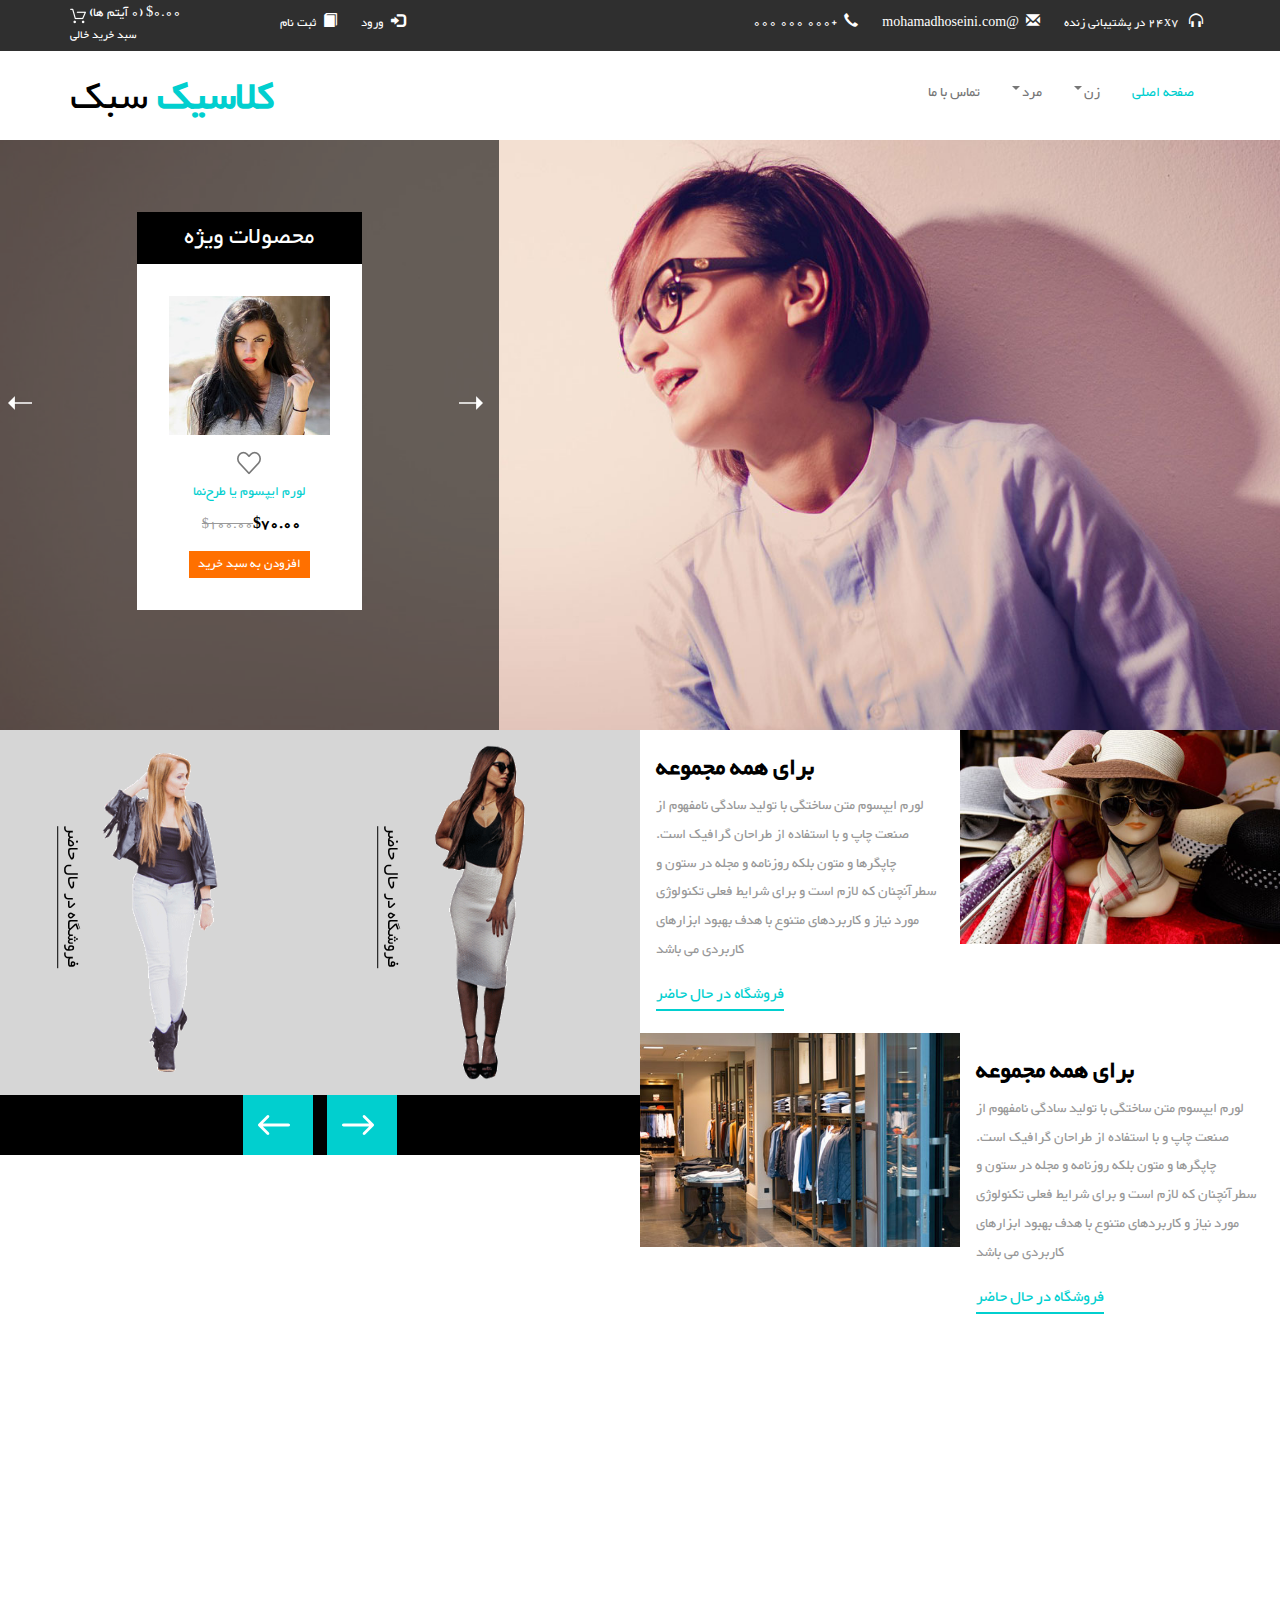
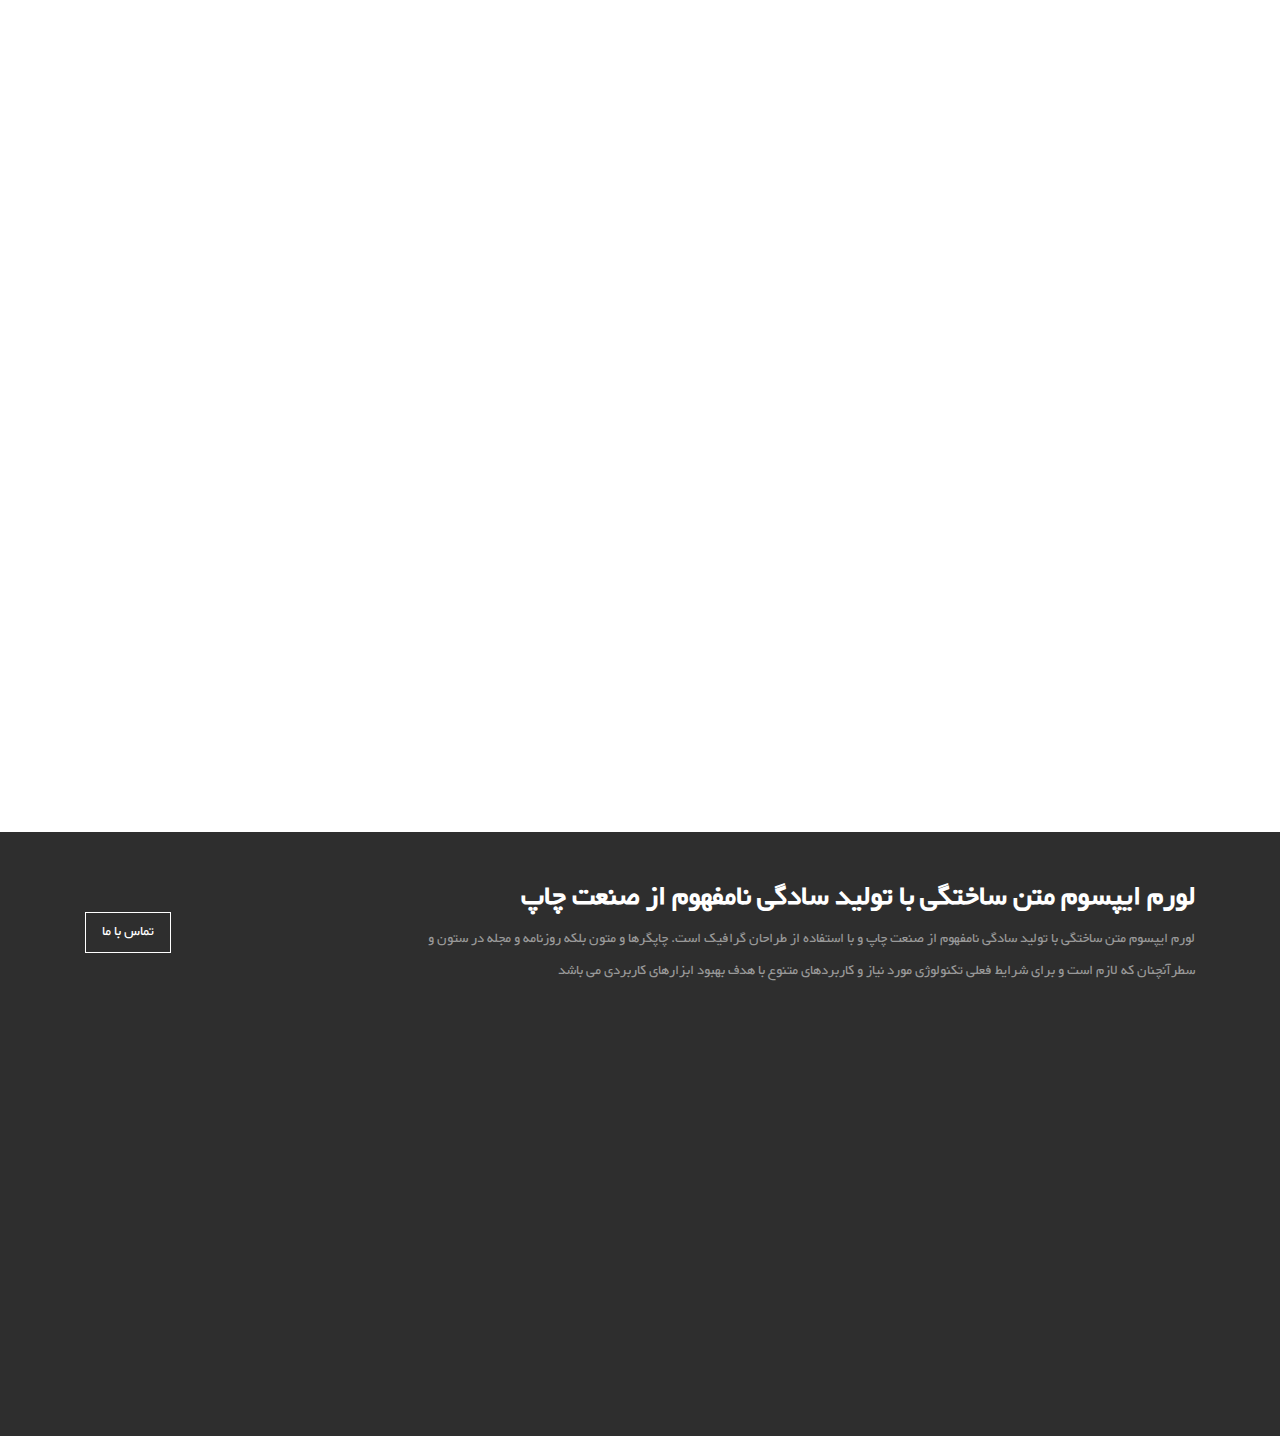
<file: index.html>
<!DOCTYPE html>
<html>

<head>
    <title> صفحه اصلی</title>
    <!-- for-mobile-apps -->
    <meta name="viewport" content="width=device-width, initial-scale=1">
    <meta http-equiv="Content-Type" content="text/html; charset=utf-8" />
    <meta name="keywords" content="Classic Style Responsive web template, Bootstrap Web Templates, Flat Web Templates, Android Compatible web template, 
Smartphone Compatible web template, free webdesigns for Nokia, Samsung, LG, SonyEricsson, Motorola web design" />
    <script type="application/x-javascript">
        addEventListener("load", function() {
            setTimeout(hideURLbar, 0);
        }, false);

        function hideURLbar() {
            window.scrollTo(0, 1);
        }
    </script>
    <!-- //for-mobile-apps -->
    <link href="css/bootstrap.css" rel="stylesheet" type="text/css" media="all" />
    <link href="css/style.css" rel="stylesheet" type="text/css" media="all" />
    <!-- js -->
    <script src="js/jquery.min.js"></script>
    <!-- //js -->
    <!-- cart -->
    <script src="js/simpleCart.min.js"></script>
    <!-- cart -->
    <!-- for bootstrap working -->
    <script type="text/javascript" src="js/bootstrap-3.1.1.min.js"></script>
    <!-- //for bootstrap working -->
    <!-- animation-effect -->
    <link href="css/animate.min.css" rel="stylesheet">
    <script src="js/wow.min.js"></script>
    <script>
        new WOW().init();
    </script>
    <!-- //animation-effect -->
    <link href='//fonts.googleapis.com/css?family=Cabin:400,500,600,700' rel='stylesheet' type='text/css'>
    <link href='//fonts.googleapis.com/css?family=Lato:400,100,300,700,900' rel='stylesheet' type='text/css'>
</head>

<body>
    <!-- header -->
    <div class="header">
        <div class="header-grid">
            <div class="container">
                <div class="header-right animated wow fadeInRight" data-wow-delay=".5s">
                    <ul>
                        <li><i class="glyphicon glyphicon-headphones"></i><a href="#">
24x7 در پشتیبانی زنده</a></li>
                        <li><i class="glyphicon glyphicon-envelope"></i><a href="#">@mohamadhoseini.com</a></li>
                        <li><i class="glyphicon glyphicon-earphone"></i>+000 000 000</li>

                    </ul>
                </div>
                <div class="header-left animated wow fadeInLeft" data-wow-delay=".5s">
                    <div class="header-left1 ">
                        <ul>

                            <li><i class="glyphicon glyphicon-log-in"></i><a href="login.html">ورود</a></li>
                            <li><i class="glyphicon glyphicon-book"></i><a href="register.html">ثبت نام</a></li>
                        </ul>
                    </div>
                    <div class="header-left2">
                        <div class="cart box_1">
                            <a href="checkout.html">
                                <h3>
                                    <div class="total">
                                        <span class="simpleCart_total"></span> (<span id="simpleCart_quantity" class="simpleCart_quantity"></span> آیتم ها)</div>
                                    <img src="images/cart.png" alt="" />
                                </h3>
                            </a>
                            <p><a href="javascript:;" class="simpleCart_empty">
سبد خرید خالی</a></p>
                            <div class="clearfix"> </div>
                        </div>
                    </div>
                    <div class="clearfix"> </div>
                </div>
                <div class="clearfix"> </div>
            </div>
        </div>
        <div class="container">
            <div class="logo-nav">

                <nav class="navbar navbar-default">
                    <!-- Brand and toggle get grouped for better mobile display -->
                    <div class="navbar-header nav_2">
                        <button type="button" class="navbar-toggle collapsed navbar-toggle1" data-toggle="collapse" data-target="#bs-megadropdown-tabs">
							<span class="sr-only">
تعویض ناوبری</span>
							<span class="icon-bar"></span>
							<span class="icon-bar"></span>
							<span class="icon-bar"></span>
						</button>
                        <div class="navbar-brand logo-nav-right ">
                            <h1 class="animated wow pulse" data-wow-delay=".5s"><a href="index.html">
کلاسیک<span>
سبک</span></a></h1>
                        </div>

                    </div>
                    <div class="collapse navbar-collapse" id="bs-megadropdown-tabs">
                        <ul class="nav navbar-nav">
                            <li class="active"><a href="index.html" class="act">صفحه اصلی</a></li>
                            <!-- Mega Menu -->
                            <li class="dropdown">
                                <a href="#" class="dropdown-toggle" data-toggle="dropdown">زن<b class="caret"></b></a>
                                <ul class="dropdown-menu multi">
                                    <div class="row">
                                        <div class="col-sm-4">
                                            <ul class="multi-column-dropdown">
                                                <h6>زیر منو 1</h6>

                                                <li><a href="products.html">
تجهیزات جانبی</a></li>
                                                <li><a href="products.html">
کیف</a></li>
                                                <li><a href="products.html">کلاه و شال گردن</a></li>
                                                <li><a href="products.html">مانتو و شلوار</a></li>

                                            </ul>
                                        </div>
                                        <div class="col-sm-4">
                                            <ul class="multi-column-dropdown">
                                                <h6>زیر منو 2</h6>
                                                <li><a href="products.html">
کت و پالتو</a></li>
                                                <li><a href="products.html">
شلوار جین</a></li>
                                                <li><a href="products.html">
جواهرات و اشیای قیمتی</a></li>
                                                <li><a href="products.html">
لباس و ژاکت</a></li>
                                                <li><a href="products.html">
کاپشن چرم</a></li>
                                                <li><a href="products.html">
آستین بلند تی شرت</a></li>

                                            </ul>
                                        </div>
                                        <div class="col-sm-4">
                                            <ul class="multi-column-dropdown">
                                                <h6>زیر منو 3</h6>
                                                <li><a href="products.html">
پیراهن</a></li>
                                                <li><a href="products.html">
کفش، چکمه و مربیان</a></li>
                                                <li><a href="products.html">
عینک افتابی</a></li>
                                                <li><a href="products.html">کفش</a></li>
                                                <li><a href="products.html">
لباس شنا</a></li>
                                                <li><a href="products.html">زیورالات</a></li>

                                            </ul>
                                        </div>
                                        <div class="clearfix"></div>
                                    </div>
                                    <div class="row-top">
                                        <div class="col-sm-6 row1">
                                            <a href="products.html"><img src="images/me.jpg" alt="" class="img-responsive"></a>
                                        </div>
                                        <div class=" col-sm-6 row2">
                                            <a href="products.html"><img src="images/me1.jpg" alt="" class="img-responsive"></a>
                                        </div>
                                        <div class="clearfix"></div>
                                    </div>
                                </ul>
                            </li>
                            <li class="dropdown">
                                <a href="#" class="dropdown-toggle" data-toggle="dropdown">مرد<b class="caret"></b></a>
                                <ul class="dropdown-menu multi multi1">
                                    <div class="row">
                                        <div class="col-sm-4">
                                            <ul class="multi-column-dropdown">
                                                <h6>زیر منو 1</h6>

                                                <li><a href="products1.html">
تجهیزات جانبی</a></li>
                                                <li><a href="products1.html">
کیف</a></li>
                                                <li><a href="products1.html">کلاه و شال گردن</a></li>
                                                <li><a href="products1.html">مانتو شلوار</a></li>

                                            </ul>
                                        </div>
                                        <div class="col-sm-4">
                                            <ul class="multi-column-dropdown">
                                                <h6>زیر منو 2</h6>
                                                <li><a href="products.html">
کت و پالتو</a></li>
                                                <li><a href="products.html">
شلوار جین</a></li>
                                                <li><a href="products.html">
جواهرات و اشیای قیمتی</a></li>
                                                <li><a href="products.html">
لباس و ژاکت</a></li>
                                                <li><a href="products.html">
کاپشن چرم</a></li>
                                                <li><a href="products.html">
آستین بلند تی شرت</a></li>

                                            </ul>
                                        </div>
                                        <div class="col-sm-4">
                                            <ul class="multi-column-dropdown">
                                                <h6>زیر منو 3</h6>
                                                <li><a href="products.html">
پیراهن</a></li>
                                                <li><a href="products.html">
کفش، چکمه و مربیان</a></li>
                                                <li><a href="products.html">
عینک افتابی</a></li>
                                                <li><a href="products.html">کفش</a></li>
                                                <li><a href="products.html">
لباس شنا</a></li>
                                                <li><a href="products.html">زیورالات</a></li>

                                            </ul>
                                        </div>
                                        <div class="clearfix"></div>
                                    </div>
                                    <div class="row-top">
                                        <div class="col-sm-6 row1">
                                            <a href="products1.html"><img src="images/me2.jpg" alt="" class="img-responsive"></a>
                                        </div>
                                        <div class=" col-sm-6 row2">
                                            <a href="products1.html"><img src="images/me3.jpg" alt="" class="img-responsive"></a>
                                        </div>
                                        <div class="clearfix"></div>
                                    </div>
                                </ul>
                            </li>

                            <li><a href="contact.html">تماس با ما</a></li>
                        </ul>
                    </div>
                </nav>
            </div>

        </div>
    </div>
    <!-- //header -->

    <!-- banner -->
    <div class="banner" dir=ltr>


        <div class="banner-left">
            <ul id="flexiselDemo2">
                <li>
                    <div class="banner-grid">
                        <h2>
                            محصولات ویژه</h2>
                        <div class="wome">
                            <a href="single.html"><img class="img-responsive" src="images/bi1.jpg" alt="" />
                            </a>
                            <div class="women simpleCart_shelfItem">
                                <a href="#"><img src="images/ll.png" alt=""></a>
                                <h6><a href="single.html">

لورم ایپسوم یا طرح‌نما</a></h6>
                                <p class="ba-price"><del>$100.00</del><em class="item_price">$70.00</em></p>
                                <a href="#" data-text="Add To Cart" class="but-hover1 item_add">
افزودن به سبد خرید</a>
                            </div>
                        </div>
                    </div>
                </li>
                <li>
                    <div class="banner-grid">
                        <h2>محصولات ویژه</h2>
                        <div class="wome">
                            <a href="single.html"><img class="img-responsive" src="images/bi.jpg" alt="" />
                            </a>
                            <div class="women simpleCart_shelfItem">
                                <a href="#"><img src="images/ll.png" alt=""></a>
                                <h6><a href="single.html">

لورم ایپسوم یا طرح‌نما</a></h6>
                                <p class="ba-price"><del>$100.00</del><em class="item_price">$70.00</em></p>
                                <a href="#" data-text="Add To Cart" class="but-hover1 item_add">
افزودن به سبد خرید</a>
                            </div>
                        </div>
                    </div>
                </li>
                <li>
                    <div class="banner-grid">
                        <h2>
                            محصولات ویژه</h2>
                        <div class="wome">
                            <a href="single.html"><img class="img-responsive" src="images/bi2.jpg" alt="" />
                            </a>
                            <div class="women simpleCart_shelfItem">
                                <a href="#"><img src="images/ll.png" alt=""></a>
                                <h6><a href="single.html">

لورم ایپسوم یا طرح‌نما</a></h6>
                                <p class="ba-price"><del>$100.00</del><em class="item_price">$70.00</em></p>
                                <a href="#" data-text="Add To Cart" class="but-hover1 item_add">
افزودن به سبد خرید</a>
                            </div>
                        </div>
                    </div>
                </li>


            </ul>
            <script type="text/javascript">
                $(window).load(function() {
                    $("#flexiselDemo2").flexisel({
                        visibleItems: 1,
                        animationSpeed: 1000,
                        autoPlay: true,
                        autoPlaySpeed: 5000,
                        pauseOnHover: true,
                        enableResponsiveBreakpoints: true,
                        responsiveBreakpoints: {
                            portrait: {
                                changePoint: 480,
                                visibleItems: 1
                            },
                            landscape: {
                                changePoint: 640,
                                visibleItems: 1
                            },
                            tablet: {
                                changePoint: 768,
                                visibleItems: 1
                            }
                        }
                    });

                });
            </script>
            <script type="text/javascript" src="js/jquery.flexisel.js"></script>

        </div>


    </div>

    </div>
    <!-- //banner -->
    <!--content-->
    <div class="content">
        <div class="content-head">

            <div class="col-md-6 col-m1 animated wow fadeInRight" data-wow-delay=".1s">
                <div class="col-1">
                    <div class="col-md-6 col-2">
                        <a href="single.html"><img src="images/pi3.jpg" class="img-responsive" alt="">
                        </a>
                    </div>
                    <div class="col-md-6 col-p">
                        <h5>
                            برای همه مجموعه</h5>
                        <p>لورم ایپسوم متن ساختگی با تولید سادگی نامفهوم از صنعت چاپ و با استفاده از طراحان گرافیک است. چاپگرها و متون بلکه روزنامه و مجله در ستون و سطرآنچنان که لازم است و برای شرایط فعلی تکنولوژی مورد نیاز و کاربردهای متنوع با هدف بهبود
                            ابزارهای کاربردی می باشد</p>
                        <a href="single.html" class="shop" data-hover="Shop Now">
فروشگاه در حال حاضر</a>
                    </div>
                    <div class="clearfix"> </div>
                </div>
                <div class="col-1">
                    <div class="col-md-6 col-p">
                        <h5>
                            برای همه مجموعه</h5>
                        <p>لورم ایپسوم متن ساختگی با تولید سادگی نامفهوم از صنعت چاپ و با استفاده از طراحان گرافیک است. چاپگرها و متون بلکه روزنامه و مجله در ستون و سطرآنچنان که لازم است و برای شرایط فعلی تکنولوژی مورد نیاز و کاربردهای متنوع با هدف بهبود
                            ابزارهای کاربردی می باشد</p>
                        <a href="single.html" class="shop" data-hover="Shop Now">
فروشگاه در حال حاضر</a>
                    </div>
                    <div class="col-md-6 col-2">
                        <a href="single.html"><img src="images/pi.jpg" class="img-responsive" alt="">
                        </a>
                    </div>
                    <div class="clearfix"> </div>
                </div>
            </div>

            <div class="col-md-6 col-m2 animated wow fadeInLeft" data-wow-delay=".1s">

                <!---->
                <!-- requried-jsfiles-for owl -->
                <link href="css/owl.carousel.css" rel="stylesheet">
                <script src="js/owl.carousel.js"></script>
                <script>
                    $(document).ready(function() {
                        $("#owl-demo").owlCarousel({
                            items: 2,
                            lazyLoad: false,
                            autoPlay: true,
                            navigation: true,
                            navigationText: true,
                            pagination: false,
                        });
                    });
                </script>
                <!-- //requried-jsfiles-for owl -->
                <!-- start content_slider -->
                <div id="owl-demo" class="owl-carousel">
                    <div class="item">

                        <a href="single.html"><img class="img-responsive" src="images/bb.png" alt="" /></a>
                        <a href="single.html" class="shop-2">
فروشگاه در حال حاضر</a>

                    </div>
                    <div class="item">

                        <a href="single.html"><img class="img-responsive" src="images/bb1.png" alt="" /></a>
                        <a href="single.html" class="shop-2">
فروشگاه در حال حاضر</a>

                    </div>

                    <div class="item">

                        <a href="single.html"><img class="img-responsive" src="images/bb.png" alt="" /> </a>
                        <a href="single.html" class="shop-2">
فروشگاه در حال حاضر</a>

                    </div>
                    <div class="item">

                        <a href="single.html"><img class="img-responsive" src="images/bb1.png" alt="" /></a>
                        <a href="single.html" class="shop-2">
فروشگاه در حال حاضر</a>

                    </div>
                </div>
            </div>
            <div class="clearfix"></div>
        </div>
    </div>

    <!---->
    <div class="content-top">
        <div class="col-md-5 col-md1 animated wow fadeInRight" data-wow-delay=".1s">
            <div class="col-3">
                <a href="single.html"><img src="images/pi1.jpg" class="img-responsive " alt="">
                    <div class="col-pic">
                        <h5>
                            زنان بپوشید</h5>
                        <p>

                            لورم ایپسوم یا طرح‌نما</p>
                    </div>
                </a>
            </div>

        </div>
        <div class="col-md-7 col-md2 animated wow fadeInLeft" data-wow-delay=".1s">
            <div class="col-sm-4 item-grid simpleCart_shelfItem">
                <div class="grid-pro">
                    <div class=" grid-product ">
                        <figure>
                            <a href="single.html">
                                <div class="grid-img">
                                    <img src="images/pr1.jpg" class="img-responsive" alt="">
                                </div>
                                <div class="grid-img">
                                    <img src="images/pr.jpg" class="img-responsive" alt="">
                                </div>
                            </a>
                        </figure>
                    </div>
                    <div class="women">
                        <a href="#"><img src="images/ll.png" alt=""></a>
                        <h6><a href="single.html">لورم ایپسوم متن ساختگی</a></h6>
                        <p><del>$100.00</del><em class="item_price">$70.00</em></p>
                        <a href="#" data-text="Add To Cart" class="but-hover1 item_add">
افزودن به سبد خرید</a>
                    </div>
                </div>
            </div>

            <div class="col-sm-4 item-grid simpleCart_shelfItem">
                <div class="grid-pro">
                    <div class=" grid-product ">
                        <figure>
                            <a href="single.html">
                                <div class="grid-img">
                                    <img src="images/pr3.jpg" class="img-responsive" alt="">
                                </div>
                                <div class="grid-img">
                                    <img src="images/pr2.jpg" class="img-responsive" alt="">
                                </div>
                            </a>
                        </figure>
                    </div>
                    <div class="women">
                        <a href="#"><img src="images/ll.png" alt=""></a>
                        <h6><a href="single.html">لورم ایپسوم متن ساختگی</a></h6>
                        <p><del>$100.00</del><em class="item_price">$70.00</em></p>
                        <a href="#" data-text="Add To Cart" class="but-hover1 item_add">
افزودن به سبد خرید</a>
                    </div>
                </div>
            </div>
            <div class="col-sm-4 item-grid simpleCart_shelfItem">
                <div class="grid-pro">
                    <div class=" grid-product ">
                        <figure>
                            <a href="single.html">
                                <div class="grid-img">
                                    <img src="images/pr5.jpg" class="img-responsive" alt="">
                                </div>
                                <div class="grid-img">
                                    <img src="images/pr4.jpg" class="img-responsive" alt="">
                                </div>
                            </a>
                        </figure>
                    </div>
                    <div class="women">
                        <a href="#"><img src="images/ll.png" alt=""></a>
                        <h6><a href="single.html">لورم ایپسوم متن ساختگی</a></h6>
                        <p><del>$100.00</del><em class="item_price">$70.00</em></p>
                        <a href="#" data-text="Add To Cart" class="but-hover1 item_add">
افزودن به سبد خرید</a>
                    </div>
                </div>
            </div>
            <div class="clearfix"></div>
        </div>
        <div class="clearfix"></div>
    </div>
    <!----->
    <!---->
    <div class="content-top">

        <div class="col-md-7 col-md2 animated wow fadeInRight" data-wow-delay=".1s">
            <div class="col-sm-4 item-grid simpleCart_shelfItem">
                <div class="grid-pro">
                    <div class=" grid-product ">
                        <figure>
                            <a href="single.html">
                                <div class="grid-img">
                                    <img src="images/pr6.jpg" class="img-responsive" alt="">
                                </div>
                                <div class="grid-img">
                                    <img src="images/pr7.jpg" class="img-responsive" alt="">
                                </div>
                            </a>
                        </figure>
                    </div>
                    <div class="women">
                        <a href="#"><img src="images/ll.png" alt=""></a>
                        <h6><a href="single.html">لورم ایپسوم متن ساختگی</a></h6>
                        <p><del>$100.00</del><em class="item_price">$70.00</em></p>
                        <a href="#" data-text="Add To Cart" class="but-hover1 item_add">
افزودن به سبد خرید</a>
                    </div>
                </div>

            </div>

            <div class="col-sm-4 item-grid simpleCart_shelfItem">
                <div class="grid-pro">
                    <div class=" grid-product ">
                        <figure>
                            <a href="single.html">
                                <div class="grid-img">
                                    <img src="images/pr9.jpg" class="img-responsive" alt="">
                                </div>
                                <div class="grid-img">
                                    <img src="images/pr8.jpg" class="img-responsive" alt="">
                                </div>
                            </a>
                        </figure>
                    </div>
                    <div class="women">
                        <a href="#"><img src="images/ll.png" alt=""></a>
                        <h6><a href="single.html">لورم ایپسوم متن ساختگی</a></h6>
                        <p><del>$100.00</del><em class="item_price">$70.00</em></p>
                        <a href="#" data-text="Add To Cart" class="but-hover1 item_add">
افزودن به سبد خرید</a>
                    </div>
                </div>
            </div>
            <div class="col-sm-4 item-grid simpleCart_shelfItem">
                <div class="grid-pro">
                    <div class=" grid-product ">
                        <figure>
                            <a href="single.html">
                                <div class="grid-img">
                                    <img src="images/pr10.jpg" class="img-responsive" alt="">
                                </div>
                                <div class="grid-img">
                                    <img src="images/pr11.jpg" class="img-responsive" alt="">
                                </div>
                            </a>
                        </figure>
                    </div>
                    <div class="women">
                        <a href="#"><img src="images/ll.png" alt=""></a>
                        <h6><a href="single.html">لورم ایپسوم متن ساختگی</a></h6>
                        <p><del>$100.00</del><em class="item_price">$70.00</em></p>
                        <a href="#" data-text="Add To Cart" class="but-hover1 item_add">
افزودن به سبد خرید</a>
                    </div>
                </div>
            </div>
            <div class="clearfix"></div>
        </div>
        <div class="col-md-5 col-md1 animated wow fadeInLeft" data-wow-delay=".1s">
            <div class="col-3">
                <a href="single.html"><img src="images/pi2.jpg" class="img-responsive " alt="">
                    <div class="col-pic">
                        <h5>شرایط فعلی</h5>
                        <p>لورم ایپسوم متن ساختگی با تولید سادگی</p>
                    </div>
                </a>
            </div>

        </div>
        <div class="clearfix"></div>
    </div>

    <!--products-->
    <div class="social animated wow fadeInDown" data-wow-delay=".1s">
        <div class="container">
            <div class="col-sm-3 social-ic">
                <a href="#">FACEBOOK</a>
            </div>
            <div class="col-sm-3 social-ic">
                <a href="#">TWITTER</a>
            </div>
            <div class="col-sm-3 social-ic">
                <a href="#">GOOGLE+</a>
            </div>
            <div class="col-sm-3 social-ic">
                <a href="#">PINTEREST</a>
            </div>
            <div class="clearfix"></div>
        </div>
    </div>

    <!-- footer -->
    <div class="footer">
        <div class="container">
            <div class="footer-top">
                <div class="col-md-9 footer-top1">
                    <h4>لورم ایپسوم متن ساختگی با تولید سادگی نامفهوم از صنعت چاپ</h4>
                    <p>لورم ایپسوم متن ساختگی با تولید سادگی نامفهوم از صنعت چاپ و با استفاده از طراحان گرافیک است. چاپگرها و متون بلکه روزنامه و مجله در ستون و سطرآنچنان که لازم است و برای شرایط فعلی تکنولوژی مورد نیاز و کاربردهای متنوع با هدف بهبود ابزارهای
                        کاربردی می باشد</p>
                </div>
                <div class="col-md-3 footer-top2">
                    <a href="contact.html">تماس با ما</a>
                </div>
                <div class="clearfix"> </div>
            </div>
            <div class="footer-grids">
                <div class="col-md-4 footer-grid animated wow fadeInRight" data-wow-delay=".5s">
                    <h3>درباره ما</h3>
                    <p>لورم ایپسوم متن ساختگی با تولید سادگی نامفهوم از صنعت چاپ <span>لورم ایپسوم متن ساختگی با تولید سادگی نامفهوم از صنعت چاپ و با استفاده از طراحان گرافیک است</span></p>
                </div>
                <div class="col-md-4 footer-grid animated wow fadeInRight" data-wow-delay=".6s">
                    <h3>
                        اطلاعات تماس</h3>
                    <ul>
                        <li><i class="glyphicon glyphicon-map-marker"></i>فرهنکیان- خ جمهوری<span>ایران- همدان</span></li>
                        <li class="foot-mid"><i class="glyphicon glyphicon-envelope"></i><a href="#">info@mohamadhoseini.com</a></li>
                        <li><i class="glyphicon glyphicon-earphone"></i>+000 000 000</li>
                    </ul>
                </div>
                <div class="col-md-4 footer-grid animated wow fadeInRight" data-wow-delay=".7s">
                    <h3>
                        ثبت نام برای خبرنامه</h3>
                    <form>
                        <input type="text" placeholder="ایمیل" required="">
                        <input type="submit" value="ارسال">
                    </form>

                </div>

                <div class="clearfix"> </div>
            </div>

            <div class="copy-left animated wow fadeInUp" data-wow-delay=".5s">
                <p>کلیه حقوق مادی و معنوی برای سیدمحمدحسین حسینی محفوظ می باشد<a href="#"> سیدمحمدحسین حسینی</a></p>
            </div>
        </div>
    </div>
    <!-- //footer -->
</body>

</html>
</file>
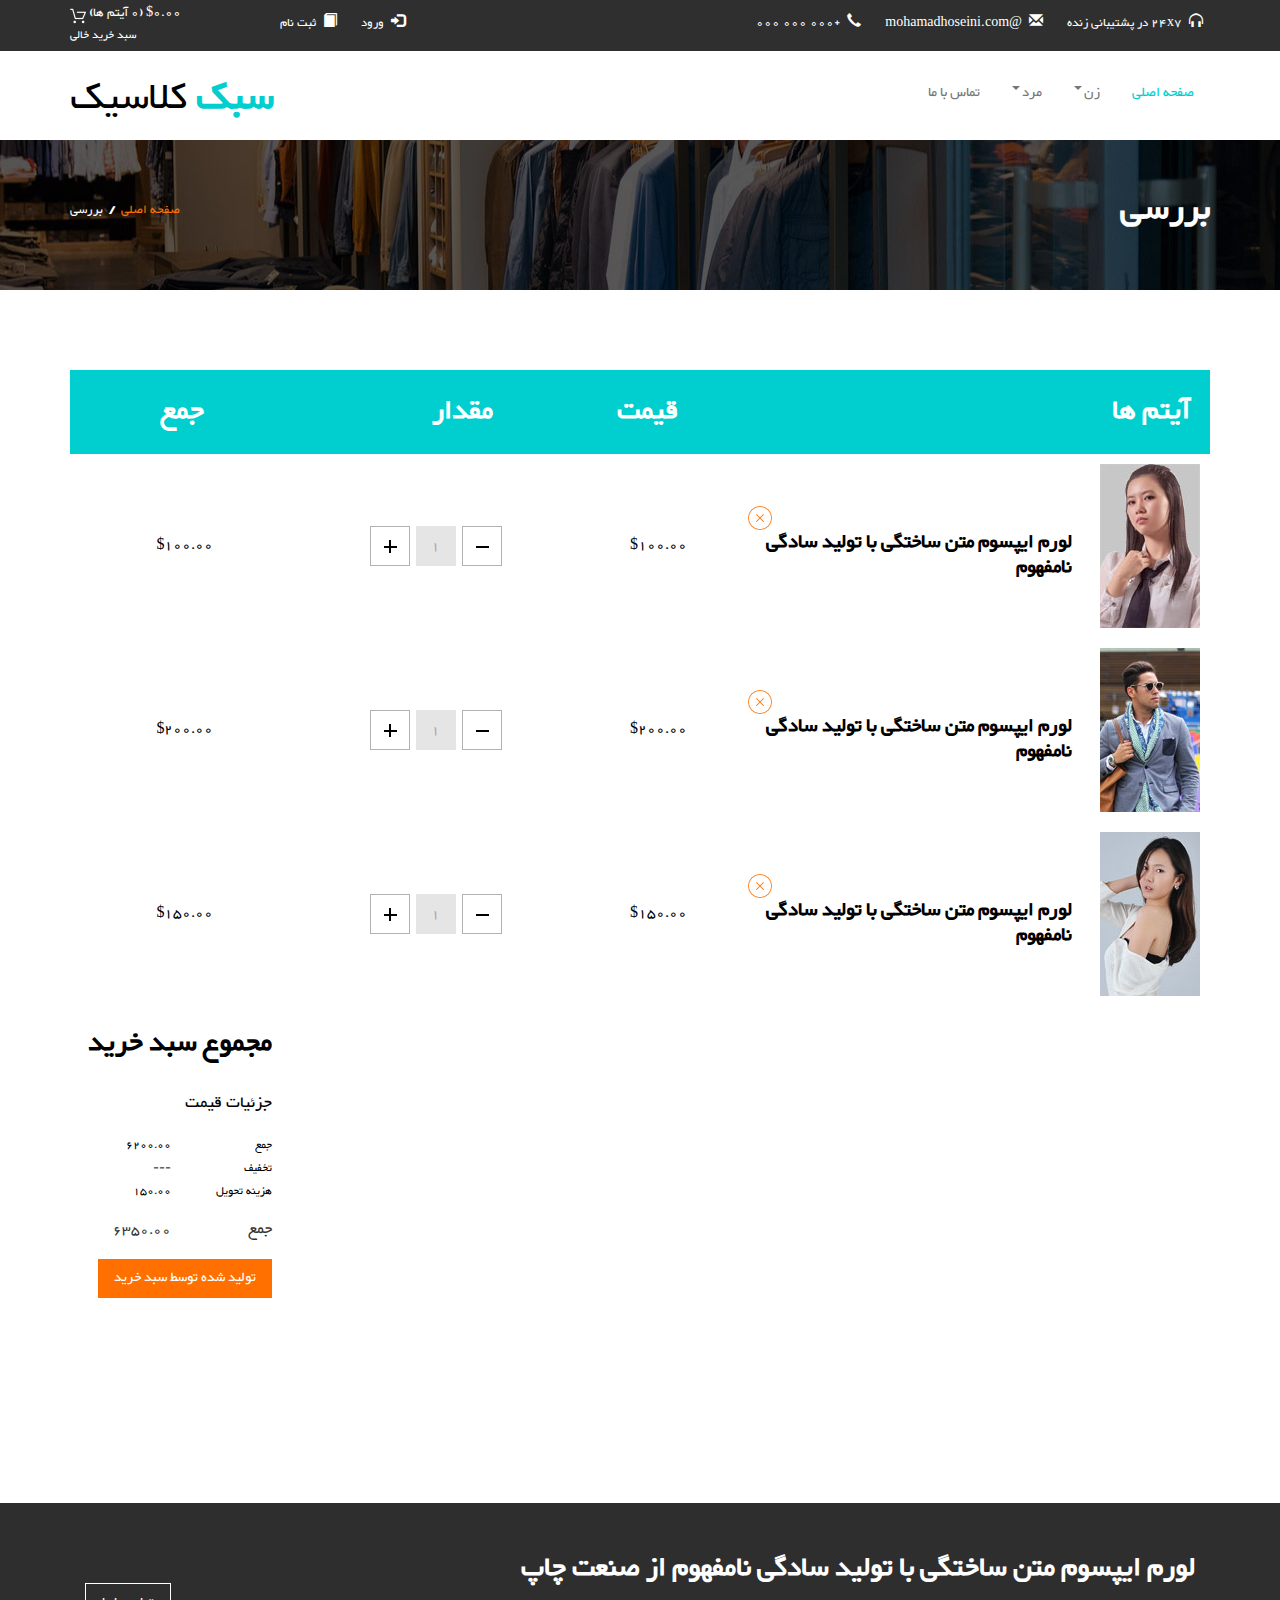
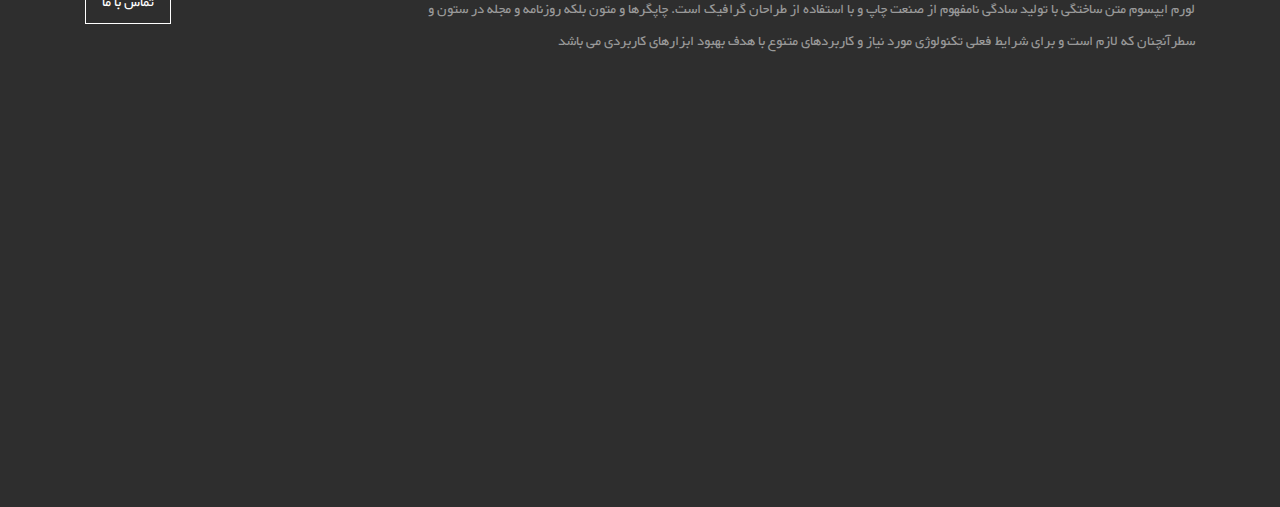
<file: checkout.html>
<!DOCTYPE html>
<html>

<head>
    <title> بررسی</title>
    <!-- for-mobile-apps -->
    <meta name="viewport" content="width=device-width, initial-scale=1">
    <meta http-equiv="Content-Type" content="text/html; charset=utf-8" />
    <meta name="keywords" content="Classic Style Responsive web template, Bootstrap Web Templates, Flat Web Templates, Android Compatible web template, 
Smartphone Compatible web template, free webdesigns for Nokia, Samsung, LG, SonyEricsson, Motorola web design" />
    <script type="application/x-javascript">
        addEventListener("load", function() {
            setTimeout(hideURLbar, 0);
        }, false);

        function hideURLbar() {
            window.scrollTo(0, 1);
        }
    </script>
    <!-- //for-mobile-apps -->
    <link href="css/bootstrap.css" rel="stylesheet" type="text/css" media="all" />
    <link href="css/style.css" rel="stylesheet" type="text/css" media="all" />
    <!-- js -->
    <script src="js/jquery.min.js"></script>
    <!-- //js -->
    <!-- cart -->
    <script src="js/simpleCart.min.js"></script>
    <!-- cart -->
    <!-- for bootstrap working -->
    <script type="text/javascript" src="js/bootstrap-3.1.1.min.js"></script>
    <!-- //for bootstrap working -->
    <!-- animation-effect -->
    <link href="css/animate.min.css" rel="stylesheet">
    <script src="js/wow.min.js"></script>
    <script>
        new WOW().init();
    </script>
    <!-- //animation-effect -->
    <link href='//fonts.googleapis.com/css?family=Cabin:400,500,600,700' rel='stylesheet' type='text/css'>
    <link href='//fonts.googleapis.com/css?family=Lato:400,100,300,700,900' rel='stylesheet' type='text/css'>
</head>

<body>
    <!-- header -->
    <div class="header">
        <div class="header-grid">
            <div class="container">
                <div class="header-right animated wow fadeInRight" data-wow-delay=".5s">
                    <ul>
                        <li><i class="glyphicon glyphicon-headphones"></i><a href="#">24x7 در پشتیبانی زنده</a></li>
                        <li><i class="glyphicon glyphicon-envelope"></i><a href="#">@mohamadhoseini.com</a></li>
                        <li><i class="glyphicon glyphicon-earphone"></i>+000 000 000</li>

                    </ul>
                </div>
                <div class="header-left animated wow fadeInLeft" data-wow-delay=".5s">
                    <div class="header-left1 ">
                        <ul>

                            <li><i class="glyphicon glyphicon-log-in"></i><a href="login.html">ورود</a></li>
                            <li><i class="glyphicon glyphicon-book"></i><a href="register.html">ثبت نام</a></li>
                        </ul>
                    </div>
                    <div class="header-left2">
                        <div class="cart box_1">
                            <a href="checkout.html">
                                <h3>
                                    <div class="total">
                                        <span class="simpleCart_total"></span> (<span id="simpleCart_quantity" class="simpleCart_quantity"></span> آیتم ها)</div>
                                    <img src="images/cart.png" alt="" />
                                </h3>
                            </a>
                            <p><a href="javascript:;" class="simpleCart_empty">سبد خرید خالی</a></p>
                            <div class="clearfix"> </div>
                        </div>
                    </div>
                    <div class="clearfix"> </div>
                </div>
                <div class="clearfix"> </div>
            </div>
        </div>
        <div class="container">
            <div class="logo-nav">

                <nav class="navbar navbar-default">
                    <!-- Brand and toggle get grouped for better mobile display -->
                    <div class="navbar-header nav_2">
                        <button type="button" class="navbar-toggle collapsed navbar-toggle1" data-toggle="collapse" data-target="#bs-megadropdown-tabs">
							<span class="sr-only">تعویض ناوبری</span>
							<span class="icon-bar"></span>
							<span class="icon-bar"></span>
							<span class="icon-bar"></span>
						</button>
                        <div class="navbar-brand logo-nav-right wow fadeInRight animated" data-wow-delay=".5s">
                            <h1 class="animated wow pulse" data-wow-delay=".5s"><a href="index.html">سبک<span>
کلاسیک</span></a></h1>
                        </div>

                    </div>
                    <div class="collapse navbar-collapse" id="bs-megadropdown-tabs">
                        <ul class="nav navbar-nav">
                            <li class="active"><a href="index.html" class="act">صفحه اصلی</a></li>
                            <!-- Mega Menu -->
                            <li class="dropdown">
                                <a href="#" class="dropdown-toggle" data-toggle="dropdown">زن<b class="caret"></b></a>
                                <ul class="dropdown-menu multi">
                                    <div class="row">
                                        <div class="col-sm-4">
                                            <ul class="multi-column-dropdown">
                                                <h6>زیر منو 1</h6>

                                                <li><a href="products.html">
تجهیزات جانبی</a></li>
                                                <li><a href="products.html">
کیف</a></li>
                                                <li><a href="products.html">کلاه و شال گردن</a></li>
                                                <li><a href="products.html">مانتو و شلوار</a></li>

                                            </ul>
                                        </div>
                                        <div class="col-sm-4">
                                            <ul class="multi-column-dropdown">
                                                <h6>زیر منو 2</h6>
                                                <li><a href="products.html">
کت و پالتو</a></li>
                                                <li><a href="products.html">
شلوار جین</a></li>
                                                <li><a href="products.html">
جواهرات و اشیای قیمتی</a></li>
                                                <li><a href="products.html">
لباس و ژاکت</a></li>
                                                <li><a href="products.html">
کاپشن چرم</a></li>
                                                <li><a href="products.html">
آستین بلند تی شرت</a></li>

                                            </ul>
                                        </div>
                                        <div class="col-sm-4">
                                            <ul class="multi-column-dropdown">
                                                <h6>زیر منو 3</h6>
                                                <li><a href="products.html">
پیراهن</a></li>
                                                <li><a href="products.html">
کفش، چکمه و مربیان</a></li>
                                                <li><a href="products.html">
عینک افتابی</a></li>
                                                <li><a href="products.html">کفش</a></li>
                                                <li><a href="products.html">
لباس شنا</a></li>
                                                <li><a href="products.html">زیورالات</a></li>

                                            </ul>
                                        </div>
                                        <div class="clearfix"></div>
                                    </div>
                                    <div class="row-top">
                                        <div class="col-sm-6 row1">
                                            <a href="products.html"><img src="images/me.jpg" alt="" class="img-responsive"></a>
                                        </div>
                                        <div class=" col-sm-6 row2">
                                            <a href="products.html"><img src="images/me1.jpg" alt="" class="img-responsive"></a>
                                        </div>
                                        <div class="clearfix"></div>
                                    </div>
                                </ul>
                            </li>
                            <li class="dropdown">
                                <a href="#" class="dropdown-toggle" data-toggle="dropdown">مرد<b class="caret"></b></a>
                                <ul class="dropdown-menu multi multi1">
                                    <div class="row">
                                        <div class="col-sm-4">
                                            <ul class="multi-column-dropdown">
                                                <h6>زیر منو 1</h6>

                                                <li><a href="products1.html">
تجهیزات جانبی</a></li>
                                                <li><a href="products1.html">
کیف</a></li>
                                                <li><a href="products1.html">کلاه و شال گردن</a></li>
                                                <li><a href="products1.html">مانتو شلوار</a></li>

                                            </ul>
                                        </div>
                                        <div class="col-sm-4">
                                            <ul class="multi-column-dropdown">
                                                <h6>زیر منو 2</h6>
                                                <li><a href="products.html">
کت و پالتو</a></li>
                                                <li><a href="products.html">
شلوار جین</a></li>
                                                <li><a href="products.html">
جواهرات و اشیای قیمتی</a></li>
                                                <li><a href="products.html">
لباس و ژاکت</a></li>
                                                <li><a href="products.html">
کاپشن چرم</a></li>
                                                <li><a href="products.html">
آستین بلند تی شرت</a></li>

                                            </ul>
                                        </div>
                                        <div class="col-sm-4">
                                            <ul class="multi-column-dropdown">
                                                <h6>زیر منو 3</h6>
                                                <li><a href="products.html">
پیراهن</a></li>
                                                <li><a href="products.html">
کفش، چکمه و مربیان</a></li>
                                                <li><a href="products.html">
عینک افتابی</a></li>
                                                <li><a href="products.html">کفش</a></li>
                                                <li><a href="products.html">
لباس شنا</a></li>
                                                <li><a href="products.html">زیورالات</a></li>

                                            </ul>
                                        </div>
                                        <div class="clearfix"></div>
                                    </div>
                                    <div class="row-top">
                                        <div class="col-sm-6 row1">
                                            <a href="products1.html"><img src="images/me2.jpg" alt="" class="img-responsive"></a>
                                        </div>
                                        <div class=" col-sm-6 row2">
                                            <a href="products1.html"><img src="images/me3.jpg" alt="" class="img-responsive"></a>
                                        </div>
                                        <div class="clearfix"></div>
                                    </div>
                                </ul>
                            </li>

                            <li><a href="contact.html">تماس با ما</a></li>
                        </ul>
                    </div>
                </nav>
            </div>
        </div>
    </div>
    <!-- //header -->
    <!--banner-->
    <div class="banner-top">
        <div class="container">
            <h2 class="animated wow fadeInRight" data-wow-delay=".5s">بررسی</h2>
            <h3 class="animated wow fadeInLeft" data-wow-delay=".5s"><a href="index.html">صفحه اصلی</a><label>/</label>بررسی</h3>
            <div class="clearfix"> </div>
        </div>
    </div>
    <!-- contact -->
    <div class="check-out">
        <div class="container">

            <script>
                $(document).ready(function(c) {
                    $('.close1').on('click', function(c) {
                        $('.cross').fadeOut('slow', function(c) {
                            $('.cross').remove();
                        });
                    });
                });
            </script>
            <script>
                $(document).ready(function(c) {
                    $('.close2').on('click', function(c) {
                        $('.cross1').fadeOut('slow', function(c) {
                            $('.cross1').remove();
                        });
                    });
                });
            </script>
            <script>
                $(document).ready(function(c) {
                    $('.close3').on('click', function(c) {
                        $('.cross2').fadeOut('slow', function(c) {
                            $('.cross2').remove();
                        });
                    });
                });
            </script>
            <table class="table animated wow fadeInRight" data-wow-delay=".5s">
                <tr>
                    <th class="t-head head-it ">آیتم ها</th>
                    <th class="t-head">
                        قیمت</th>
                    <th class="t-head">
                        مقدار</th>
                    <th class="t-head">
                        جمع</th>
                </tr>
                <tr class="cross">
                    <td class="ring-in t-data">
                        <a href="single.html" class="at-in">
                            <img src="images/pcc.jpg" class="img-responsive" alt="">
                        </a>
                        <div class="sed">
                            <h5>لورم ایپسوم متن ساختگی با تولید سادگی نامفهوم </h5>
                        </div>
                        <div class="clearfix"> </div>
                        <div class="close1"> </div>
                    </td>
                    <td class="t-data">$100.00</td>
                    <td class="t-data">
                        <div class="quantity">
                            <div class="quantity-select">
                                <div class="entry value-minus">&nbsp;</div>
                                <div class="entry value"><span class="span-1">1</span></div>
                                <div class="entry value-plus active">&nbsp;</div>
                            </div>
                        </div>

                    </td>
                    <td class="t-data">$100.00</td>

                </tr>
                <tr class="cross1">
                    <td class="t-data ring-in">
                        <a href="single.html" class="at-in"><img src="images/pcc2.jpg" class="img-responsive" alt=""></a>
                        <div class="sed">
                            <h5>لورم ایپسوم متن ساختگی با تولید سادگی نامفهوم </h5>
                        </div>
                        <div class="clearfix"> </div>
                        <div class="close2"> </div>
                    </td>
                    <td class="t-data">$200.00</td>
                    <td class="t-data">
                        <div class="quantity">
                            <div class="quantity-select">
                                <div class="entry value-minus">&nbsp;</div>
                                <div class="entry value"><span class="span-1">1</span></div>
                                <div class="entry value-plus active">&nbsp;</div>
                            </div>
                        </div>
                        <!--quantity-->
                    </td>
                    <td class="t-data">$200.00</td>

                </tr>
                <tr class="cross2">
                    <td class="t-data ring-in">
                        <a href="single.html" class="at-in"><img src="images/pcc1.jpg" class="img-responsive" alt=""></a>
                        <div class="sed">
                            <h5>لورم ایپسوم متن ساختگی با تولید سادگی نامفهوم </h5>
                        </div>
                        <div class="clearfix"> </div>
                        <div class="close3"> </div>
                    </td>
                    <td class="t-data">$150.00</td>
                    <td class="t-data">
                        <div class="quantity">
                            <div class="quantity-select">
                                <div class="entry value-minus">&nbsp;</div>
                                <div class="entry value"><span class="span-1">1</span></div>
                                <div class="entry value-plus active">&nbsp;</div>
                            </div>
                        </div>

                    </td>
                    <td class="t-data">$150.00</td>

                </tr>
            </table>
            <div class=" cart-total">

                <h5 class="continue">
                    مجموع سبد خرید</h5>
                <div class="price-details">
                    <h3>
                        جزئیات قیمت</h3>
                    <span>
جمع</span>
                    <span class="total1">6200.00</span>
                    <span>
تخفیف</span>
                    <span class="total1">---</span>
                    <span>
هزینه تحویل</span>
                    <span class="total1">150.00</span>
                    <div class="clearfix"></div>
                </div>
                <ul class="total_price">
                    <li class="last_price">
                        <h4>
                            جمع</h4>
                    </li>
                    <li class="last_price"><span>6350.00</span></li>
                    <div class="clearfix"> </div>
                </ul>

                <a href="single.html">
تولید شده توسط سبد خرید</a>

            </div>

        </div>
    </div>
    <!--quantity-->
    <script>
        $('.value-plus').on('click', function() {
            var divUpd = $(this).parent().find('.value'),
                newVal = parseInt(divUpd.text(), 10) + 1;
            divUpd.text(newVal);
        });

        $('.value-minus').on('click', function() {
            var divUpd = $(this).parent().find('.value'),
                newVal = parseInt(divUpd.text(), 10) - 1;
            if (newVal >= 1) divUpd.text(newVal);
        });
    </script>
    <!--quantity-->

    <div class="social animated wow fadeInUp" data-wow-delay=".1s">
        <div class="container">
            <div class="col-sm-3 social-ic">
                <a href="#">FACEBOOK</a>
            </div>
            <div class="col-sm-3 social-ic">
                <a href="#">TWITTER</a>
            </div>
            <div class="col-sm-3 social-ic">
                <a href="#">GOOGLE+</a>
            </div>
            <div class="col-sm-3 social-ic">
                <a href="#">PINTEREST</a>
            </div>
            <div class="clearfix"></div>
        </div>
    </div>

    <!-- footer -->
    <div class="footer">
        <div class="container">
            <div class="footer-top">
                <div class="col-md-9 footer-top1">
                    <h4>لورم ایپسوم متن ساختگی با تولید سادگی نامفهوم از صنعت چاپ</h4>
                    <p>لورم ایپسوم متن ساختگی با تولید سادگی نامفهوم از صنعت چاپ و با استفاده از طراحان گرافیک است. چاپگرها و متون بلکه روزنامه و مجله در ستون و سطرآنچنان که لازم است و برای شرایط فعلی تکنولوژی مورد نیاز و کاربردهای متنوع با هدف بهبود ابزارهای
                        کاربردی می باشد</p>
                </div>
                <div class="col-md-3 footer-top2">
                    <a href="contact.html">تماس با ما</a>
                </div>
                <div class="clearfix"> </div>
            </div>
            <div class="footer-grids">
                <div class="col-md-4 footer-grid animated wow fadeInRight" data-wow-delay=".5s">
                    <h3>درباره ما</h3>
                    <p>لورم ایپسوم متن ساختگی با تولید سادگی نامفهوم از صنعت چاپ <span>لورم ایپسوم متن ساختگی با تولید سادگی نامفهوم از صنعت چاپ و با استفاده از طراحان گرافیک است</span></p>
                </div>
                <div class="col-md-4 footer-grid animated wow fadeInRight" data-wow-delay=".6s">
                    <h3>
                        اطلاعات تماس</h3>
                    <ul>
                        <li><i class="glyphicon glyphicon-map-marker"></i>فرهنگیان- خ جمهوری<span>ایران- همدان</span></li>
                        <li class="foot-mid"><i class="glyphicon glyphicon-envelope"></i><a href="#">info@mohamadhoseini.com</a></li>
                        <li><i class="glyphicon glyphicon-earphone"></i>+000 000 000</li>
                    </ul>
                </div>
                <div class="col-md-4 footer-grid animated wow fadeInRight" data-wow-delay=".7s">
                    <h3>
                        ثبت نام برای خبرنامه</h3>
                    <form>
                        <input type="text" placeholder="ایمیل" required="">
                        <input type="submit" value="ارسال">
                    </form>

                </div>

                <div class="clearfix"> </div>
            </div>

            <div class="copy-left animated wow fadeInUp" data-wow-delay=".5s">
                <p>کلیه حقوق مادی و معنوی برای سیدمحمدحسین حسینی محفوظ می باشد<a href="#"> سیدمحمدحسین حسینی</a></p>
            </div>
        </div>
    </div>
    <!-- //footer -->
</body>

</html>
</file>
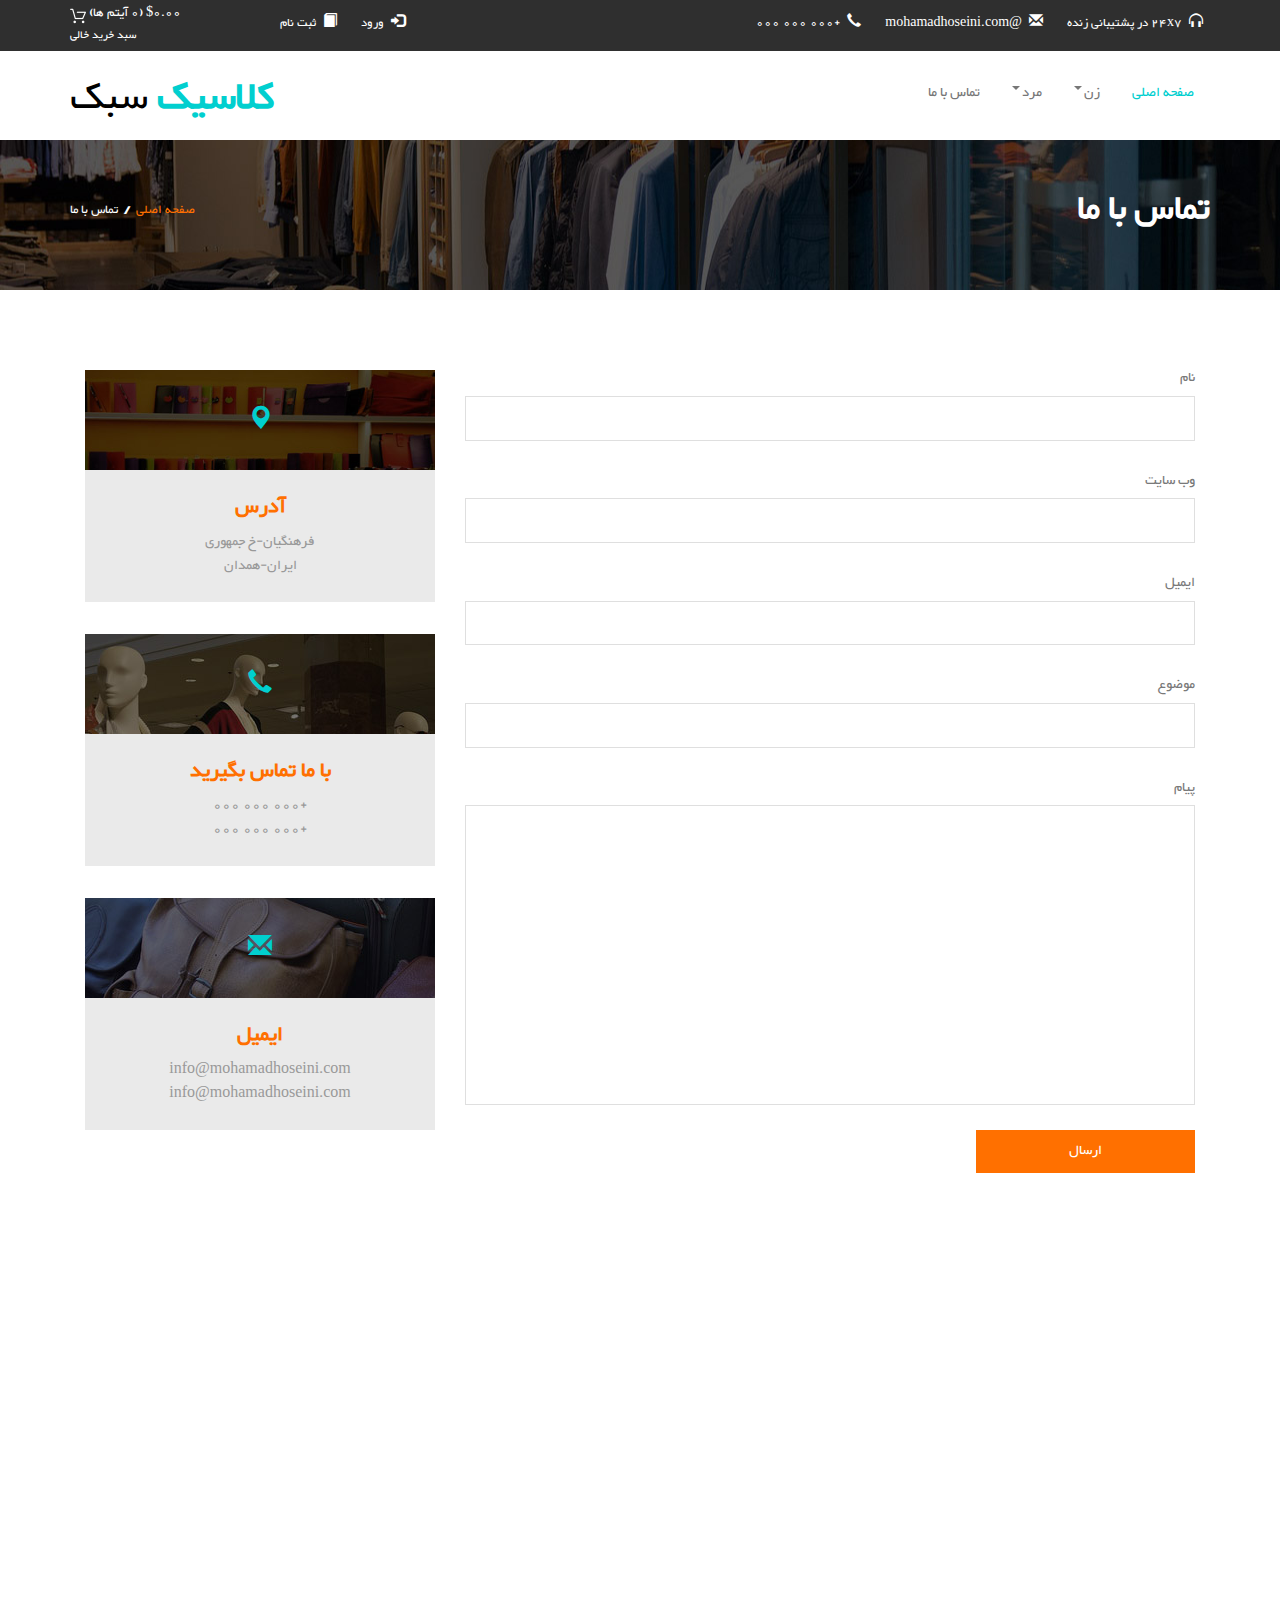
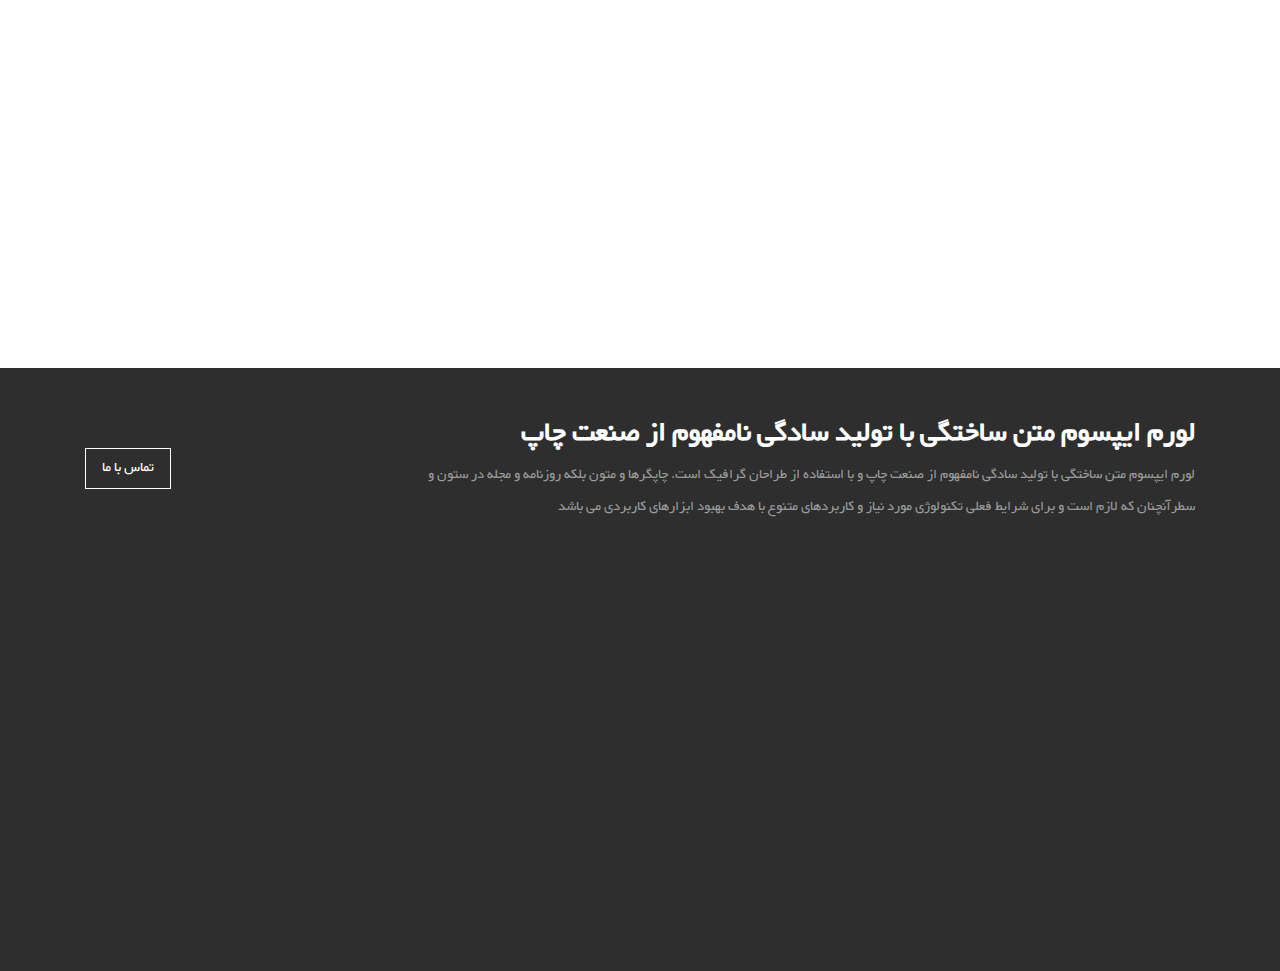
<file: contact.html>
<!DOCTYPE html>
<html>

<head>
    <title> تماس با ما</title>
    <!-- for-mobile-apps -->
    <meta name="viewport" content="width=device-width, initial-scale=1">
    <meta http-equiv="Content-Type" content="text/html; charset=utf-8" />
    <meta name="keywords" content="Classic Style Responsive web template, Bootstrap Web Templates, Flat Web Templates, Android Compatible web template, 
Smartphone Compatible web template, free webdesigns for Nokia, Samsung, LG, SonyEricsson, Motorola web design" />
    <script type="application/x-javascript">
        addEventListener("load", function() {
            setTimeout(hideURLbar, 0);
        }, false);

        function hideURLbar() {
            window.scrollTo(0, 1);
        }
    </script>
    <!-- //for-mobile-apps -->
    <link href="css/bootstrap.css" rel="stylesheet" type="text/css" media="all" />
    <link href="css/style.css" rel="stylesheet" type="text/css" media="all" />
    <!-- js -->
    <script src="js/jquery.min.js"></script>
    <!-- //js -->
    <!-- cart -->
    <script src="js/simpleCart.min.js"></script>
    <!-- cart -->
    <!-- for bootstrap working -->
    <script type="text/javascript" src="js/bootstrap-3.1.1.min.js"></script>
    <!-- //for bootstrap working -->
    <!-- animation-effect -->
    <link href="css/animate.min.css" rel="stylesheet">
    <script src="js/wow.min.js"></script>
    <script>
        new WOW().init();
    </script>
    <!-- //animation-effect -->
    <link href='//fonts.googleapis.com/css?family=Cabin:400,500,600,700' rel='stylesheet' type='text/css'>
    <link href='//fonts.googleapis.com/css?family=Lato:400,100,300,700,900' rel='stylesheet' type='text/css'>
</head>

<body>
    <!-- header -->
    <div class="header">
        <div class="header-grid">
            <div class="container">
                <div class="header-right animated wow fadeInRight" data-wow-delay=".5s">
                    <ul>
                        <li><i class="glyphicon glyphicon-headphones"></i><a href="#">24x7 در پشتیبانی زنده</a></li>
                        <li><i class="glyphicon glyphicon-envelope"></i><a href="#">@mohamadhoseini.com</a></li>
                        <li><i class="glyphicon glyphicon-earphone"></i>+000 000 000</li>

                    </ul>
                </div>
                <div class="header-left animated wow fadeInLeft" data-wow-delay=".5s">
                    <div class="header-left1 ">
                        <ul>

                            <li><i class="glyphicon glyphicon-log-in"></i><a href="login.html">ورود</a></li>
                            <li><i class="glyphicon glyphicon-book"></i><a href="register.html">ثبت نام</a></li>
                        </ul>
                    </div>
                    <div class="header-left2">
                        <div class="cart box_1">
                            <a href="checkout.html">
                                <h3>
                                    <div class="total">
                                        <span class="simpleCart_total"></span> (<span id="simpleCart_quantity" class="simpleCart_quantity"></span> آیتم ها)</div>
                                    <img src="images/cart.png" alt="" />
                                </h3>
                            </a>
                            <p><a href="javascript:;" class="simpleCart_empty">سبد خرید خالی</a></p>
                            <div class="clearfix"> </div>
                        </div>
                    </div>
                    <div class="clearfix"> </div>
                </div>
                <div class="clearfix"> </div>
            </div>
        </div>
        <div class="container">
            <div class="logo-nav">
                <nav class="navbar navbar-default">
                    <!-- Brand and toggle get grouped for better mobile display -->
                    <div class="navbar-header nav_2">
                        <button type="button" class="navbar-toggle collapsed navbar-toggle1" data-toggle="collapse" data-target="#bs-megadropdown-tabs">
							<span class="sr-only">تعویض ناوبری</span>
							<span class="icon-bar"></span>
							<span class="icon-bar"></span>
							<span class="icon-bar"></span>
						</button>
                        <div class="navbar-brand logo-nav-right wow fadeInRight animated" data-wow-delay=".5s">
                            <h1 class="animated wow pulse" data-wow-delay=".5s"><a href="index.html">
کلاسیک<span>
سبک</span></a></h1>
                        </div>

                    </div>
                    <div class="collapse navbar-collapse" id="bs-megadropdown-tabs">
                        <ul class="nav navbar-nav">
                            <li class="active"><a href="index.html" class="act">صفحه اصلی</a></li>
                            <!-- Mega Menu -->
                            <li class="dropdown">
                                <a href="#" class="dropdown-toggle" data-toggle="dropdown">زن<b class="caret"></b></a>
                                <ul class="dropdown-menu multi">
                                    <div class="row">
                                        <div class="col-sm-4">
                                            <ul class="multi-column-dropdown">
                                                <h6>زیر منو 1</h6>

                                                <li><a href="products.html">
تجهیزات جانبی</a></li>
                                                <li><a href="products.html">
کیف</a></li>
                                                <li><a href="products.html">کلاه و شال گردن</a></li>
                                                <li><a href="products.html">مانتو و شلوار</a></li>

                                            </ul>
                                        </div>
                                        <div class="col-sm-4">
                                            <ul class="multi-column-dropdown">
                                                <h6>زیر منو 2</h6>
                                                <li><a href="products.html">
کت و پالتو</a></li>
                                                <li><a href="products.html">
شلوار جین</a></li>
                                                <li><a href="products.html">
جواهرات و اشیای قیمتی</a></li>
                                                <li><a href="products.html">
لباس و ژاکت</a></li>
                                                <li><a href="products.html">
کاپشن چرم</a></li>
                                                <li><a href="products.html">
آستین بلند تی شرت</a></li>

                                            </ul>
                                        </div>
                                        <div class="col-sm-4">
                                            <ul class="multi-column-dropdown">
                                                <h6>زیر منو 3</h6>
                                                <li><a href="products.html">
پیراهن</a></li>
                                                <li><a href="products.html">
کفش، چکمه و مربیان</a></li>
                                                <li><a href="products.html">
عینک افتابی</a></li>
                                                <li><a href="products.html">کفش</a></li>
                                                <li><a href="products.html">
لباس شنا</a></li>
                                                <li><a href="products.html">زیورالات</a></li>

                                            </ul>
                                        </div>
                                        <div class="clearfix"></div>
                                    </div>
                                    <div class="row-top">
                                        <div class="col-sm-6 row1">
                                            <a href="products.html"><img src="images/me.jpg" alt="" class="img-responsive"></a>
                                        </div>
                                        <div class=" col-sm-6 row2">
                                            <a href="products.html"><img src="images/me1.jpg" alt="" class="img-responsive"></a>
                                        </div>
                                        <div class="clearfix"></div>
                                    </div>
                                </ul>
                            </li>
                            <li class="dropdown">
                                <a href="#" class="dropdown-toggle" data-toggle="dropdown">مرد<b class="caret"></b></a>
                                <ul class="dropdown-menu multi multi1">
                                    <div class="row">
                                        <div class="col-sm-4">
                                            <ul class="multi-column-dropdown">
                                                <h6>زیر منو 1</h6>

                                                <li><a href="products1.html">
تجهیزات جانبی</a></li>
                                                <li><a href="products1.html">
کیف</a></li>
                                                <li><a href="products1.html">کلاه و شال گردن</a></li>
                                                <li><a href="products1.html">مانتو شلوار</a></li>

                                            </ul>
                                        </div>
                                        <div class="col-sm-4">
                                            <ul class="multi-column-dropdown">
                                                <h6>زیر منو 2</h6>
                                                <li><a href="products.html">
کت و پالتو</a></li>
                                                <li><a href="products.html">
شلوار جین</a></li>
                                                <li><a href="products.html">
جواهرات و اشیای قیمتی</a></li>
                                                <li><a href="products.html">
لباس و ژاکت</a></li>
                                                <li><a href="products.html">
کاپشن چرم</a></li>
                                                <li><a href="products.html">
آستین بلند تی شرت</a></li>

                                            </ul>
                                        </div>
                                        <div class="col-sm-4">
                                            <ul class="multi-column-dropdown">
                                                <h6>زیر منو 3</h6>
                                                <li><a href="products.html">
پیراهن</a></li>
                                                <li><a href="products.html">
کفش، چکمه و مربیان</a></li>
                                                <li><a href="products.html">
عینک افتابی</a></li>
                                                <li><a href="products.html">کفش</a></li>
                                                <li><a href="products.html">
لباس شنا</a></li>
                                                <li><a href="products.html">زیورالات</a></li>

                                            </ul>
                                        </div>
                                        <div class="clearfix"></div>
                                    </div>
                                    <div class="row-top">
                                        <div class="col-sm-6 row1">
                                            <a href="products1.html"><img src="images/me2.jpg" alt="" class="img-responsive"></a>
                                        </div>
                                        <div class=" col-sm-6 row2">
                                            <a href="products1.html"><img src="images/me3.jpg" alt="" class="img-responsive"></a>
                                        </div>
                                        <div class="clearfix"></div>
                                    </div>
                                </ul>
                            </li>

                            <li><a href="contact.html">تماس با ما</a></li>
                        </ul>
                    </div>
                </nav>
            </div>

        </div>
    </div>
    <!-- //header -->
    <!--banner-->
    <div class="banner-top">
        <div class="container">
            <h2 class="animated wow fadeInRight" data-wow-delay=".5s">تماس با ما</h2>
            <h3 class="animated wow fadeInLeft" data-wow-delay=".5s"><a href="index.html">صفحه اصلی</a><label>/</label>تماس با ما</h3>
            <div class="clearfix"> </div>
        </div>
    </div>
    <!-- contact -->
    <div class="contact">
        <div class="container">


            <div class="col-md-8 contact-grids1 animated wow fadeInLeft" data-wow-delay=".5s">
                <form>
                    <div class="contact-form2">
                        <h4>نام</h4>

                        <input type="text" placeholder="" required="">

                    </div>
                    <div class="contact-form2">
                        <h4>وب سایت</h4>

                        <input type="text" placeholder="" required="">

                    </div>

                    <div class="contact-form2">
                        <h4>ایمیل</h4>

                        <input type="email" placeholder="" required="">

                    </div>
                    <div class="contact-form2">
                        <h4>موضوع</h4>

                        <input type="text" placeholder="" required="">

                    </div>

                    <div class="contact-me ">
                        <h4>پیام</h4>

                        <textarea type="text" placeholder="" required=""> </textarea>
                    </div>
                    <input type="submit" value="ارسال">
                </form>

            </div>

            <div class="col-md-4 contact-grids">
                <div class=" contact-grid animated wow fadeInRight" data-wow-delay=".5s">
                    <div class="contact-grid1">
                        <div class="contact-grid2 ">
                            <i class="glyphicon glyphicon-map-marker" aria-hidden="true"></i>
                        </div>
                        <div class="contact-grid3">
                            <h4>آدرس</h4>
                            <p>فرهنگیان-خ جمهوری<span>ایران-همدان</span></p>
                        </div>
                    </div>
                </div>
                <div class=" contact-grid animated wow fadeInUp" data-wow-delay=".5s">
                    <div class="contact-grid1">
                        <div class="contact-grid2 contact-grid4">
                            <i class="glyphicon glyphicon-earphone" aria-hidden="true"></i>
                        </div>
                        <div class="contact-grid3">
                            <h4>با ما تماس بگیرید</h4>
                            <p>+000 000 000<span>+000 000 000</span></p>
                        </div>
                    </div>
                </div>
                <div class=" contact-grid animated wow fadeInLeft" data-wow-delay=".5s">
                    <div class="contact-grid1">
                        <div class="contact-grid2 contact-grid5">
                            <i class="glyphicon glyphicon-envelope" aria-hidden="true"></i>
                        </div>
                        <div class="contact-grid3">
                            <h4>ایمیل</h4>
                            <p><a href="#">info@mohamadhoseini.com</a><span><a href="#">info@mohamadhoseini.com</a></span></p>
                        </div>
                    </div>
                </div>

            </div>
        </div>
    </div>
    <div class="map">
        <iframe class="animated wow fadeInRight" data-wow-delay=".5s" src="https://www.google.com/maps/embed?pb=!1m18!1m12!1m3!1d3019.9579945977393!2d-73.87657738464283!3d40.806916839740346!2m3!1f0!2f0!3f0!3m2!1i1024!2i768!4f13.1!3m3!1m2!1s0x89c2f510a78ff341%3A0xe5b1e682c2e91238!2sNYS+Agriculture+%26+Markets!5e0!3m2!1sen!2sin!4v1456403781501"
            frameborder="0" style="border:0" allowfullscreen></iframe>
    </div>
    <!-- //contact -->
    <div class="social animated wow fadeInUp" data-wow-delay=".1s">
        <div class="container">
            <div class="col-sm-3 social-ic">
                <a href="#">FACEBOOK</a>
            </div>
            <div class="col-sm-3 social-ic">
                <a href="#">TWITTER</a>
            </div>
            <div class="col-sm-3 social-ic">
                <a href="#">GOOGLE+</a>
            </div>
            <div class="col-sm-3 social-ic">
                <a href="#">PINTEREST</a>
            </div>
            <div class="clearfix"></div>
        </div>
    </div>
    <!-- footer -->
    <div class="footer">
        <div class="container">
            <div class="footer-top">
                <div class="col-md-9 footer-top1">
                    <h4>لورم ایپسوم متن ساختگی با تولید سادگی نامفهوم از صنعت چاپ</h4>
                    <p>لورم ایپسوم متن ساختگی با تولید سادگی نامفهوم از صنعت چاپ و با استفاده از طراحان گرافیک است. چاپگرها و متون بلکه روزنامه و مجله در ستون و سطرآنچنان که لازم است و برای شرایط فعلی تکنولوژی مورد نیاز و کاربردهای متنوع با هدف بهبود ابزارهای
                        کاربردی می باشد</p>
                </div>
                <div class="col-md-3 footer-top2">
                    <a href="contact.html">تماس با ما</a>
                </div>
                <div class="clearfix"> </div>
            </div>
            <div class="footer-grids">
                <div class="col-md-4 footer-grid animated wow fadeInRight" data-wow-delay=".5s">
                    <h3>درباره ما</h3>
                    <p>لورم ایپسوم متن ساختگی با تولید سادگی نامفهوم از صنعت چاپ <span>لورم ایپسوم متن ساختگی با تولید سادگی نامفهوم از صنعت چاپ و با استفاده از طراحان گرافیک است</span></p>
                </div>
                <div class="col-md-4 footer-grid animated wow fadeInRight" data-wow-delay=".6s">
                    <h3>
                        اطلاعات تماس</h3>
                    <ul>
                        <li><i class="glyphicon glyphicon-map-marker"></i>فرهنگیان- خ جمهوری<span>ایران- همدان</span></li>
                        <li class="foot-mid"><i class="glyphicon glyphicon-envelope"></i><a href="#">info@mohamadhoseini.com</a></li>
                        <li><i class="glyphicon glyphicon-earphone"></i>+000 000 000</li>
                    </ul>
                </div>
                <div class="col-md-4 footer-grid animated wow fadeInRight" data-wow-delay=".7s">
                    <h3>
                        ثبت نام برای خبرنامه</h3>
                    <form>
                        <input type="text" placeholder="ایمیل" required="">
                        <input type="submit" value="ارسال">
                    </form>

                </div>

                <div class="clearfix"> </div>
            </div>

            <div class="copy-left animated wow fadeInUp" data-wow-delay=".5s">
                <p>کلیه حقوق مادی و معنوی برای سیدمحمدحسین حسینی محفوظ می باشد<a href="#">سیدمحمدحسین حسینی</a></p>
            </div>
        </div>
    </div>
    <!-- //footer -->
</body>

</html>
</file>
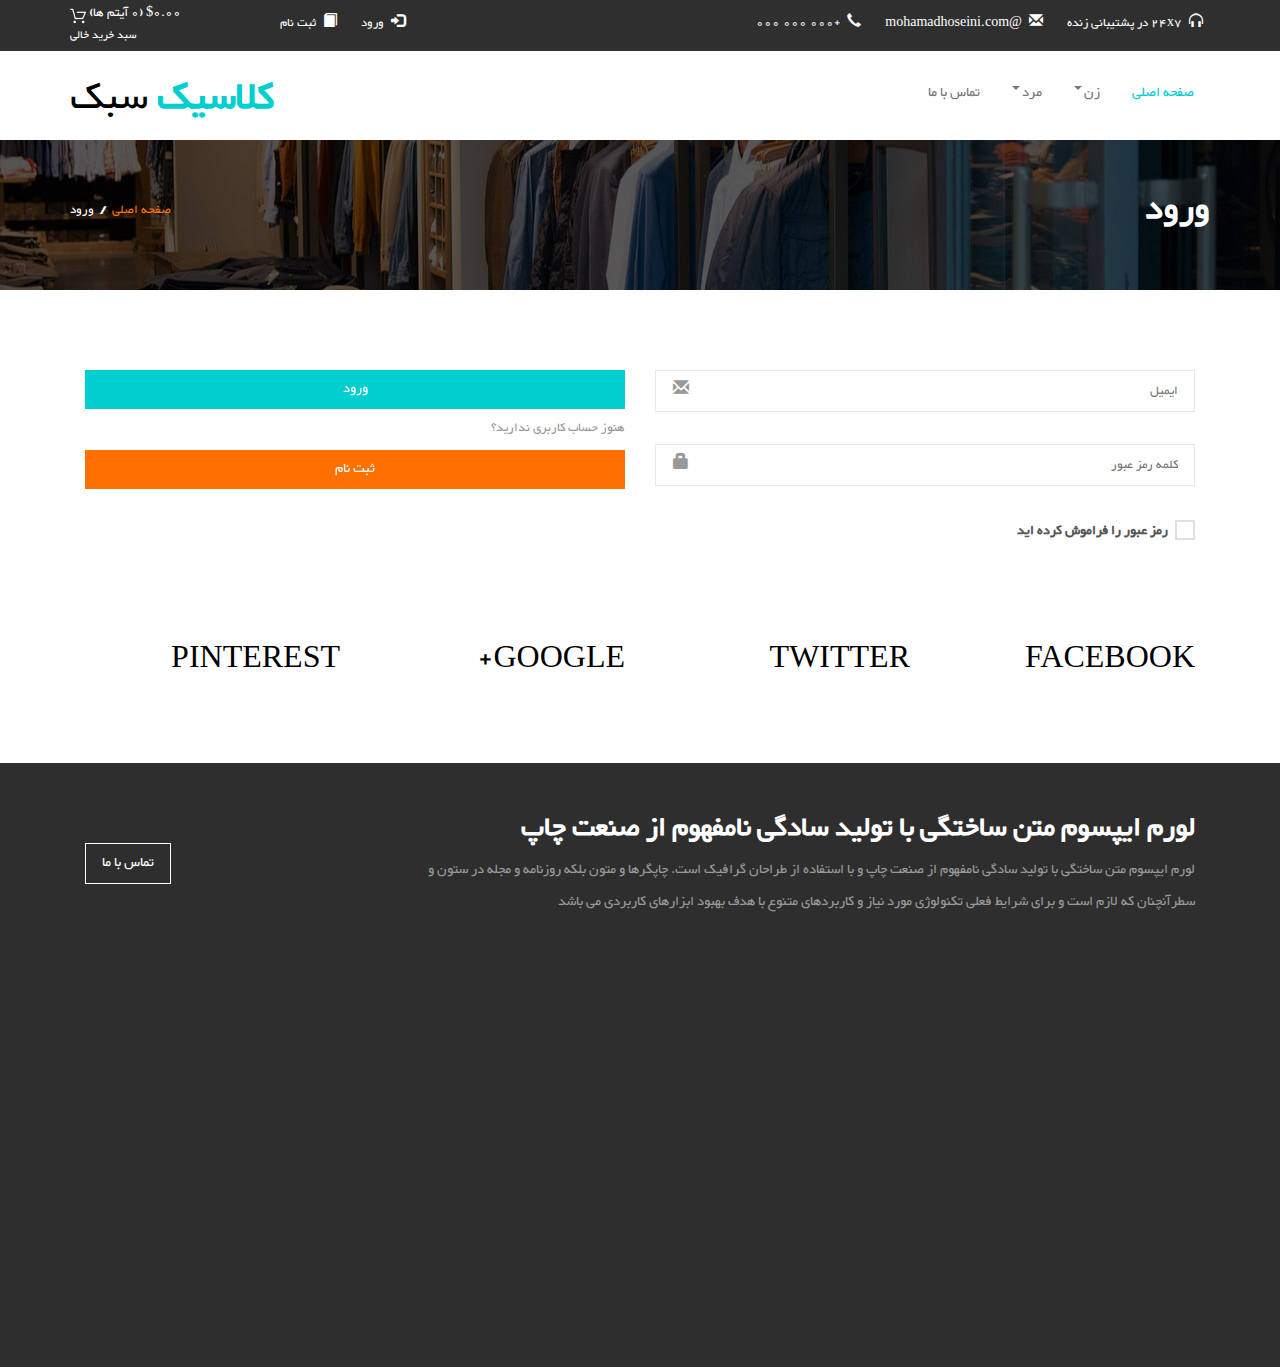
<file: login.html>
<!DOCTYPE html>
<html>

<head>
    <title> login</title>
    <!-- for-mobile-apps -->
    <meta name="viewport" content="width=device-width, initial-scale=1">
    <meta http-equiv="Content-Type" content="text/html; charset=utf-8" />
    <meta name="keywords" content="Classic Style Responsive web template, Bootstrap Web Templates, Flat Web Templates, Android Compatible web template, 
Smartphone Compatible web template, free webdesigns for Nokia, Samsung, LG, SonyEricsson, Motorola web design" />
    <script type="application/x-javascript">
        addEventListener("load", function() {
            setTimeout(hideURLbar, 0);
        }, false);

        function hideURLbar() {
            window.scrollTo(0, 1);
        }
    </script>
    <!-- //for-mobile-apps -->
    <link href="css/bootstrap.css" rel="stylesheet" type="text/css" media="all" />
    <link href="css/style.css" rel="stylesheet" type="text/css" media="all" />
    <!-- js -->
    <script src="js/jquery.min.js"></script>
    <!-- //js -->
    <!-- cart -->
    <script src="js/simpleCart.min.js"></script>
    <!-- cart -->
    <!-- for bootstrap working -->
    <script type="text/javascript" src="js/bootstrap-3.1.1.min.js"></script>
    <!-- //for bootstrap working -->
    <!-- animation-effect -->
    <link href="css/animate.min.css" rel="stylesheet">
    <script src="js/wow.min.js"></script>
    <script>
        new WOW().init();
    </script>
    <!-- //animation-effect -->
    <link href='//fonts.googleapis.com/css?family=Cabin:400,500,600,700' rel='stylesheet' type='text/css'>
    <link href='//fonts.googleapis.com/css?family=Lato:400,100,300,700,900' rel='stylesheet' type='text/css'>
</head>

<body>
    <!-- header -->
    <div class="header">
        <div class="header-grid">
            <div class="container">
                <div class="header-right animated wow fadeInRight" data-wow-delay=".5s">
                    <ul>
                        <li><i class="glyphicon glyphicon-headphones"></i><a href="#">24x7 در پشتیبانی زنده</a></li>
                        <li><i class="glyphicon glyphicon-envelope"></i><a href="#">@mohamadhoseini.com</a></li>
                        <li><i class="glyphicon glyphicon-earphone"></i>+000 000 000</li>

                    </ul>
                </div>
                <div class="header-left animated wow fadeInLeft" data-wow-delay=".5s">
                    <div class="header-left1 ">
                        <ul>

                            <li><i class="glyphicon glyphicon-log-in"></i><a href="login.html">ورود</a></li>
                            <li><i class="glyphicon glyphicon-book"></i><a href="register.html">ثبت نام</a></li>
                        </ul>
                    </div>
                    <div class="header-left2">
                        <div class="cart box_1">
                            <a href="checkout.html">
                                <h3>
                                    <div class="total">
                                        <span class="simpleCart_total"></span> (<span id="simpleCart_quantity" class="simpleCart_quantity"></span> آیتم ها)</div>
                                    <img src="images/cart.png" alt="" />
                                </h3>
                            </a>
                            <p><a href="javascript:;" class="simpleCart_empty">سبد خرید خالی</a></p>
                            <div class="clearfix"> </div>
                        </div>
                    </div>
                    <div class="clearfix"> </div>
                </div>
                <div class="clearfix"> </div>
            </div>
        </div>
        <div class="container">
            <div class="logo-nav">

                <nav class="navbar navbar-default">
                    <!-- Brand and toggle get grouped for better mobile display -->
                    <div class="navbar-header nav_2">
                        <button type="button" class="navbar-toggle collapsed navbar-toggle1" data-toggle="collapse" data-target="#bs-megadropdown-tabs">
							<span class="sr-only">تعویض ناوبری</span>
							<span class="icon-bar"></span>
							<span class="icon-bar"></span>
							<span class="icon-bar"></span>
						</button>
                        <div class="navbar-brand logo-nav-right wow fadeInRight animated" data-wow-delay=".5s">
                            <h1 class="animated wow pulse" data-wow-delay=".5s"><a href="index.html">
کلاسیک<span>
سبک</span></a></h1>
                        </div>

                    </div>
                    <div class="collapse navbar-collapse" id="bs-megadropdown-tabs">
                        <ul class="nav navbar-nav">
                            <li class="active"><a href="index.html" class="act">صفحه اصلی</a></li>
                            <!-- Mega Menu -->
                            <li class="dropdown">
                                <a href="#" class="dropdown-toggle" data-toggle="dropdown">زن<b class="caret"></b></a>
                                <ul class="dropdown-menu multi">
                                    <div class="row">
                                        <div class="col-sm-4">
                                            <ul class="multi-column-dropdown">
                                                <h6>زیر منو 1</h6>

                                                <li><a href="products.html">
تجهیزات جانبی</a></li>
                                                <li><a href="products.html">
کیف</a></li>
                                                <li><a href="products.html">کلاه و شال گردن</a></li>
                                                <li><a href="products.html">مانتو و شلوار</a></li>

                                            </ul>
                                        </div>
                                        <div class="col-sm-4">
                                            <ul class="multi-column-dropdown">
                                                <h6>زیر منو 2</h6>
                                                <li><a href="products.html">
کت و پالتو</a></li>
                                                <li><a href="products.html">
شلوار جین</a></li>
                                                <li><a href="products.html">
جواهرات و اشیای قیمتی</a></li>
                                                <li><a href="products.html">
لباس و ژاکت</a></li>
                                                <li><a href="products.html">
کاپشن چرم</a></li>
                                                <li><a href="products.html">
آستین بلند تی شرت</a></li>
                                            </ul>
                                        </div>
                                        <div class="col-sm-4">
                                            <ul class="multi-column-dropdown">
                                                <h6>زیر منو 3</h6>
                                                <li><a href="products.html">
پیراهن</a></li>
                                                <li><a href="products.html">
کفش، چکمه و مربیان</a></li>
                                                <li><a href="products.html">
عینک افتابی</a></li>
                                                <li><a href="products.html">کفش</a></li>
                                                <li><a href="products.html">
لباس شنا</a></li>
                                                <li><a href="products.html">زیورالات</a></li>

                                            </ul>
                                        </div>
                                        <div class="clearfix"></div>
                                    </div>
                                    <div class="row-top">
                                        <div class="col-sm-6 row1">
                                            <a href="products.html"><img src="images/me.jpg" alt="" class="img-responsive"></a>
                                        </div>
                                        <div class=" col-sm-6 row2">
                                            <a href="products.html"><img src="images/me1.jpg" alt="" class="img-responsive"></a>
                                        </div>
                                        <div class="clearfix"></div>
                                    </div>
                                </ul>
                            </li>
                            <li class="dropdown">
                                <a href="#" class="dropdown-toggle" data-toggle="dropdown">مرد<b class="caret"></b></a>
                                <ul class="dropdown-menu multi multi1">
                                    <div class="row">
                                        <div class="col-sm-4">
                                            <ul class="multi-column-dropdown">
                                                <h6>زیر منو 1</h6>

                                                <li><a href="products1.html">
تجهیزات جانبی</a></li>
                                                <li><a href="products1.html">
کیف</a></li>
                                                <li><a href="products1.html">کلاه و شال گردن</a></li>
                                                <li><a href="products1.html">مانتو شلوار</a></li>

                                            </ul>
                                        </div>
                                        <div class="col-sm-4">
                                            <ul class="multi-column-dropdown">
                                                <h6>زیر منو 2</h6>
                                                <li><a href="products.html">
کت و پالتو</a></li>
                                                <li><a href="products.html">
شلوار جین</a></li>
                                                <li><a href="products.html">
جواهرات و اشیای قیمتی</a></li>
                                                <li><a href="products.html">
لباس و ژاکت</a></li>
                                                <li><a href="products.html">
کاپشن چرم</a></li>
                                                <li><a href="products.html">
آستین بلند تی شرت</a></li>

                                            </ul>
                                        </div>
                                        <div class="col-sm-4">
                                            <ul class="multi-column-dropdown">
                                                <h6>زیر منو 3</h6>
                                                <li><a href="products.html">
پیراهن</a></li>
                                                <li><a href="products.html">
کفش، چکمه و مربیان</a></li>
                                                <li><a href="products.html">
عینک افتابی</a></li>
                                                <li><a href="products.html">کفش</a></li>
                                                <li><a href="products.html">
لباس شنا</a></li>
                                                <li><a href="products.html">زیورالات</a></li>

                                            </ul>
                                        </div>
                                        <div class="clearfix"></div>
                                    </div>
                                    <div class="row-top">
                                        <div class="col-sm-6 row1">
                                            <a href="products1.html"><img src="images/me2.jpg" alt="" class="img-responsive"></a>
                                        </div>
                                        <div class=" col-sm-6 row2">
                                            <a href="products1.html"><img src="images/me3.jpg" alt="" class="img-responsive"></a>
                                        </div>
                                        <div class="clearfix"></div>
                                    </div>
                                </ul>
                            </li>

                            <li><a href="contact.html">تماس با ما</a></li>
                        </ul>
                    </div>
                </nav>
            </div>

        </div>
    </div>
    <!-- //header -->
    <!--banner-->
    <div class="banner-top">
        <div class="container">
            <h2 class="animated wow fadeInRight" data-wow-delay=".5s">ورود</h2>
            <h3 class="animated wow fadeInLeft" data-wow-delay=".5s"><a href="index.html">صفحه اصلی</a><label>/</label>ورود</h3>
            <div class="clearfix"> </div>
        </div>
    </div>
    <!-- contact -->
    <div class="login">
        <div class="container">
            <form>
                <div class="col-md-6 login-do1 animated wow fadeInRight" data-wow-delay=".5s">
                    <div class="login-mail">
                        <input type="text" placeholder="ایمیل" required="">
                        <i class="glyphicon glyphicon-envelope"></i>
                    </div>
                    <div class="login-mail">
                        <input type="password" placeholder="کلمه رمز عبور" required="">
                        <i class="glyphicon glyphicon-lock"></i>
                    </div>
                    <a class="news-letter " href="#">
                        <label class="checkbox1"><input type="checkbox" name="checkbox" ><i> </i>
رمز عبور را فراموش کرده اید</label>
                    </a>


                </div>
                <div class="col-md-6 login-do animated wow fadeInLeft" data-wow-delay=".5s">
                    <label class="hvr-sweep-to-top login-sub">
					<input type="submit" value="ورود">
					</label>
                    <p>
                        هنوز حساب کاربری ندارید؟</p>
                    <a href="register.html" class="hvr-sweep-to-top">ثبت نام</a>
                </div>

                <div class="clearfix"> </div>
            </form>

        </div>
    </div>

    <div class="social animated wow fadeInUp" data-wow-delay=".1s">
        <div class="container">
            <div class="col-sm-3 social-ic">
                <a href="#">FACEBOOK</a>
            </div>
            <div class="col-sm-3 social-ic">
                <a href="#">TWITTER</a>
            </div>
            <div class="col-sm-3 social-ic">
                <a href="#">GOOGLE+</a>
            </div>
            <div class="col-sm-3 social-ic">
                <a href="#">PINTEREST</a>
            </div>
            <div class="clearfix"></div>
        </div>
    </div>

    <!-- footer -->
    <div class="footer">
        <div class="container">
            <div class="footer-top">
                <div class="col-md-9 footer-top1">
                    <h4>لورم ایپسوم متن ساختگی با تولید سادگی نامفهوم از صنعت چاپ</h4>
                    <p>لورم ایپسوم متن ساختگی با تولید سادگی نامفهوم از صنعت چاپ و با استفاده از طراحان گرافیک است. چاپگرها و متون بلکه روزنامه و مجله در ستون و سطرآنچنان که لازم است و برای شرایط فعلی تکنولوژی مورد نیاز و کاربردهای متنوع با هدف بهبود ابزارهای
                        کاربردی می باشد</p>
                </div>
                <div class="col-md-3 footer-top2">
                    <a href="contact.html">تماس با ما</a>
                </div>
                <div class="clearfix"> </div>
            </div>
            <div class="footer-grids">
                <div class="col-md-4 footer-grid animated wow fadeInRight" data-wow-delay=".5s">
                    <h3>درباره ما</h3>
                    <p>لورم ایپسوم متن ساختگی با تولید سادگی نامفهوم از صنعت چاپ <span>لورم ایپسوم متن ساختگی با تولید سادگی نامفهوم از صنعت چاپ و با استفاده از طراحان گرافیک است</span></p>
                </div>
                <div class="col-md-4 footer-grid animated wow fadeInRight" data-wow-delay=".6s">
                    <h3>
                        اطلاعات تماس</h3>
                    <ul>
                        <li><i class="glyphicon glyphicon-map-marker"></i>فرهنکیان- خ جمهوری<span>ایران- همدان</span></li>
                        <li class="foot-mid"><i class="glyphicon glyphicon-envelope"></i><a href="#">info@mohamadhoseini.com</a></li>
                        <li><i class="glyphicon glyphicon-earphone"></i>+000 000 000</li>
                    </ul>
                </div>
                <div class="col-md-4 footer-grid animated wow fadeInRight" data-wow-delay=".7s">
                    <h3>
                        ثبت نام برای خبرنامه</h3>
                    <form>
                        <input type="text" placeholder="ایمیل" required="">
                        <input type="submit" value="ارسال">
                    </form>

                </div>

                <div class="clearfix"> </div>
            </div>

            <div class="copy-left animated wow fadeInUp" data-wow-delay=".5s">
                <p>کلیه حقوق مادی و معنوی برای سیدمحمدحسین حسینی محفوظ می باشد<a href="#"> سیدمحمدحسین حسینی</a></p>
            </div>
        </div>
    </div>
    <!-- //footer -->
</body>

</html>
</file>
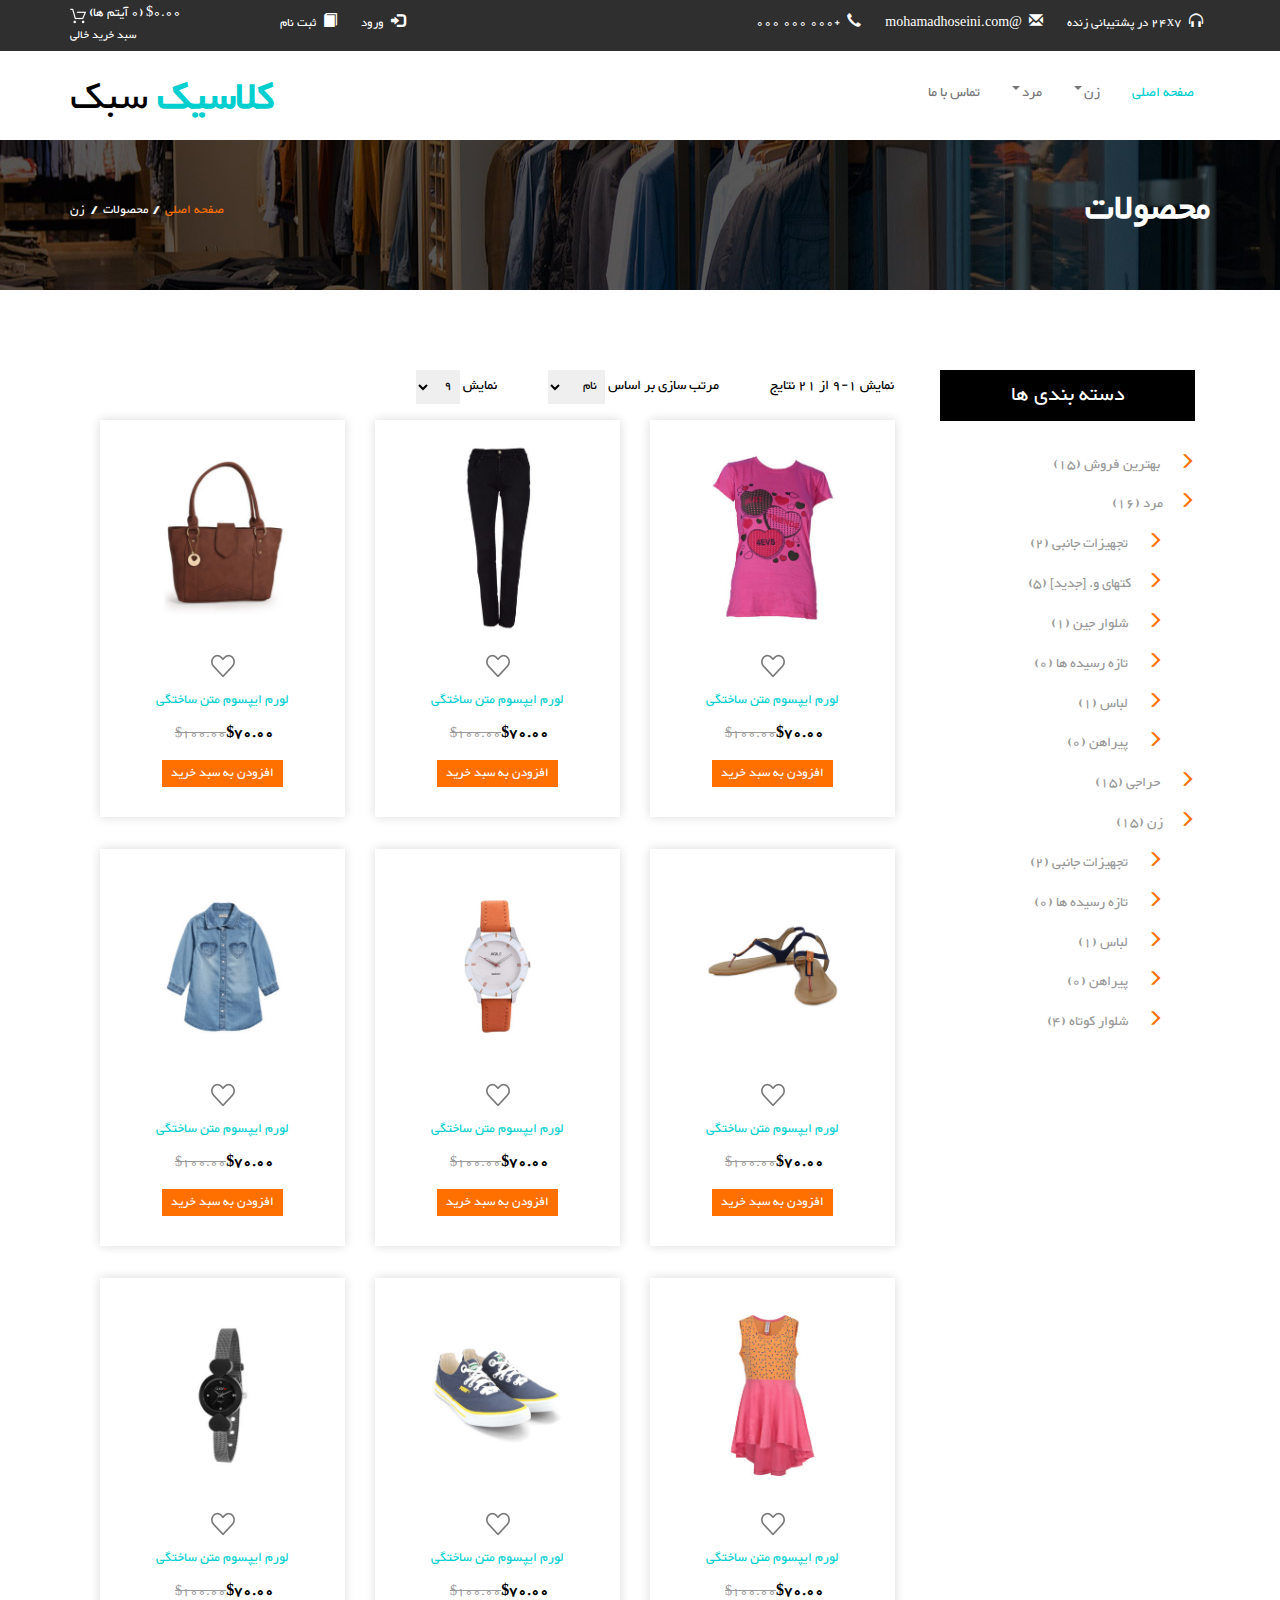
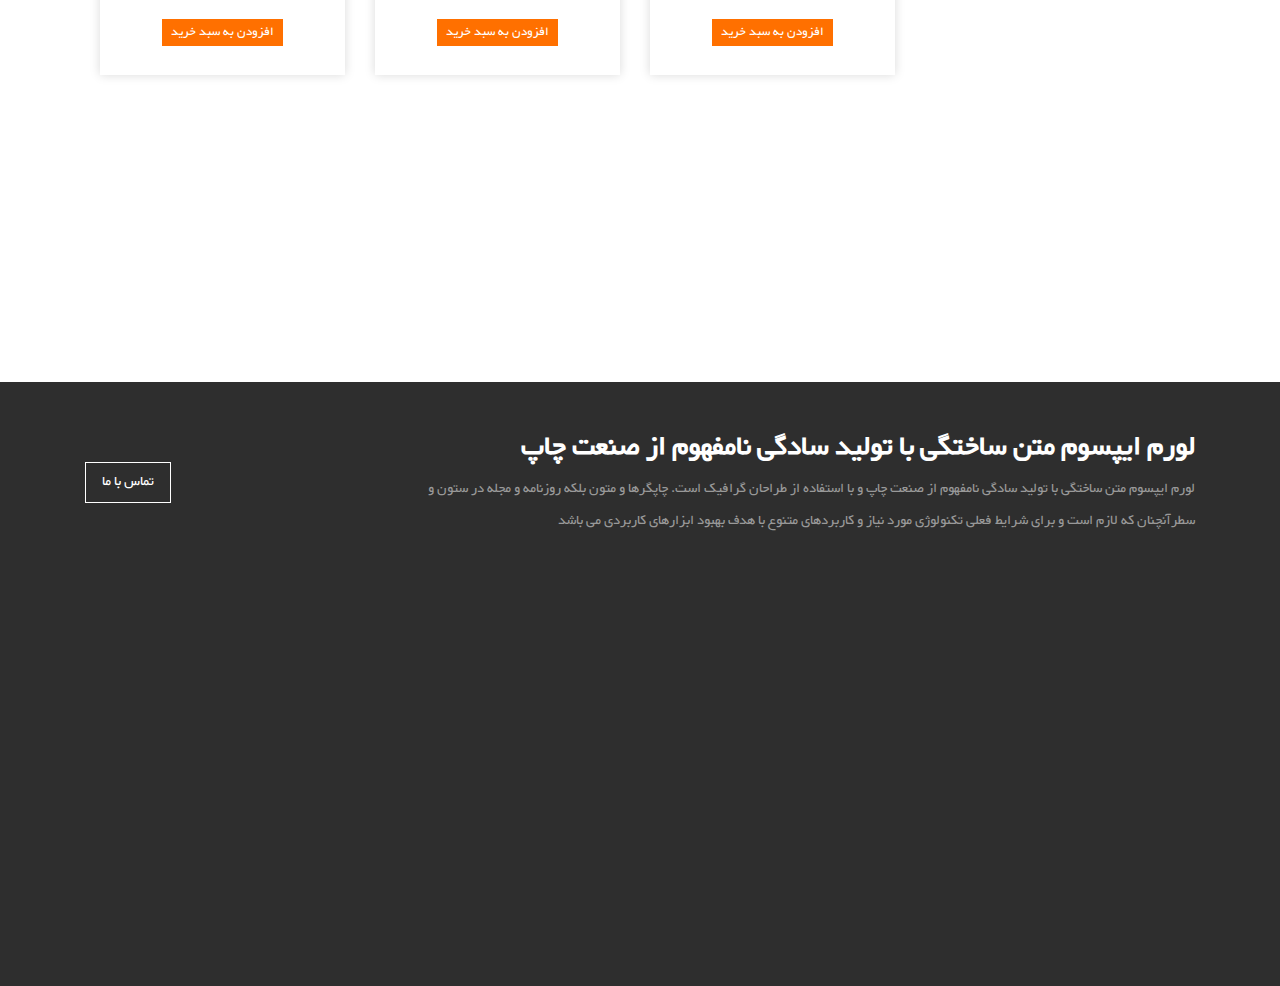
<file: products.html>
<!DOCTYPE html>
<html>

<head>
    <title> محصولات</title>
    <!-- for-mobile-apps -->
    <meta name="viewport" content="width=device-width, initial-scale=1">
    <meta http-equiv="Content-Type" content="text/html; charset=utf-8" />
    <meta name="keywords" content="Classic Style Responsive web template, Bootstrap Web Templates, Flat Web Templates, Android Compatible web template, 
Smartphone Compatible web template, free webdesigns for Nokia, Samsung, LG, SonyEricsson, Motorola web design" />
    <script type="application/x-javascript">
        addEventListener("load", function() {
            setTimeout(hideURLbar, 0);
        }, false);

        function hideURLbar() {
            window.scrollTo(0, 1);
        }
    </script>
    <!-- //for-mobile-apps -->
    <link href="css/bootstrap.css" rel="stylesheet" type="text/css" media="all" />
    <link href="css/style.css" rel="stylesheet" type="text/css" media="all" />
    <!-- js -->
    <script src="js/jquery.min.js"></script>
    <!-- //js -->
    <!-- cart -->
    <script src="js/simpleCart.min.js"></script>
    <!-- cart -->
    <!-- for bootstrap working -->
    <script type="text/javascript" src="js/bootstrap-3.1.1.min.js"></script>
    <!-- //for bootstrap working -->
    <!-- animation-effect -->
    <link href="css/animate.min.css" rel="stylesheet">
    <script src="js/wow.min.js"></script>
    <script>
        new WOW().init();
    </script>
    <!-- //animation-effect -->
    <link href='//fonts.googleapis.com/css?family=Cabin:400,500,600,700' rel='stylesheet' type='text/css'>
    <link href='//fonts.googleapis.com/css?family=Lato:400,100,300,700,900' rel='stylesheet' type='text/css'>
</head>

<body>
    <!-- header -->
    <div class="header">
        <div class="header-grid">
            <div class="container">
                <div class="header-right animated wow fadeInRight" data-wow-delay=".5s">
                    <ul>
                        <li><i class="glyphicon glyphicon-headphones"></i><a href="#">24x7 در پشتیبانی زنده</a></li>
                        <li><i class="glyphicon glyphicon-envelope"></i><a href="#">@mohamadhoseini.com</a></li>
                        <li><i class="glyphicon glyphicon-earphone"></i>+000 000 000</li>

                    </ul>
                </div>
                <div class="header-left animated wow fadeInLeft" data-wow-delay=".5s">
                    <div class="header-left1 ">
                        <ul>

                            <li><i class="glyphicon glyphicon-log-in"></i><a href="login.html">ورود</a></li>
                            <li><i class="glyphicon glyphicon-book"></i><a href="register.html">ثبت نام</a></li>
                        </ul>
                    </div>
                    <div class="header-left2">
                        <div class="cart box_1">
                            <a href="checkout.html">
                                <h3>
                                    <div class="total">
                                        <span class="simpleCart_total"></span> (<span id="simpleCart_quantity" class="simpleCart_quantity"></span> آیتم ها)</div>
                                    <img src="images/cart.png" alt="" />
                                </h3>
                            </a>
                            <p><a href="javascript:;" class="simpleCart_empty">سبد خرید خالی</a></p>
                            <div class="clearfix"> </div>
                        </div>
                    </div>
                    <div class="clearfix"> </div>
                </div>
                <div class="clearfix"> </div>
            </div>
        </div>
        <div class="container">
            <div class="logo-nav">

                <nav class="navbar navbar-default">
                    <!-- Brand and toggle get grouped for better mobile display -->
                    <div class="navbar-header nav_2">
                        <button type="button" class="navbar-toggle collapsed navbar-toggle1" data-toggle="collapse" data-target="#bs-megadropdown-tabs">
							<span class="sr-only">تعویض ناوبری</span>
							<span class="icon-bar"></span>
							<span class="icon-bar"></span>
							<span class="icon-bar"></span>
						</button>
                        <div class="navbar-brand logo-nav-right wow fadeInRight animated" data-wow-delay=".5s">
                            <h1 class="animated wow pulse" data-wow-delay=".5s"><a href="index.html">
کلاسیک<span>
سبک</span></a></h1>
                        </div>

                    </div>
                    <div class="collapse navbar-collapse" id="bs-megadropdown-tabs">
                        <ul class="nav navbar-nav">
                            <li class="active"><a href="index.html" class="act">صفحه اصلی</a></li>
                            <!-- Mega Menu -->
                            <li class="dropdown">
                                <a href="#" class="dropdown-toggle" data-toggle="dropdown">زن<b class="caret"></b></a>
                                <ul class="dropdown-menu multi">
                                    <div class="row">
                                        <div class="col-sm-4">
                                            <ul class="multi-column-dropdown">
                                                <h6>زیر منو 1</h6>

                                                <li><a href="products.html">
تجهیزات جانبی</a></li>
                                                <li><a href="products.html">
کیف</a></li>
                                                <li><a href="products.html">کلاه و شال گردن</a></li>
                                                <li><a href="products.html">مانتو و شلوار</a></li>

                                            </ul>
                                        </div>
                                        <div class="col-sm-4">
                                            <ul class="multi-column-dropdown">
                                                <h6>زیر منو 2</h6>
                                                <li><a href="products.html">
کت و پالتو</a></li>
                                                <li><a href="products.html">
شلوار جین</a></li>
                                                <li><a href="products.html">
جواهرات و اشیای قیمتی</a></li>
                                                <li><a href="products.html">
لباس و ژاکت</a></li>
                                                <li><a href="products.html">
کاپشن چرم</a></li>
                                                <li><a href="products.html">
آستین بلند تی شرت</a></li>

                                            </ul>
                                        </div>
                                        <div class="col-sm-4">
                                            <ul class="multi-column-dropdown">
                                                <h6>زیر منو 3</h6>
                                                <li><a href="products.html">
پیراهن</a></li>
                                                <li><a href="products.html">
کفش، چکمه و مربیان</a></li>
                                                <li><a href="products.html">
عینک افتابی</a></li>
                                                <li><a href="products.html">کفش</a></li>
                                                <li><a href="products.html">
لباس شنا</a></li>
                                                <li><a href="products.html">زیورالات</a></li>

                                            </ul>
                                        </div>
                                        <div class="clearfix"></div>
                                    </div>
                                    <div class="row-top">
                                        <div class="col-sm-6 row1">
                                            <a href="products.html"><img src="images/me.jpg" alt="" class="img-responsive"></a>
                                        </div>
                                        <div class=" col-sm-6 row2">
                                            <a href="products.html"><img src="images/me1.jpg" alt="" class="img-responsive"></a>
                                        </div>
                                        <div class="clearfix"></div>
                                    </div>
                                </ul>
                            </li>
                            <li class="dropdown">
                                <a href="#" class="dropdown-toggle" data-toggle="dropdown">مرد<b class="caret"></b></a>
                                <ul class="dropdown-menu multi multi1">
                                    <div class="row">
                                        <div class="col-sm-4">
                                            <ul class="multi-column-dropdown">
                                                <h6>زیر منو 1</h6>

                                                <li><a href="products1.html">
تجهیزات جانبی</a></li>
                                                <li><a href="products1.html">
کیف</a></li>
                                                <li><a href="products1.html">کلاه و شال گردن</a></li>
                                                <li><a href="products1.html">مانتو شلوار</a></li>

                                            </ul>
                                        </div>
                                        <div class="col-sm-4">
                                            <ul class="multi-column-dropdown">
                                                <h6>زیر منو 2</h6>
                                                <li><a href="products.html">
کت و پالتو</a></li>
                                                <li><a href="products.html">
شلوار جین</a></li>
                                                <li><a href="products.html">
جواهرات و اشیای قیمتی</a></li>
                                                <li><a href="products.html">
لباس و ژاکت</a></li>
                                                <li><a href="products.html">
کاپشن چرم</a></li>
                                                <li><a href="products.html">
آستین بلند تی شرت</a></li>

                                            </ul>
                                        </div>
                                        <div class="col-sm-4">
                                            <ul class="multi-column-dropdown">
                                                <h6>زیر منو 3</h6>
                                                <li><a href="products.html">
پیراهن</a></li>
                                                <li><a href="products.html">
کفش، چکمه و مربیان</a></li>
                                                <li><a href="products.html">
عینک افتابی</a></li>
                                                <li><a href="products.html">کفش</a></li>
                                                <li><a href="products.html">
لباس شنا</a></li>
                                                <li><a href="products.html">زیورالات</a></li>

                                            </ul>
                                        </div>
                                        <div class="clearfix"></div>
                                    </div>
                                    <div class="row-top">
                                        <div class="col-sm-6 row1">
                                            <a href="products1.html"><img src="images/me2.jpg" alt="" class="img-responsive"></a>
                                        </div>
                                        <div class=" col-sm-6 row2">
                                            <a href="products1.html"><img src="images/me3.jpg" alt="" class="img-responsive"></a>
                                        </div>
                                        <div class="clearfix"></div>
                                    </div>
                                </ul>
                            </li>

                            <li><a href="contact.html">تماس با ما</a></li>
                        </ul>
                    </div>
                </nav>
            </div>

        </div>
    </div>
    <!-- //header -->
    <!--banner-->
    <div class="banner-top">
        <div class="container">
            <h2 class="animated wow fadeInRight" data-wow-delay=".5s">
                محصولات</h2>
            <h3 class="animated wow fadeInLeft" data-wow-delay=".5s"><a href="index.html">صفحه اصلی</a><label>/</label>محصولات<label>/</label>زن</h3>
            <div class="clearfix"> </div>
        </div>
    </div>
    <!--content-->
    <div class="product">
        <div class="container">
            <div class="col-md-3 product-bottom">
                <!--categories-->
                <div class="categories animated wow fadeInUp animated" data-wow-delay=".5s">
                    <h3>دسته بندی ها</h3>
                    <ul class="cate">
                        <li><i class="glyphicon glyphicon-menu-left"></i><a href="products.html">
بهترین فروش</a> <span>(15)</span></li>
                        <li><i class="glyphicon glyphicon-menu-left"></i><a href="products.html">مرد</a> <span>(16)</span></li>
                        <ul>
                            <li><i class="glyphicon glyphicon-menu-left"></i><a href="products.html">
تجهیزات جانبی</a> <span>(2)</span></li>
                            <li><i class="glyphicon glyphicon-menu-left"></i><a href="products.html">کتهای و. [جدید]</a> <span>(5)</span></li>
                            <li><i class="glyphicon glyphicon-menu-left"></i><a href="products.html">
شلوار جین</a> <span>(1)</span></li>
                            <li><i class="glyphicon glyphicon-menu-left"></i><a href="products.html">
تازه رسیده ها</a> <span>(0)</span></li>
                            <li><i class="glyphicon glyphicon-menu-left"></i><a href="products.html">
لباس</a> <span>(1)</span></li>
                            <li><i class="glyphicon glyphicon-menu-left"></i><a href="products.html">
پیراهن</a> <span>(0)</span></li>
                        </ul>
                        <li><i class="glyphicon glyphicon-menu-left"></i><a href="products.html">
حراجی</a> <span>(15)</span></li>
                        <li><i class="glyphicon glyphicon-menu-left"></i><a href="products.html">زن</a> <span>(15)</span></li>
                        <ul>
                            <li><i class="glyphicon glyphicon-menu-left"></i><a href="products.html">
تجهیزات جانبی</a> <span>(2)</span></li>
                            <li><i class="glyphicon glyphicon-menu-left"></i><a href="products.html">
تازه رسیده ها</a> <span>(0)</span></li>
                            <li><i class="glyphicon glyphicon-menu-left"></i><a href="products.html">
لباس</a> <span>(1)</span></li>
                            <li><i class="glyphicon glyphicon-menu-left"></i><a href="products.html">
پیراهن</a> <span>(0)</span></li>
                            <li><i class="glyphicon glyphicon-menu-left"></i><a href="products.html">
شلوار کوتاه</a> <span>(4)</span></li>
                        </ul>
                    </ul>
                </div>
                <!--//menu-->
                <!--price-->
                <div class="price animated wow fadeInUp animated" data-wow-delay=".5s">
                    <h3>
                        حدود قیمت</h3>
                    <div class="price-head">
                        <div class="col-md-6 price-head1">
                            <div class="price-top1">
                                <span class="price-top">$</span>
                                <input type="text" value="0">
                            </div>
                        </div>
                        <div class="col-md-6 price-head2">
                            <div class="price-top1">
                                <span class="price-top">$</span>
                                <input type="text" value="500">
                            </div>
                        </div>
                        <div class="clearfix"></div>
                    </div>
                </div>
                <!--//price-->
                <!--colors-->
                <div class="colors animated wow fadeInRight animated" data-wow-delay=".5s">
                    <h3>رنگ ها</h3>

                    <div class="color-top">
                        <ul>
                            <li><a href="#"><i></i></a></li>
                            <li><a href="#"><i class="color1"></i></a></li>
                            <li><a href="#"><i class="color2"></i></a></li>
                            <li><a href="#"><i class="color3"></i></a></li>
                            <li><a href="#"><i class="color4"></i></a></li>
                            <li><a href="#"><i class="color5"></i></a></li>
                            <li><a href="#"><i class="color6"></i></a></li>
                            <li><a href="#"><i class="color7"></i></a></li>
                        </ul>
                    </div>
                </div>


                <!--//colors-->
                <div class="sellers animated wow fadeInUp" data-wow-delay=".5s">

                    <h3 class="best">
                        بهترین فروشندگان</h3>
                    <div class="product-head">
                        <div class="product-go">
                            <div class=" fashion-grid">
                                <a href="single.html"><img class="img-responsive " src="images/pcc.jpg" alt=""></a>

                            </div>
                            <div class=" fashion-grid1">
                                <h6 class="best2"><a href="single.html">

لورم ایپسوم </a></h6>
                                <span class=" price-in1"> <del>$50.00</del>$40.00</span>
                                <p>لورم ایپسوم متن ساختگی با تولید سادگی نامفهوم از صنعت چاپ</p>
                            </div>

                            <div class="clearfix"> </div>
                        </div>
                        <div class="product-go">
                            <div class=" fashion-grid">
                                <a href="single.html"><img class="img-responsive " src="images/pcc1.jpg" alt=""></a>

                            </div>
                            <div class=" fashion-grid1">
                                <h6 class="best2"><a href="single.html">

لورم ایپسوم  </a></h6>
                                <span class=" price-in1"> <del>$50.00</del>$40.00</span>
                                <p>لورم ایپسوم متن ساختگی با تولید سادگی نامفهوم از صنعت چاپ</p>
                            </div>
                            <div class="clearfix"> </div>
                        </div>

                    </div>
                </div>
                <!---->
            </div>
            <div class="col-md-9 animated wow fadeInLeft" data-wow-delay=".5s">
                <div class="mens-toolbar">
                    <p>
                        نمایش 1-9 از 21 نتایج</p>

                    <p class="showing">
                        مرتب سازی بر اساس
                        <select>
			                  <option value="">نام</option>
			                  <option value=""> 
نرخ</option>
			                    <option value="">رنگ</option>
			                    <option value=""> قیمت </option>
			            </select>
                    </p>
                    <p>نمایش
                        <select>
			                  <option value=""> 9</option>
			                  <option value="">  10</option>
			                    <option value=""> 11 </option>
			                    <option value=""> 12 </option>
			            </select>
                    </p>


                    <div class="clearfix"></div>
                </div>

                <div class="mid-popular">
                    <div class="col-sm-4 item-grid item-gr  simpleCart_shelfItem">
                        <div class="grid-pro">
                            <div class=" grid-product ">
                                <figure>
                                    <a href="single.html">
                                        <div class="grid-img">
                                            <img src="images/pr1.jpg" class="img-responsive" alt="">
                                        </div>
                                        <div class="grid-img">
                                            <img src="images/pr.jpg" class="img-responsive" alt="">
                                        </div>
                                    </a>
                                </figure>
                            </div>
                            <div class="women">
                                <a href="#"><img src="images/ll.png" alt=""></a>
                                <h6><a href="single.html">لورم ایپسوم متن ساختگی</a></h6>
                                <p><del>$100.00</del><em class="item_price">$70.00</em></p>
                                <a href="#" data-text="Add To Cart" class="but-hover1 item_add">
افزودن به سبد خرید</a>
                            </div>
                        </div>
                    </div>
                    <div class="col-sm-4 item-grid item-gr simpleCart_shelfItem">
                        <div class="grid-pro">
                            <div class=" grid-product ">
                                <figure>
                                    <a href="single.html">
                                        <div class="grid-img">
                                            <img src="images/pr3.jpg" class="img-responsive" alt="">
                                        </div>
                                        <div class="grid-img">
                                            <img src="images/pr2.jpg" class="img-responsive" alt="">
                                        </div>
                                    </a>
                                </figure>
                            </div>
                            <div class="women">
                                <a href="#"><img src="images/ll.png" alt=""></a>
                                <h6><a href="single.html">لورم ایپسوم متن ساختگی</a></h6>
                                <p><del>$100.00</del><em class="item_price">$70.00</em></p>
                                <a href="#" data-text="Add To Cart" class="but-hover1 item_add">
افزودن به سبد خرید</a>
                            </div>
                        </div>
                    </div>
                    <div class="col-sm-4 item-grid item-gr simpleCart_shelfItem">
                        <div class="grid-pro">
                            <div class=" grid-product ">
                                <figure>
                                    <a href="single.html">
                                        <div class="grid-img">
                                            <img src="images/pr5.jpg" class="img-responsive" alt="">
                                        </div>
                                        <div class="grid-img">
                                            <img src="images/pr4.jpg" class="img-responsive" alt="">
                                        </div>
                                    </a>
                                </figure>
                            </div>
                            <div class="women">
                                <a href="#"><img src="images/ll.png" alt=""></a>
                                <h6><a href="single.html">لورم ایپسوم متن ساختگی</a></h6>
                                <p><del>$100.00</del><em class="item_price">$70.00</em></p>
                                <a href="#" data-text="Add To Cart" class="but-hover1 item_add">
افزودن به سبد خرید</a>
                            </div>
                        </div>
                    </div>
                    <div class="col-sm-4 item-grid item-gr simpleCart_shelfItem">
                        <div class="grid-pro">
                            <div class=" grid-product ">
                                <figure>
                                    <a href="single.html">
                                        <div class="grid-img">
                                            <img src="images/pr12.jpg" class="img-responsive" alt="">
                                        </div>
                                        <div class="grid-img">
                                            <img src="images/pr13.jpg" class="img-responsive" alt="">
                                        </div>
                                    </a>
                                </figure>
                            </div>
                            <div class="women">
                                <a href="#"><img src="images/ll.png" alt=""></a>
                                <h6><a href="single.html">لورم ایپسوم متن ساختگی</a></h6>
                                <p><del>$100.00</del><em class="item_price">$70.00</em></p>
                                <a href="#" data-text="Add To Cart" class="but-hover1 item_add">
افزودن به سبد خرید</a>
                            </div>
                        </div>
                    </div>
                    <div class="col-sm-4 item-grid item-gr simpleCart_shelfItem">
                        <div class="grid-pro">
                            <div class=" grid-product ">
                                <figure>
                                    <a href="single.html">
                                        <div class="grid-img">
                                            <img src="images/pr15.jpg" class="img-responsive" alt="">
                                        </div>
                                        <div class="grid-img">
                                            <img src="images/pr14.jpg" class="img-responsive" alt="">
                                        </div>
                                    </a>
                                </figure>
                            </div>
                            <div class="women">
                                <a href="#"><img src="images/ll.png" alt=""></a>
                                <h6><a href="single.html">لورم ایپسوم متن ساختگی</a></h6>
                                <p><del>$100.00</del><em class="item_price">$70.00</em></p>
                                <a href="#" data-text="Add To Cart" class="but-hover1 item_add">
افزودن به سبد خرید</a>
                            </div>
                        </div>
                    </div>
                    <div class="col-sm-4 item-grid item-gr simpleCart_shelfItem">
                        <div class="grid-pro">
                            <div class=" grid-product ">
                                <figure>
                                    <a href="single.html">
                                        <div class="grid-img">
                                            <img src="images/pr17.jpg" class="img-responsive" alt="">
                                        </div>
                                        <div class="grid-img">
                                            <img src="images/pr16.jpg" class="img-responsive" alt="">
                                        </div>
                                    </a>
                                </figure>
                            </div>
                            <div class="women">
                                <a href="#"><img src="images/ll.png" alt=""></a>
                                <h6><a href="single.html">لورم ایپسوم متن ساختگی</a></h6>
                                <p><del>$100.00</del><em class="item_price">$70.00</em></p>
                                <a href="#" data-text="Add To Cart" class="but-hover1 item_add">
افزودن به سبد خرید</a>
                            </div>
                        </div>
                    </div>
                    <div class="col-sm-4 item-grid item-gr simpleCart_shelfItem">
                        <div class="grid-pro">
                            <div class=" grid-product ">
                                <figure>
                                    <a href="single.html">
                                        <div class="grid-img">
                                            <img src="images/pr19.jpg" class="img-responsive" alt="">
                                        </div>
                                        <div class="grid-img">
                                            <img src="images/pr18.jpg" class="img-responsive" alt="">
                                        </div>
                                    </a>
                                </figure>
                            </div>
                            <div class="women">
                                <a href="#"><img src="images/ll.png" alt=""></a>
                                <h6><a href="single.html">لورم ایپسوم متن ساختگی</a></h6>
                                <p><del>$100.00</del><em class="item_price">$70.00</em></p>
                                <a href="#" data-text="Add To Cart" class="but-hover1 item_add">
افزودن به سبد خرید</a>
                            </div>
                        </div>
                    </div>
                    <div class="col-sm-4 item-grid item-gr simpleCart_shelfItem">
                        <div class="grid-pro">
                            <div class=" grid-product ">
                                <figure>
                                    <a href="single.html">
                                        <div class="grid-img">
                                            <img src="images/pr21.jpg" class="img-responsive" alt="">
                                        </div>
                                        <div class="grid-img">
                                            <img src="images/pr20.jpg" class="img-responsive" alt="">
                                        </div>
                                    </a>
                                </figure>
                            </div>
                            <div class="women">
                                <a href="#"><img src="images/ll.png" alt=""></a>
                                <h6><a href="single.html">لورم ایپسوم متن ساختگی</a></h6>
                                <p><del>$100.00</del><em class="item_price">$70.00</em></p>
                                <a href="#" data-text="Add To Cart" class="but-hover1 item_add">
افزودن به سبد خرید</a>
                            </div>
                        </div>
                    </div>
                    <div class="col-sm-4 item-grid item-gr simpleCart_shelfItem">
                        <div class="grid-pro">
                            <div class=" grid-product ">
                                <figure>
                                    <a href="single.html">
                                        <div class="grid-img">
                                            <img src="images/pr23.jpg" class="img-responsive" alt="">
                                        </div>
                                        <div class="grid-img">
                                            <img src="images/pr22.jpg" class="img-responsive" alt="">
                                        </div>
                                    </a>
                                </figure>
                            </div>
                            <div class="women">
                                <a href="#"><img src="images/ll.png" alt=""></a>
                                <h6><a href="single.html">لورم ایپسوم متن ساختگی</a></h6>
                                <p><del>$100.00</del><em class="item_price">$70.00</em></p>
                                <a href="#" data-text="Add To Cart" class="but-hover1 item_add">
افزودن به سبد خرید</a>
                            </div>
                        </div>
                    </div>
                    <div class="clearfix"></div>
                </div>
            </div>


        </div class="clearfix">
    </div>
    </div>
    </div>
    <!--//products-->

    <div class="social animated wow fadeInUp" data-wow-delay=".1s">
        <div class="container">
            <div class="col-sm-3 social-ic">
                <a href="#">FACEBOOK</a>
            </div>
            <div class="col-sm-3 social-ic">
                <a href="#">TWITTER</a>
            </div>
            <div class="col-sm-3 social-ic">
                <a href="#">GOOGLE+</a>
            </div>
            <div class="col-sm-3 social-ic">
                <a href="#">PINTEREST</a>
            </div>
            <div class="clearfix"></div>
        </div>
    </div>
    <!-- footer -->
    <div class="footer">
        <div class="container">
            <div class="footer-top">
                <div class="col-md-9 footer-top1">
                    <h4>لورم ایپسوم متن ساختگی با تولید سادگی نامفهوم از صنعت چاپ</h4>
                    <p>لورم ایپسوم متن ساختگی با تولید سادگی نامفهوم از صنعت چاپ و با استفاده از طراحان گرافیک است. چاپگرها و متون بلکه روزنامه و مجله در ستون و سطرآنچنان که لازم است و برای شرایط فعلی تکنولوژی مورد نیاز و کاربردهای متنوع با هدف بهبود ابزارهای
                        کاربردی می باشد</p>
                </div>
                <div class="col-md-3 footer-top2">
                    <a href="contact.html">تماس با ما</a>
                </div>
                <div class="clearfix"> </div>
            </div>
            <div class="footer-grids">
                <div class="col-md-4 footer-grid animated wow fadeInRight" data-wow-delay=".5s">
                    <h3>درباره ما</h3>
                    <p>لورم ایپسوم متن ساختگی با تولید سادگی نامفهوم از صنعت چاپ <span>لورم ایپسوم متن ساختگی با تولید سادگی نامفهوم از صنعت چاپ و با استفاده از طراحان گرافیک است</span></p>
                </div>
                <div class="col-md-4 footer-grid animated wow fadeInRight" data-wow-delay=".6s">
                    <h3>
                        اطلاعات تماس</h3>
                    <ul>
                        <li><i class="glyphicon glyphicon-map-marker"></i>فرهنگیان- خ جمهوری<span>ایران- همدان</span></li>
                        <li class="foot-mid"><i class="glyphicon glyphicon-envelope"></i><a href="#">info@mohamadhoseini.com</a></li>
                        <li><i class="glyphicon glyphicon-earphone"></i>+000 000 000</li>
                    </ul>
                </div>
                <div class="col-md-4 footer-grid animated wow fadeInRight" data-wow-delay=".7s">
                    <h3>
                        ثبت نام برای خبرنامه</h3>
                    <form>
                        <input type="text" placeholder="ایمیل" required="">
                        <input type="submit" value="ارسال">
                    </form>

                </div>

                <div class="clearfix"> </div>
            </div>

            <div class="copy-left animated wow fadeInUp" data-wow-delay=".5s">
                <p>کلیه حقوق مادی و معنوی برای سیدمحمدحسین حسینی محفوظ می باشد<a href="#"> سیدمحمدحسین حسینی</a></p>
            </div>
        </div>
    </div>
    <!-- //footer -->
</body>

</html>
</file>
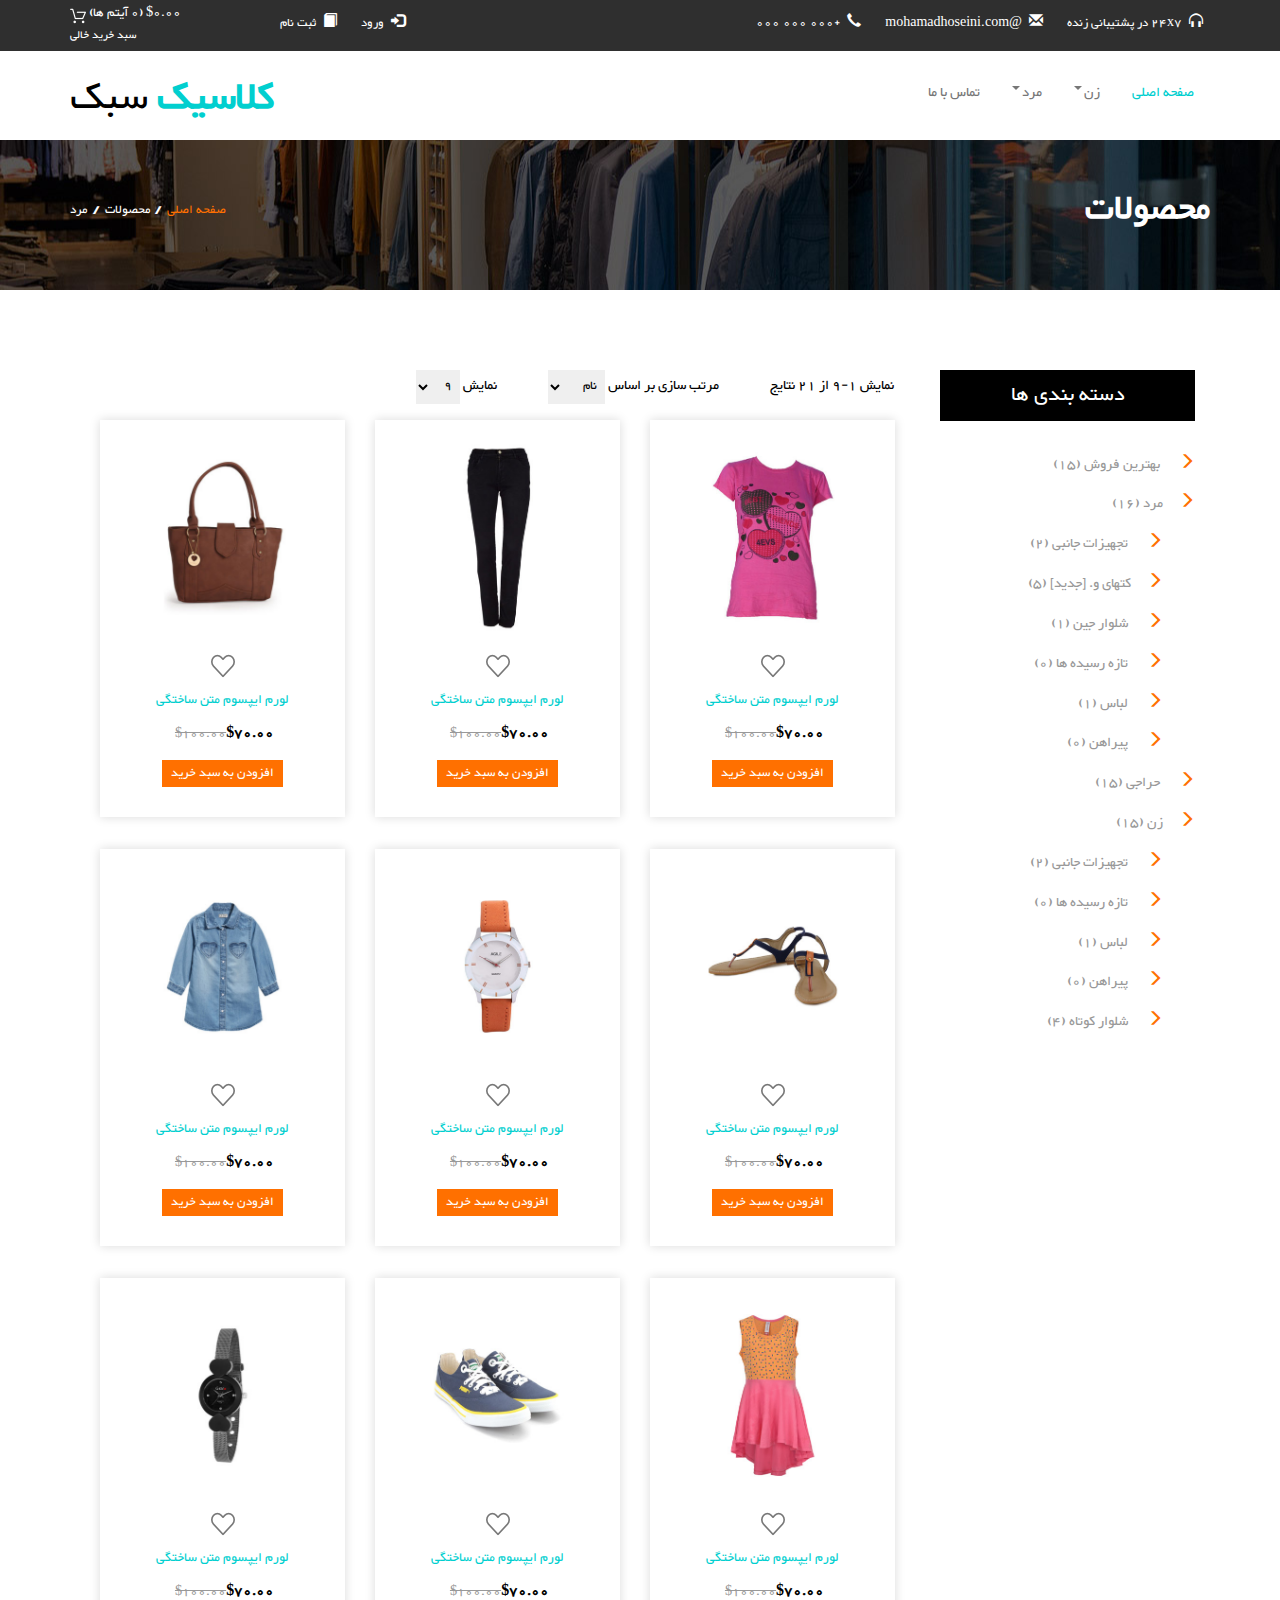
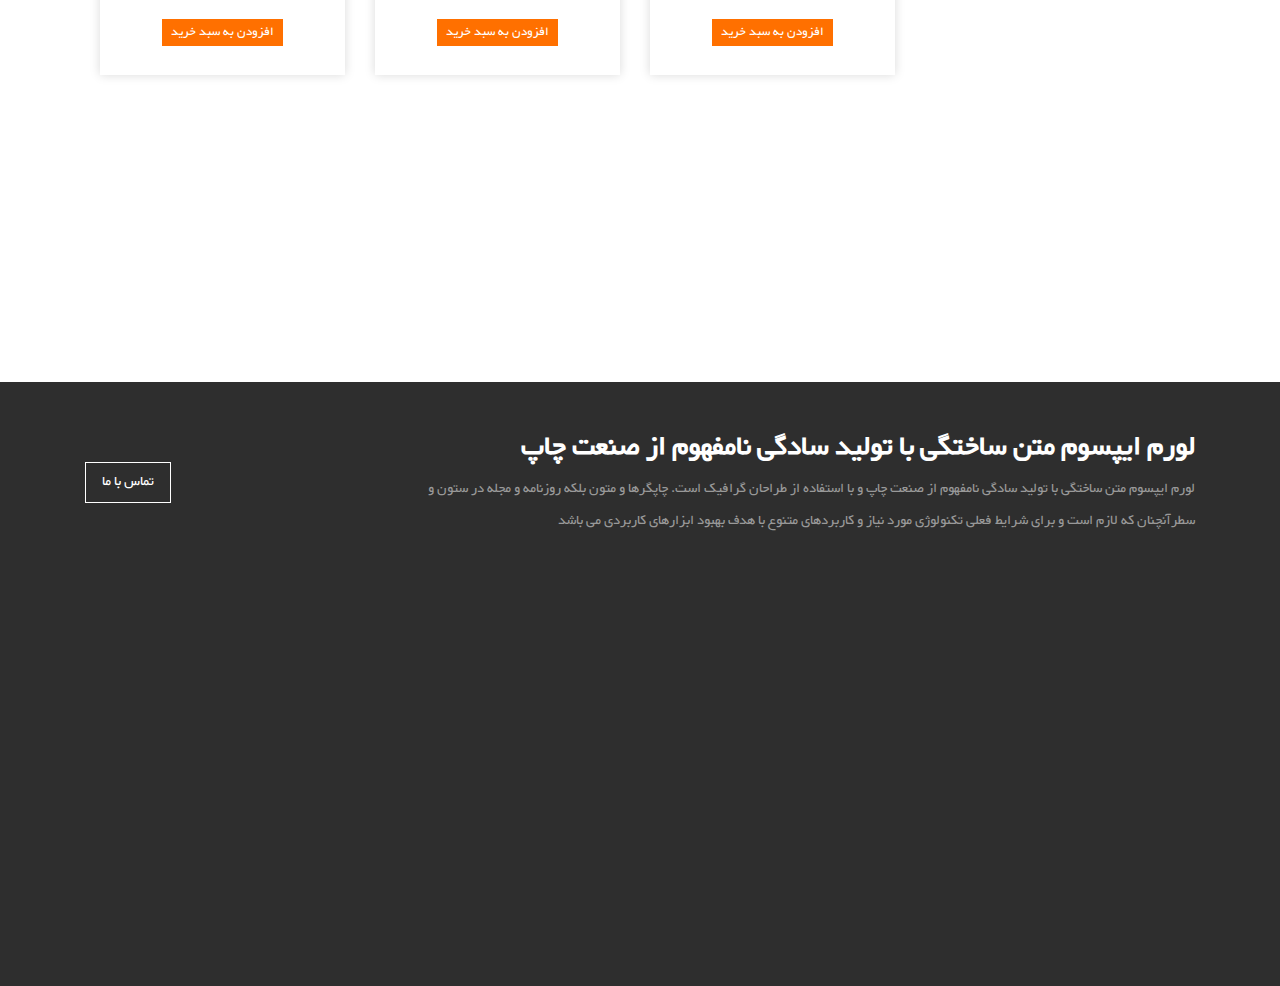
<file: products1.html>
<!DOCTYPE html>
<html>

<head>
    <title> محصولات</title>
    <!-- for-mobile-apps -->
    <meta name="viewport" content="width=device-width, initial-scale=1">
    <meta http-equiv="Content-Type" content="text/html; charset=utf-8" />
    <meta name="keywords" content="Classic Style Responsive web template, Bootstrap Web Templates, Flat Web Templates, Android Compatible web template, 
Smartphone Compatible web template, free webdesigns for Nokia, Samsung, LG, SonyEricsson, Motorola web design" />
    <script type="application/x-javascript">
        addEventListener("load", function() {
            setTimeout(hideURLbar, 0);
        }, false);

        function hideURLbar() {
            window.scrollTo(0, 1);
        }
    </script>
    <!-- //for-mobile-apps -->
    <link href="css/bootstrap.css" rel="stylesheet" type="text/css" media="all" />
    <link href="css/style.css" rel="stylesheet" type="text/css" media="all" />
    <!-- js -->
    <script src="js/jquery.min.js"></script>
    <!-- //js -->
    <!-- cart -->
    <script src="js/simpleCart.min.js"></script>
    <!-- cart -->
    <!-- for bootstrap working -->
    <script type="text/javascript" src="js/bootstrap-3.1.1.min.js"></script>
    <!-- //for bootstrap working -->
    <!-- animation-effect -->
    <link href="css/animate.min.css" rel="stylesheet">
    <script src="js/wow.min.js"></script>
    <script>
        new WOW().init();
    </script>
    <!-- //animation-effect -->
    <link href='//fonts.googleapis.com/css?family=Cabin:400,500,600,700' rel='stylesheet' type='text/css'>
    <link href='//fonts.googleapis.com/css?family=Lato:400,100,300,700,900' rel='stylesheet' type='text/css'>
</head>

<body>
    <!-- header -->
    <div class="header">
        <div class="header-grid">
            <div class="container">
                <div class="header-right animated wow fadeInRight" data-wow-delay=".5s">
                    <ul>
                        <li><i class="glyphicon glyphicon-headphones"></i><a href="#">24x7 در پشتیبانی زنده</a></li>
                        <li><i class="glyphicon glyphicon-envelope"></i><a href="#">@mohamadhoseini.com</a></li>
                        <li><i class="glyphicon glyphicon-earphone"></i>+000 000 000</li>

                    </ul>
                </div>
                <div class="header-left animated wow fadeInLeft" data-wow-delay=".5s">
                    <div class="header-left1 ">
                        <ul>

                            <li><i class="glyphicon glyphicon-log-in"></i><a href="login.html">ورود</a></li>
                            <li><i class="glyphicon glyphicon-book"></i><a href="register.html">ثبت نام</a></li>
                        </ul>
                    </div>
                    <div class="header-left2">
                        <div class="cart box_1">
                            <a href="checkout.html">
                                <h3>
                                    <div class="total">
                                        <span class="simpleCart_total"></span> (<span id="simpleCart_quantity" class="simpleCart_quantity"></span> آیتم ها)</div>
                                    <img src="images/cart.png" alt="" />
                                </h3>
                            </a>
                            <p><a href="javascript:;" class="simpleCart_empty">سبد خرید خالی</a></p>
                            <div class="clearfix"> </div>
                        </div>
                    </div>
                    <div class="clearfix"> </div>
                </div>
                <div class="clearfix"> </div>
            </div>
        </div>
        <div class="container">
            <div class="logo-nav">
                <nav class="navbar navbar-default">
                    <!-- Brand and toggle get grouped for better mobile display -->
                    <div class="navbar-header nav_2">
                        <button type="button" class="navbar-toggle collapsed navbar-toggle1" data-toggle="collapse" data-target="#bs-megadropdown-tabs">
							<span class="sr-only">تعویض ناوبری</span>
							<span class="icon-bar"></span>
							<span class="icon-bar"></span>
							<span class="icon-bar"></span>
						</button>
                        <div class="navbar-brand logo-nav-right wow fadeInRight animated" data-wow-delay=".5s">
                            <h1 class="animated wow pulse" data-wow-delay=".5s"><a href="index.html">
کلاسیک<span>
سبک</span></a></h1>
                        </div>

                    </div>
                    <div class="collapse navbar-collapse" id="bs-megadropdown-tabs">
                        <ul class="nav navbar-nav">
                            <li class="active"><a href="index.html" class="act">صفحه اصلی</a></li>
                            <!-- Mega Menu -->
                            <li class="dropdown">
                                <a href="#" class="dropdown-toggle" data-toggle="dropdown">زن<b class="caret"></b></a>
                                <ul class="dropdown-menu multi">
                                    <div class="row">
                                        <div class="col-sm-4">
                                            <ul class="multi-column-dropdown">
                                                <h6>زیر منو 1</h6>

                                                <li><a href="products.html">
تجهیزات جانبی</a></li>
                                                <li><a href="products.html">
کیف</a></li>
                                                <li><a href="products.html">کلاه و شال گردن</a></li>
                                                <li><a href="products.html">مانتو و شلوار</a></li>

                                            </ul>
                                        </div>
                                        <div class="col-sm-4">
                                            <ul class="multi-column-dropdown">
                                                <h6>زیر منو 2</h6>
                                                <li><a href="products.html">
کت و پالتو</a></li>
                                                <li><a href="products.html">
شلوار جین</a></li>
                                                <li><a href="products.html">
جواهرات و اشیای قیمتی</a></li>
                                                <li><a href="products.html">
لباس و ژاکت</a></li>
                                                <li><a href="products.html">
کاپشن چرم</a></li>
                                                <li><a href="products.html">
آستین بلند تی شرت</a></li>

                                            </ul>
                                        </div>
                                        <div class="col-sm-4">
                                            <ul class="multi-column-dropdown">
                                                <h6>زیر منو 3</h6>
                                                <li><a href="products.html">
پیراهن</a></li>
                                                <li><a href="products.html">
کفش، چکمه و مربیان</a></li>
                                                <li><a href="products.html">
عینک افتابی</a></li>
                                                <li><a href="products.html">کفش</a></li>
                                                <li><a href="products.html">
لباس شنا</a></li>
                                                <li><a href="products.html">زیورالات</a></li>

                                            </ul>
                                        </div>
                                        <div class="clearfix"></div>
                                    </div>
                                    <div class="row-top">
                                        <div class="col-sm-6 row1">
                                            <a href="products.html"><img src="images/me.jpg" alt="" class="img-responsive"></a>
                                        </div>
                                        <div class=" col-sm-6 row2">
                                            <a href="products.html"><img src="images/me1.jpg" alt="" class="img-responsive"></a>
                                        </div>
                                        <div class="clearfix"></div>
                                    </div>
                                </ul>
                            </li>
                            <li class="dropdown">
                                <a href="#" class="dropdown-toggle" data-toggle="dropdown">مرد<b class="caret"></b></a>
                                <ul class="dropdown-menu multi multi1">
                                    <div class="row">
                                        <div class="col-sm-4">
                                            <ul class="multi-column-dropdown">
                                                <h6>زیر منو 1</h6>

                                                <li><a href="products1.html">
تجهیزات جانبی</a></li>
                                                <li><a href="products1.html">
کیف</a></li>
                                                <li><a href="products1.html">کلاه و شال گردن</a></li>
                                                <li><a href="products1.html">مانتو شلوار</a></li>

                                            </ul>
                                        </div>
                                        <div class="col-sm-4">
                                            <ul class="multi-column-dropdown">
                                                <h6>زیر منو 2</h6>
                                                <li><a href="products.html">
کت و پالتو</a></li>
                                                <li><a href="products.html">
شلوار جین</a></li>
                                                <li><a href="products.html">
جواهرات و اشیای قیمتی</a></li>
                                                <li><a href="products.html">
لباس و ژاکت</a></li>
                                                <li><a href="products.html">
کاپشن چرم</a></li>
                                                <li><a href="products.html">
آستین بلند تی شرت</a></li>

                                            </ul>
                                        </div>
                                        <div class="col-sm-4">
                                            <ul class="multi-column-dropdown">
                                                <h6>زیر منو 3</h6>
                                                <li><a href="products.html">
پیراهن</a></li>
                                                <li><a href="products.html">
کفش، چکمه و مربیان</a></li>
                                                <li><a href="products.html">
عینک افتابی</a></li>
                                                <li><a href="products.html">کفش</a></li>
                                                <li><a href="products.html">
لباس شنا</a></li>
                                                <li><a href="products.html">زیورالات</a></li>

                                            </ul>
                                        </div>
                                        <div class="clearfix"></div>
                                    </div>
                                    <div class="row-top">
                                        <div class="col-sm-6 row1">
                                            <a href="products1.html"><img src="images/me2.jpg" alt="" class="img-responsive"></a>
                                        </div>
                                        <div class=" col-sm-6 row2">
                                            <a href="products1.html"><img src="images/me3.jpg" alt="" class="img-responsive"></a>
                                        </div>
                                        <div class="clearfix"></div>
                                    </div>
                                </ul>
                            </li>

                            <li><a href="contact.html">تماس با ما</a></li>
                        </ul>
                    </div>
                </nav>
            </div>

        </div>
    </div>
    <!-- //header -->
    <!--banner-->
    <div class="banner-top">
        <div class="container">
            <h2 class="animated wow fadeInRight" data-wow-delay=".5s">محصولات</h2>
            <h3 class="animated wow fadeInLeft" data-wow-delay=".5s"><a href="index.html">صفحه اصلی</a><label>/</label>محصولات<label>/</label>مرد</h3>
            <div class="clearfix"> </div>
        </div>
    </div>
    <!--content-->
    <div class="product">
        <div class="container">
            <div class="col-md-3 product-bottom">
                <!--categories-->
                <div class="categories animated wow fadeInUp animated" data-wow-delay=".5s">
                    <h3>دسته بندی ها</h3>
                    <ul class="cate">
                        <li><i class="glyphicon glyphicon-menu-left"></i><a href="products.html">
بهترین فروش</a> <span>(15)</span></li>
                        <li><i class="glyphicon glyphicon-menu-left"></i><a href="products.html">مرد</a> <span>(16)</span></li>
                        <ul>
                            <li><i class="glyphicon glyphicon-menu-left"></i><a href="products.html">
تجهیزات جانبی</a> <span>(2)</span></li>
                            <li><i class="glyphicon glyphicon-menu-left"></i><a href="products.html">کتهای و. [جدید]</a> <span>(5)</span></li>
                            <li><i class="glyphicon glyphicon-menu-left"></i><a href="products.html">
شلوار جین</a> <span>(1)</span></li>
                            <li><i class="glyphicon glyphicon-menu-left"></i><a href="products.html">
تازه رسیده ها</a> <span>(0)</span></li>
                            <li><i class="glyphicon glyphicon-menu-left"></i><a href="products.html">
لباس</a> <span>(1)</span></li>
                            <li><i class="glyphicon glyphicon-menu-left"></i><a href="products.html">
پیراهن</a> <span>(0)</span></li>
                        </ul>
                        <li><i class="glyphicon glyphicon-menu-left"></i><a href="products.html">
حراجی</a> <span>(15)</span></li>
                        <li><i class="glyphicon glyphicon-menu-left"></i><a href="products.html">زن</a> <span>(15)</span></li>
                        <ul>
                            <li><i class="glyphicon glyphicon-menu-left"></i><a href="products.html">
تجهیزات جانبی</a> <span>(2)</span></li>
                            <li><i class="glyphicon glyphicon-menu-left"></i><a href="products.html">
تازه رسیده ها</a> <span>(0)</span></li>
                            <li><i class="glyphicon glyphicon-menu-left"></i><a href="products.html">
لباس</a> <span>(1)</span></li>
                            <li><i class="glyphicon glyphicon-menu-left"></i><a href="products.html">
پیراهن</a> <span>(0)</span></li>
                            <li><i class="glyphicon glyphicon-menu-left"></i><a href="products.html">
شلوار کوتاه</a> <span>(4)</span></li>
                        </ul>
                    </ul>
                </div>
                <!--//menu-->
                <!--price-->
                <div class="price animated wow fadeInRight animated" data-wow-delay=".5s">
                    <h3>حدود قیمت</h3>
                    <div class="price-head">
                        <div class="col-md-6 price-head1">
                            <div class="price-top1">
                                <span class="price-top">$</span>
                                <input type="text" value="0">
                            </div>
                        </div>
                        <div class="col-md-6 price-head2">
                            <div class="price-top1">
                                <span class="price-top">$</span>
                                <input type="text" value="500">
                            </div>
                        </div>
                        <div class="clearfix"></div>
                    </div>
                </div>
                <!--//price-->
                <!--colors-->
                <div class="colors animated wow fadeInUp animated" data-wow-delay=".5s">
                    <h3>رنگ ها</h3>

                    <div class="color-top">
                        <ul>
                            <li><a href="#"><i></i></a></li>
                            <li><a href="#"><i class="color1"></i></a></li>
                            <li><a href="#"><i class="color2"></i></a></li>
                            <li><a href="#"><i class="color3"></i></a></li>
                            <li><a href="#"><i class="color4"></i></a></li>
                            <li><a href="#"><i class="color5"></i></a></li>
                            <li><a href="#"><i class="color6"></i></a></li>
                            <li><a href="#"><i class="color7"></i></a></li>
                        </ul>
                    </div>
                </div>


                <!--//colors-->
                <div class="sellers animated wow fadeInUp" data-wow-delay=".5s">

                    <h3 class="best">
                        بهترین فروشندگان</h3>
                    <div class="product-head">
                        <div class="product-go">
                            <div class=" fashion-grid">
                                <a href="single.html"><img class="img-responsive " src="images/pcc.jpg" alt=""></a>

                            </div>
                            <div class=" fashion-grid1">
                                <h6 class="best2"><a href="single.html">

لورم ایپسوم </a></h6>
                                <span class=" price-in1"> <del>$50.00</del>$40.00</span>
                                <p>لورم ایپسوم متن ساختگی با تولید سادگی نامفهوم از صنعت چاپ</p>
                            </div>

                            <div class="clearfix"> </div>
                        </div>
                        <div class="product-go">
                            <div class=" fashion-grid">
                                <a href="single.html"><img class="img-responsive " src="images/pcc1.jpg" alt=""></a>

                            </div>
                            <div class=" fashion-grid1">
                                <h6 class="best2"><a href="single.html">

لورم ایپسوم  </a></h6>
                                <span class=" price-in1"> <del>$50.00</del>$40.00</span>
                                <p>لورم ایپسوم متن ساختگی با تولید سادگی نامفهوم از صنعت چاپ</p>
                            </div>
                            <div class="clearfix"> </div>
                        </div>

                    </div>
                </div>
                <!---->
            </div>
            <div class="col-md-9 animated wow fadeInLeft" data-wow-delay=".5s">
                <div class="mens-toolbar">
                    <p>
                        نمایش 1-9 از 21 نتایج</p>

                    <p class="showing">
                        مرتب سازی بر اساس
                        <select>
			                  <option value="">نام</option>
			                  <option value=""> 
نرخ</option>
			                    <option value="">رنگ</option>
			                    <option value=""> قیمت </option>
			            </select>
                    </p>
                    <p>نمایش
                        <select>
			                  <option value=""> 9</option>
			                  <option value="">  10</option>
			                    <option value=""> 11 </option>
			                    <option value=""> 12 </option>
			            </select>
                    </p>


                    <div class="clearfix"></div>
                </div>

                <div class="mid-popular">
                    <div class="col-sm-4 item-grid item-gr  simpleCart_shelfItem">
                        <div class="grid-pro">
                            <div class=" grid-product ">
                                <figure>
                                    <a href="single.html">
                                        <div class="grid-img">
                                            <img src="images/pr1.jpg" class="img-responsive" alt="">
                                        </div>
                                        <div class="grid-img">
                                            <img src="images/pr.jpg" class="img-responsive" alt="">
                                        </div>
                                    </a>
                                </figure>
                            </div>
                            <div class="women">
                                <a href="#"><img src="images/ll.png" alt=""></a>
                                <h6><a href="single.html">لورم ایپسوم متن ساختگی</a></h6>
                                <p><del>$100.00</del><em class="item_price">$70.00</em></p>
                                <a href="#" data-text="Add To Cart" class="but-hover1 item_add">
افزودن به سبد خرید</a>
                            </div>
                        </div>
                    </div>
                    <div class="col-sm-4 item-grid item-gr simpleCart_shelfItem">
                        <div class="grid-pro">
                            <div class=" grid-product ">
                                <figure>
                                    <a href="single.html">
                                        <div class="grid-img">
                                            <img src="images/pr3.jpg" class="img-responsive" alt="">
                                        </div>
                                        <div class="grid-img">
                                            <img src="images/pr2.jpg" class="img-responsive" alt="">
                                        </div>
                                    </a>
                                </figure>
                            </div>
                            <div class="women">
                                <a href="#"><img src="images/ll.png" alt=""></a>
                                <h6><a href="single.html">لورم ایپسوم متن ساختگی</a></h6>
                                <p><del>$100.00</del><em class="item_price">$70.00</em></p>
                                <a href="#" data-text="Add To Cart" class="but-hover1 item_add">
افزودن به سبد خرید</a>
                            </div>
                        </div>
                    </div>
                    <div class="col-sm-4 item-grid item-gr simpleCart_shelfItem">
                        <div class="grid-pro">
                            <div class=" grid-product ">
                                <figure>
                                    <a href="single.html">
                                        <div class="grid-img">
                                            <img src="images/pr5.jpg" class="img-responsive" alt="">
                                        </div>
                                        <div class="grid-img">
                                            <img src="images/pr4.jpg" class="img-responsive" alt="">
                                        </div>
                                    </a>
                                </figure>
                            </div>
                            <div class="women">
                                <a href="#"><img src="images/ll.png" alt=""></a>
                                <h6><a href="single.html">لورم ایپسوم متن ساختگی</a></h6>
                                <p><del>$100.00</del><em class="item_price">$70.00</em></p>
                                <a href="#" data-text="Add To Cart" class="but-hover1 item_add">
افزودن به سبد خرید</a>
                            </div>
                        </div>
                    </div>
                    <div class="col-sm-4 item-grid item-gr simpleCart_shelfItem">
                        <div class="grid-pro">
                            <div class=" grid-product ">
                                <figure>
                                    <a href="single.html">
                                        <div class="grid-img">
                                            <img src="images/pr12.jpg" class="img-responsive" alt="">
                                        </div>
                                        <div class="grid-img">
                                            <img src="images/pr13.jpg" class="img-responsive" alt="">
                                        </div>
                                    </a>
                                </figure>
                            </div>
                            <div class="women">
                                <a href="#"><img src="images/ll.png" alt=""></a>
                                <h6><a href="single.html">لورم ایپسوم متن ساختگی</a></h6>
                                <p><del>$100.00</del><em class="item_price">$70.00</em></p>
                                <a href="#" data-text="Add To Cart" class="but-hover1 item_add">
افزودن به سبد خرید</a>
                            </div>
                        </div>
                    </div>
                    <div class="col-sm-4 item-grid item-gr simpleCart_shelfItem">
                        <div class="grid-pro">
                            <div class=" grid-product ">
                                <figure>
                                    <a href="single.html">
                                        <div class="grid-img">
                                            <img src="images/pr15.jpg" class="img-responsive" alt="">
                                        </div>
                                        <div class="grid-img">
                                            <img src="images/pr14.jpg" class="img-responsive" alt="">
                                        </div>
                                    </a>
                                </figure>
                            </div>
                            <div class="women">
                                <a href="#"><img src="images/ll.png" alt=""></a>
                                <h6><a href="single.html">لورم ایپسوم متن ساختگی</a></h6>
                                <p><del>$100.00</del><em class="item_price">$70.00</em></p>
                                <a href="#" data-text="Add To Cart" class="but-hover1 item_add">
افزودن به سبد خرید</a>
                            </div>
                        </div>
                    </div>
                    <div class="col-sm-4 item-grid item-gr simpleCart_shelfItem">
                        <div class="grid-pro">
                            <div class=" grid-product ">
                                <figure>
                                    <a href="single.html">
                                        <div class="grid-img">
                                            <img src="images/pr17.jpg" class="img-responsive" alt="">
                                        </div>
                                        <div class="grid-img">
                                            <img src="images/pr16.jpg" class="img-responsive" alt="">
                                        </div>
                                    </a>
                                </figure>
                            </div>
                            <div class="women">
                                <a href="#"><img src="images/ll.png" alt=""></a>
                                <h6><a href="single.html">لورم ایپسوم متن ساختگی</a></h6>
                                <p><del>$100.00</del><em class="item_price">$70.00</em></p>
                                <a href="#" data-text="Add To Cart" class="but-hover1 item_add">
افزودن به سبد خرید</a>
                            </div>
                        </div>
                    </div>
                    <div class="col-sm-4 item-grid item-gr simpleCart_shelfItem">
                        <div class="grid-pro">
                            <div class=" grid-product ">
                                <figure>
                                    <a href="single.html">
                                        <div class="grid-img">
                                            <img src="images/pr19.jpg" class="img-responsive" alt="">
                                        </div>
                                        <div class="grid-img">
                                            <img src="images/pr18.jpg" class="img-responsive" alt="">
                                        </div>
                                    </a>
                                </figure>
                            </div>
                            <div class="women">
                                <a href="#"><img src="images/ll.png" alt=""></a>
                                <h6><a href="single.html">لورم ایپسوم متن ساختگی</a></h6>
                                <p><del>$100.00</del><em class="item_price">$70.00</em></p>
                                <a href="#" data-text="Add To Cart" class="but-hover1 item_add">
افزودن به سبد خرید</a>
                            </div>
                        </div>
                    </div>
                    <div class="col-sm-4 item-grid item-gr simpleCart_shelfItem">
                        <div class="grid-pro">
                            <div class=" grid-product ">
                                <figure>
                                    <a href="single.html">
                                        <div class="grid-img">
                                            <img src="images/pr21.jpg" class="img-responsive" alt="">
                                        </div>
                                        <div class="grid-img">
                                            <img src="images/pr20.jpg" class="img-responsive" alt="">
                                        </div>
                                    </a>
                                </figure>
                            </div>
                            <div class="women">
                                <a href="#"><img src="images/ll.png" alt=""></a>
                                <h6><a href="single.html">لورم ایپسوم متن ساختگی</a></h6>
                                <p><del>$100.00</del><em class="item_price">$70.00</em></p>
                                <a href="#" data-text="Add To Cart" class="but-hover1 item_add">
افزودن به سبد خرید</a>
                            </div>
                        </div>
                    </div>
                    <div class="col-sm-4 item-grid item-gr simpleCart_shelfItem">
                        <div class="grid-pro">
                            <div class=" grid-product ">
                                <figure>
                                    <a href="single.html">
                                        <div class="grid-img">
                                            <img src="images/pr23.jpg" class="img-responsive" alt="">
                                        </div>
                                        <div class="grid-img">
                                            <img src="images/pr22.jpg" class="img-responsive" alt="">
                                        </div>
                                    </a>
                                </figure>
                            </div>
                            <div class="women">
                                <a href="#"><img src="images/ll.png" alt=""></a>
                                <h6><a href="single.html">لورم ایپسوم متن ساختگی</a></h6>
                                <p><del>$100.00</del><em class="item_price">$70.00</em></p>
                                <a href="#" data-text="Add To Cart" class="but-hover1 item_add">
افزودن به سبد خرید</a>
                            </div>
                        </div>
                    </div>
                    <div class="clearfix"></div>
                </div>
            </div>


        </div class="clearfix">
    </div>
    </div>
    </div>
    <!--//products-->
    <div class="social animated wow fadeInUp" data-wow-delay=".1s">
        <div class="container">
            <div class="col-sm-3 social-ic">
                <a href="#">FACEBOOK</a>
            </div>
            <div class="col-sm-3 social-ic">
                <a href="#">TWITTER</a>
            </div>
            <div class="col-sm-3 social-ic">
                <a href="#">GOOGLE+</a>
            </div>
            <div class="col-sm-3 social-ic">
                <a href="#">PINTEREST</a>
            </div>
            <div class="clearfix"></div>
        </div>
    </div>

    <!-- footer -->
    <div class="footer">
        <div class="container">
            <div class="footer-top">
                <div class="col-md-9 footer-top1">
                    <h4>لورم ایپسوم متن ساختگی با تولید سادگی نامفهوم از صنعت چاپ</h4>
                    <p>لورم ایپسوم متن ساختگی با تولید سادگی نامفهوم از صنعت چاپ و با استفاده از طراحان گرافیک است. چاپگرها و متون بلکه روزنامه و مجله در ستون و سطرآنچنان که لازم است و برای شرایط فعلی تکنولوژی مورد نیاز و کاربردهای متنوع با هدف بهبود ابزارهای
                        کاربردی می باشد</p>
                </div>
                <div class="col-md-3 footer-top2">
                    <a href="contact.html">تماس با ما</a>
                </div>
                <div class="clearfix"> </div>
            </div>
            <div class="footer-grids">
                <div class="col-md-4 footer-grid animated wow fadeInRight" data-wow-delay=".5s">
                    <h3>درباره ما</h3>
                    <p>لورم ایپسوم متن ساختگی با تولید سادگی نامفهوم از صنعت چاپ <span>لورم ایپسوم متن ساختگی با تولید سادگی نامفهوم از صنعت چاپ و با استفاده از طراحان گرافیک است</span></p>
                </div>
                <div class="col-md-4 footer-grid animated wow fadeInRight" data-wow-delay=".6s">
                    <h3>
                        اطلاعات تماس</h3>
                    <ul>
                        <li><i class="glyphicon glyphicon-map-marker"></i>فرهنگیان- خ جمهوری<span>ایران- همدان</span></li>
                        <li class="foot-mid"><i class="glyphicon glyphicon-envelope"></i><a href="#">info@mohamadhoseini.com</a></li>
                        <li><i class="glyphicon glyphicon-earphone"></i>+000 000 000</li>
                    </ul>
                </div>
                <div class="col-md-4 footer-grid animated wow fadeInRight" data-wow-delay=".7s">
                    <h3>
                        ثبت نام برای خبرنامه</h3>
                    <form>
                        <input type="text" placeholder="ایمیل" required="">
                        <input type="submit" value="ارسال">
                    </form>

                </div>

                <div class="clearfix"> </div>
            </div>

            <div class="copy-left animated wow fadeInUp" data-wow-delay=".5s">
                <p>کلیه حقوق مادی و معنوی برای سیدمحمدحسین حسینی محفوظ می باشد<a href="#"> سیدمحمدحسین حسینی</a></p>
            </div>
        </div>
    </div>
    <!-- //footer -->
</body>

</html>
</file>
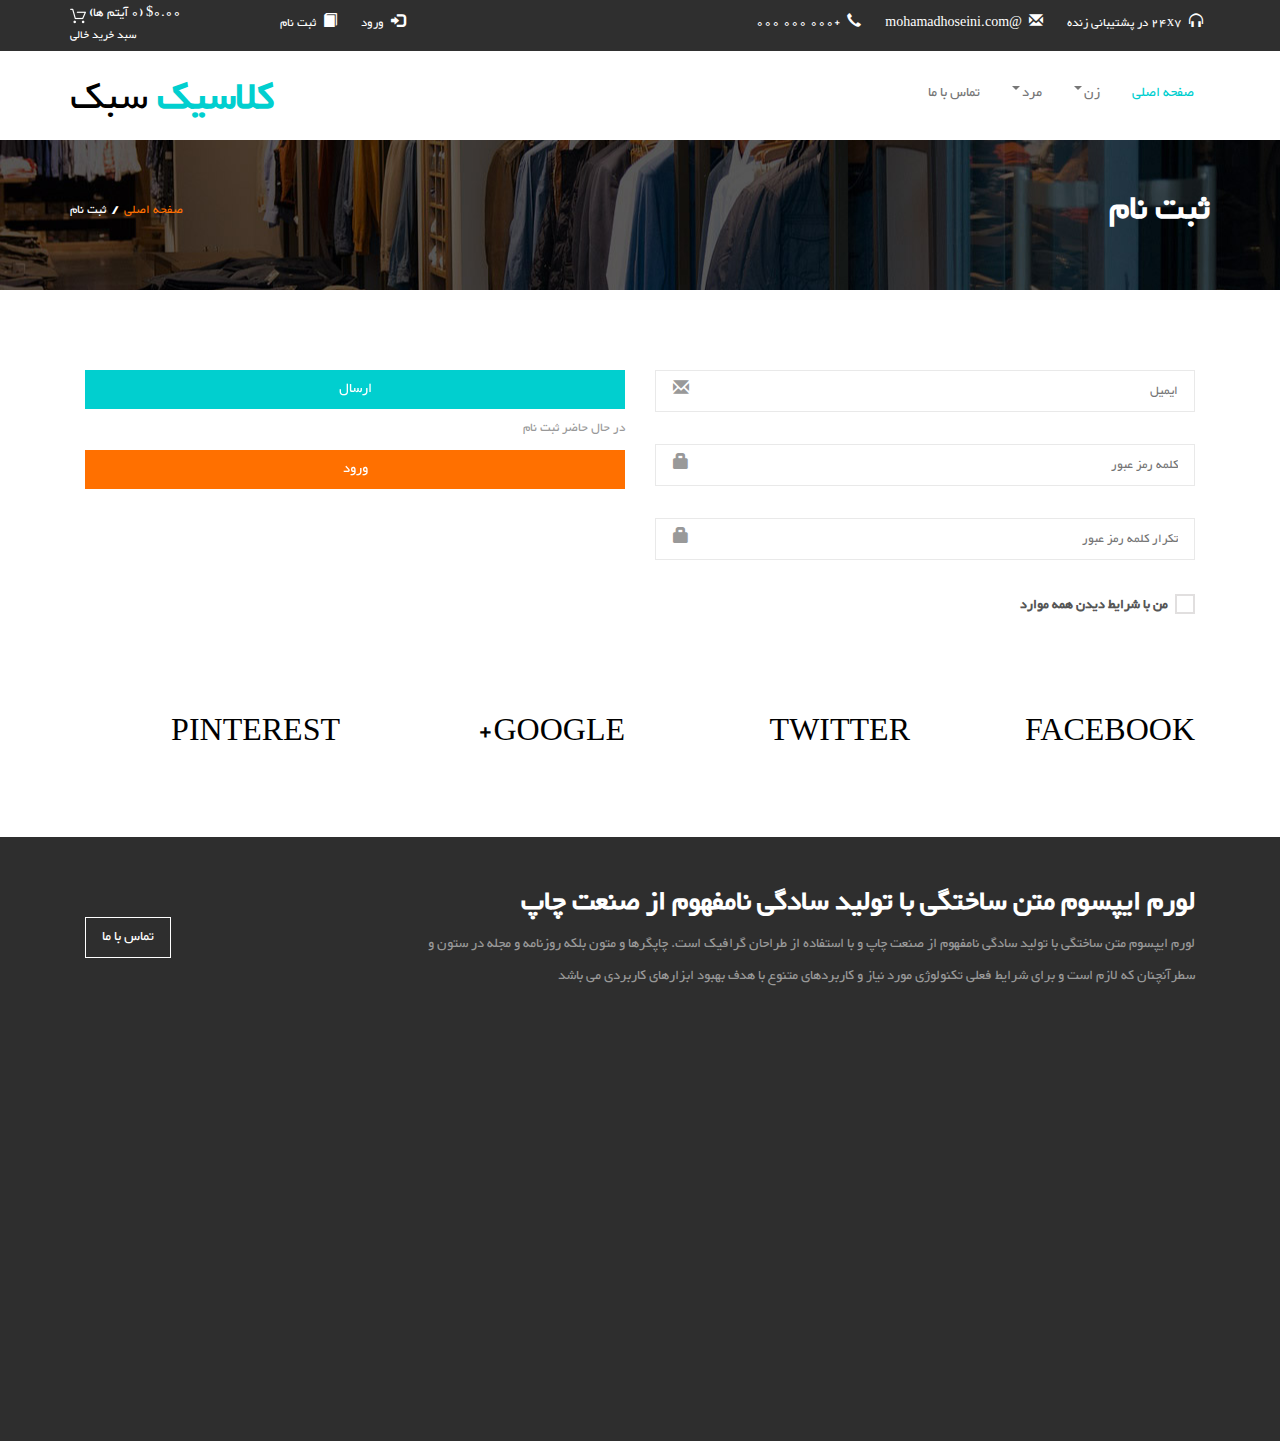
<file: register.html>
<!DOCTYPE html>
<html>

<head>
    <title> Register</title>
    <!-- for-mobile-apps -->
    <meta name="viewport" content="width=device-width, initial-scale=1">
    <meta http-equiv="Content-Type" content="text/html; charset=utf-8" />
    <meta name="keywords" content="Classic Style Responsive web template, Bootstrap Web Templates, Flat Web Templates, Android Compatible web template, 
Smartphone Compatible web template, free webdesigns for Nokia, Samsung, LG, SonyEricsson, Motorola web design" />
    <script type="application/x-javascript">
        addEventListener("load", function() {
            setTimeout(hideURLbar, 0);
        }, false);

        function hideURLbar() {
            window.scrollTo(0, 1);
        }
    </script>
    <!-- //for-mobile-apps -->
    <link href="css/bootstrap.css" rel="stylesheet" type="text/css" media="all" />
    <link href="css/style.css" rel="stylesheet" type="text/css" media="all" />
    <!-- js -->
    <script src="js/jquery.min.js"></script>
    <!-- //js -->
    <!-- cart -->
    <script src="js/simpleCart.min.js"></script>
    <!-- cart -->
    <!-- for bootstrap working -->
    <script type="text/javascript" src="js/bootstrap-3.1.1.min.js"></script>
    <!-- //for bootstrap working -->
    <!-- animation-effect -->
    <link href="css/animate.min.css" rel="stylesheet">
    <script src="js/wow.min.js"></script>
    <script>
        new WOW().init();
    </script>
    <!-- //animation-effect -->
    <link href='//fonts.googleapis.com/css?family=Cabin:400,500,600,700' rel='stylesheet' type='text/css'>
    <link href='//fonts.googleapis.com/css?family=Lato:400,100,300,700,900' rel='stylesheet' type='text/css'>
</head>

<body>
    <!-- header -->
    <div class="header">
        <div class="header-grid">
            <div class="container">
                <div class="header-right animated wow fadeInRight" data-wow-delay=".5s">
                    <ul>
                        <li><i class="glyphicon glyphicon-headphones"></i><a href="#">24x7 در پشتیبانی زنده</a></li>
                        <li><i class="glyphicon glyphicon-envelope"></i><a href="#">@mohamadhoseini.com</a></li>
                        <li><i class="glyphicon glyphicon-earphone"></i>+000 000 000</li>

                    </ul>
                </div>
                <div class="header-left animated wow fadeInLeft" data-wow-delay=".5s">
                    <div class="header-left1 ">
                        <ul>

                            <li><i class="glyphicon glyphicon-log-in"></i><a href="login.html">ورود</a></li>
                            <li><i class="glyphicon glyphicon-book"></i><a href="register.html">ثبت نام</a></li>
                        </ul>
                    </div>
                    <div class="header-left2">
                        <div class="cart box_1">
                            <a href="checkout.html">
                                <h3>
                                    <div class="total">
                                        <span class="simpleCart_total"></span> (<span id="simpleCart_quantity" class="simpleCart_quantity"></span> آیتم ها)</div>
                                    <img src="images/cart.png" alt="" />
                                </h3>
                            </a>
                            <p><a href="javascript:;" class="simpleCart_empty">سبد خرید خالی</a></p>
                            <div class="clearfix"> </div>
                        </div>
                    </div>
                    <div class="clearfix"> </div>
                </div>
                <div class="clearfix"> </div>
            </div>
        </div>
        <div class="container">
            <div class="logo-nav">

                <nav class="navbar navbar-default">
                    <!-- Brand and toggle get grouped for better mobile display -->
                    <div class="navbar-header nav_2">
                        <button type="button" class="navbar-toggle collapsed navbar-toggle1" data-toggle="collapse" data-target="#bs-megadropdown-tabs">
							<span class="sr-only">تعویض ناوبری</span>
							<span class="icon-bar"></span>
							<span class="icon-bar"></span>
							<span class="icon-bar"></span>
						</button>
                        <div class="navbar-brand logo-nav-right wow fadeInRight animated" data-wow-delay=".5s">
                            <h1 class="animated wow pulse" data-wow-delay=".5s"><a href="index.html">
کلاسیک<span>
سبک</span></a></h1>
                        </div>

                    </div>
                    <div class="collapse navbar-collapse" id="bs-megadropdown-tabs">
                        <ul class="nav navbar-nav">
                            <li class="active"><a href="index.html" class="act">صفحه اصلی</a></li>
                            <!-- Mega Menu -->
                            <li class="dropdown">
                                <a href="#" class="dropdown-toggle" data-toggle="dropdown">زن<b class="caret"></b></a>
                                <ul class="dropdown-menu multi">
                                    <div class="row">
                                        <div class="col-sm-4">
                                            <ul class="multi-column-dropdown">
                                                <h6>زیر منو 1</h6>

                                                <li><a href="products.html">
تجهیزات جانبی</a></li>
                                                <li><a href="products.html">
کیف</a></li>
                                                <li><a href="products.html">کلاه و شال گردن</a></li>
                                                <li><a href="products.html">مانتو و شلوار</a></li>

                                            </ul>
                                        </div>
                                        <div class="col-sm-4">
                                            <ul class="multi-column-dropdown">
                                                <h6>زیر منو 2</h6>
                                                <li><a href="products.html">
کت و پالتو</a></li>
                                                <li><a href="products.html">
شلوار جین</a></li>
                                                <li><a href="products.html">
جواهرات و اشیای قیمتی</a></li>
                                                <li><a href="products.html">
لباس و ژاکت</a></li>
                                                <li><a href="products.html">
کاپشن چرم</a></li>
                                                <li><a href="products.html">
آستین بلند تی شرت</a></li>

                                            </ul>
                                        </div>
                                        <div class="col-sm-4">
                                            <ul class="multi-column-dropdown">
                                                <h6>زیر منو 3</h6>
                                                <li><a href="products.html">
پیراهن</a></li>
                                                <li><a href="products.html">
کفش، چکمه و مربیان</a></li>
                                                <li><a href="products.html">
عینک افتابی</a></li>
                                                <li><a href="products.html">کفش</a></li>
                                                <li><a href="products.html">
لباس شنا</a></li>
                                                <li><a href="products.html">زیورالات</a></li>

                                            </ul>
                                        </div>
                                        <div class="clearfix"></div>
                                    </div>
                                    <div class="row-top">
                                        <div class="col-sm-6 row1">
                                            <a href="products.html"><img src="images/me.jpg" alt="" class="img-responsive"></a>
                                        </div>
                                        <div class=" col-sm-6 row2">
                                            <a href="products.html"><img src="images/me1.jpg" alt="" class="img-responsive"></a>
                                        </div>
                                        <div class="clearfix"></div>
                                    </div>
                                </ul>
                            </li>
                            <li class="dropdown">
                                <a href="#" class="dropdown-toggle" data-toggle="dropdown">مرد<b class="caret"></b></a>
                                <ul class="dropdown-menu multi multi1">
                                    <div class="row">
                                        <div class="col-sm-4">
                                            <ul class="multi-column-dropdown">
                                                <h6>زیر منو 1</h6>

                                                <li><a href="products1.html">
تجهیزات جانبی</a></li>
                                                <li><a href="products1.html">
کیف</a></li>
                                                <li><a href="products1.html">کلاه و شال گردن</a></li>
                                                <li><a href="products1.html">مانتو شلوار</a></li>

                                            </ul>
                                        </div>
                                        <div class="col-sm-4">
                                            <ul class="multi-column-dropdown">
                                                <h6>زیر منو 2</h6>
                                                <li><a href="products.html">
کت و پالتو</a></li>
                                                <li><a href="products.html">
شلوار جین</a></li>
                                                <li><a href="products.html">
جواهرات و اشیای قیمتی</a></li>
                                                <li><a href="products.html">
لباس و ژاکت</a></li>
                                                <li><a href="products.html">
کاپشن چرم</a></li>
                                                <li><a href="products.html">
آستین بلند تی شرت</a></li>

                                            </ul>
                                        </div>
                                        <div class="col-sm-4">
                                            <ul class="multi-column-dropdown">
                                                <h6>زیر منو 3</h6>
                                                <li><a href="products.html">
پیراهن</a></li>
                                                <li><a href="products.html">
کفش، چکمه و مربیان</a></li>
                                                <li><a href="products.html">
عینک افتابی</a></li>
                                                <li><a href="products.html">کفش</a></li>
                                                <li><a href="products.html">
لباس شنا</a></li>
                                                <li><a href="products.html">زیورالات</a></li>

                                            </ul>
                                        </div>
                                        <div class="clearfix"></div>
                                    </div>
                                    <div class="row-top">
                                        <div class="col-sm-6 row1">
                                            <a href="products1.html"><img src="images/me2.jpg" alt="" class="img-responsive"></a>
                                        </div>
                                        <div class=" col-sm-6 row2">
                                            <a href="products1.html"><img src="images/me3.jpg" alt="" class="img-responsive"></a>
                                        </div>
                                        <div class="clearfix"></div>
                                    </div>
                                </ul>
                            </li>

                            <li><a href="contact.html">تماس با ما</a></li>
                        </ul>
                    </div>
                </nav>
            </div>

        </div>
    </div>
    <!-- //header -->
    <!--banner-->
    <div class="banner-top">
        <div class="container">
            <h2 class="animated wow fadeInRight" data-wow-delay=".5s">ثبت نام</h2>
            <h3 class="animated wow fadeInLeft" data-wow-delay=".5s"><a href="index.html">صفحه اصلی</a><label>/</label>ثبت نام</h3>
            <div class="clearfix"> </div>
        </div>
    </div>
    <!-- contact -->
    <div class="login">
        <div class="container">
            <form>
                <div class="col-md-6 login-do1 animated wow fadeInRight" data-wow-delay=".5s">
                    <div class="login-mail">
                        <input type="text" placeholder="ایمیل" required="">
                        <i class="glyphicon glyphicon-envelope"></i>
                    </div>
                    <div class="login-mail">
                        <input type="password" placeholder="کلمه رمز عبور" required="">
                        <i class="glyphicon glyphicon-lock"></i>
                    </div>
                    <div class="login-mail">
                        <input type="password" placeholder="تکرار کلمه رمز عبور" required="">
                        <i class="glyphicon glyphicon-lock"></i>
                    </div>
                    <a class="news-letter" href="#">
                        <label class="checkbox1"><input type="checkbox" name="checkbox" ><i> </i>
من با شرایط دیدن همه موارد</label>
                    </a>

                </div>
                <div class="col-md-6 login-do animated wow fadeInLeft" data-wow-delay=".5s">
                    <label class="hvr-sweep-to-top login-sub">
					<input type="submit" value="ارسال">
					</label>
                    <p>در حال حاضر ثبت نام</p>
                    <a href="login.html" class="hvr-sweep-to-top">ورود</a>
                </div>
                <div class="clearfix"> </div>
            </form>
        </div>

    </div>
    <div class="social animated wow fadeInUp" data-wow-delay=".1s">
        <div class="container">
            <div class="col-sm-3 social-ic">
                <a href="#">FACEBOOK</a>
            </div>
            <div class="col-sm-3 social-ic">
                <a href="#">TWITTER</a>
            </div>
            <div class="col-sm-3 social-ic">
                <a href="#">GOOGLE+</a>
            </div>
            <div class="col-sm-3 social-ic">
                <a href="#">PINTEREST</a>
            </div>
            <div class="clearfix"></div>
        </div>
    </div>

    <!-- footer -->
    <div class="footer">
        <div class="container">
            <div class="footer-top">
                <div class="col-md-9 footer-top1">
                    <h4>لورم ایپسوم متن ساختگی با تولید سادگی نامفهوم از صنعت چاپ</h4>
                    <p>لورم ایپسوم متن ساختگی با تولید سادگی نامفهوم از صنعت چاپ و با استفاده از طراحان گرافیک است. چاپگرها و متون بلکه روزنامه و مجله در ستون و سطرآنچنان که لازم است و برای شرایط فعلی تکنولوژی مورد نیاز و کاربردهای متنوع با هدف بهبود ابزارهای
                        کاربردی می باشد</p>
                </div>
                <div class="col-md-3 footer-top2">
                    <a href="contact.html">تماس با ما</a>
                </div>
                <div class="clearfix"> </div>
            </div>
            <div class="footer-grids">
                <div class="col-md-4 footer-grid animated wow fadeInRight" data-wow-delay=".5s">
                    <h3>درباره ما</h3>
                    <p>لورم ایپسوم متن ساختگی با تولید سادگی نامفهوم از صنعت چاپ <span>لورم ایپسوم متن ساختگی با تولید سادگی نامفهوم از صنعت چاپ و با استفاده از طراحان گرافیک است</span></p>
                </div>
                <div class="col-md-4 footer-grid animated wow fadeInRight" data-wow-delay=".6s">
                    <h3>
                        اطلاعات تماس</h3>
                    <ul>
                        <li><i class="glyphicon glyphicon-map-marker"></i>فرهنگیان- خ جمهوری<span>ایران- همدان</span></li>
                        <li class="foot-mid"><i class="glyphicon glyphicon-envelope"></i><a href="#">info@mohamadhoseini.com</a></li>
                        <li><i class="glyphicon glyphicon-earphone"></i>+000 000 000</li>
                    </ul>
                </div>
                <div class="col-md-4 footer-grid animated wow fadeInRight" data-wow-delay=".7s">
                    <h3>
                        ثبت نام برای خبرنامه</h3>
                    <form>
                        <input type="text" placeholder="ایمیل" required="">
                        <input type="submit" value="ارسال">
                    </form>

                </div>

                <div class="clearfix"> </div>
            </div>

            <div class="copy-left animated wow fadeInUp" data-wow-delay=".5s">
                <p>کلیه حقوق مادی و معنوی برای سیدمحمدحسین حسینی محفوظ می باشد<a href="#"> سیدمحمدحسین حسینی</a></p>
            </div>
        </div>
    </div>
    <!-- //footer -->
</body>

</html>
</file>
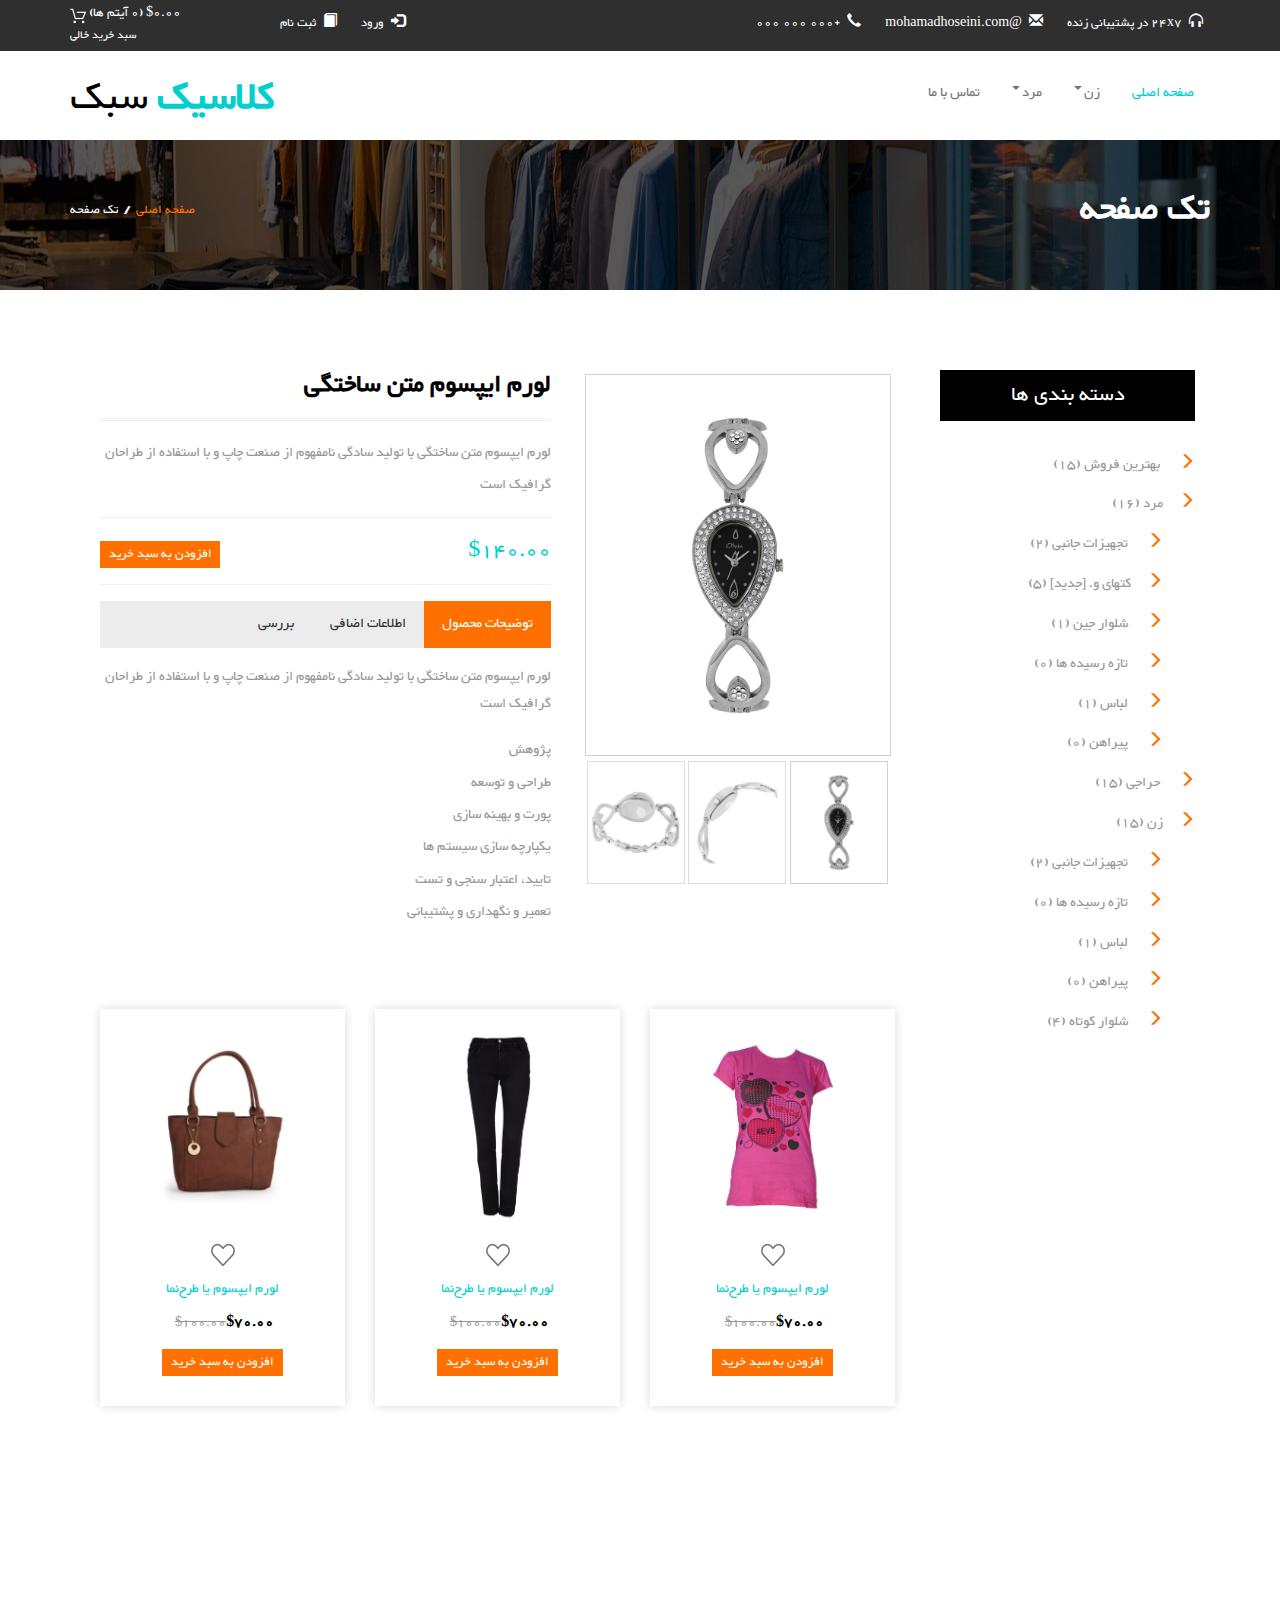
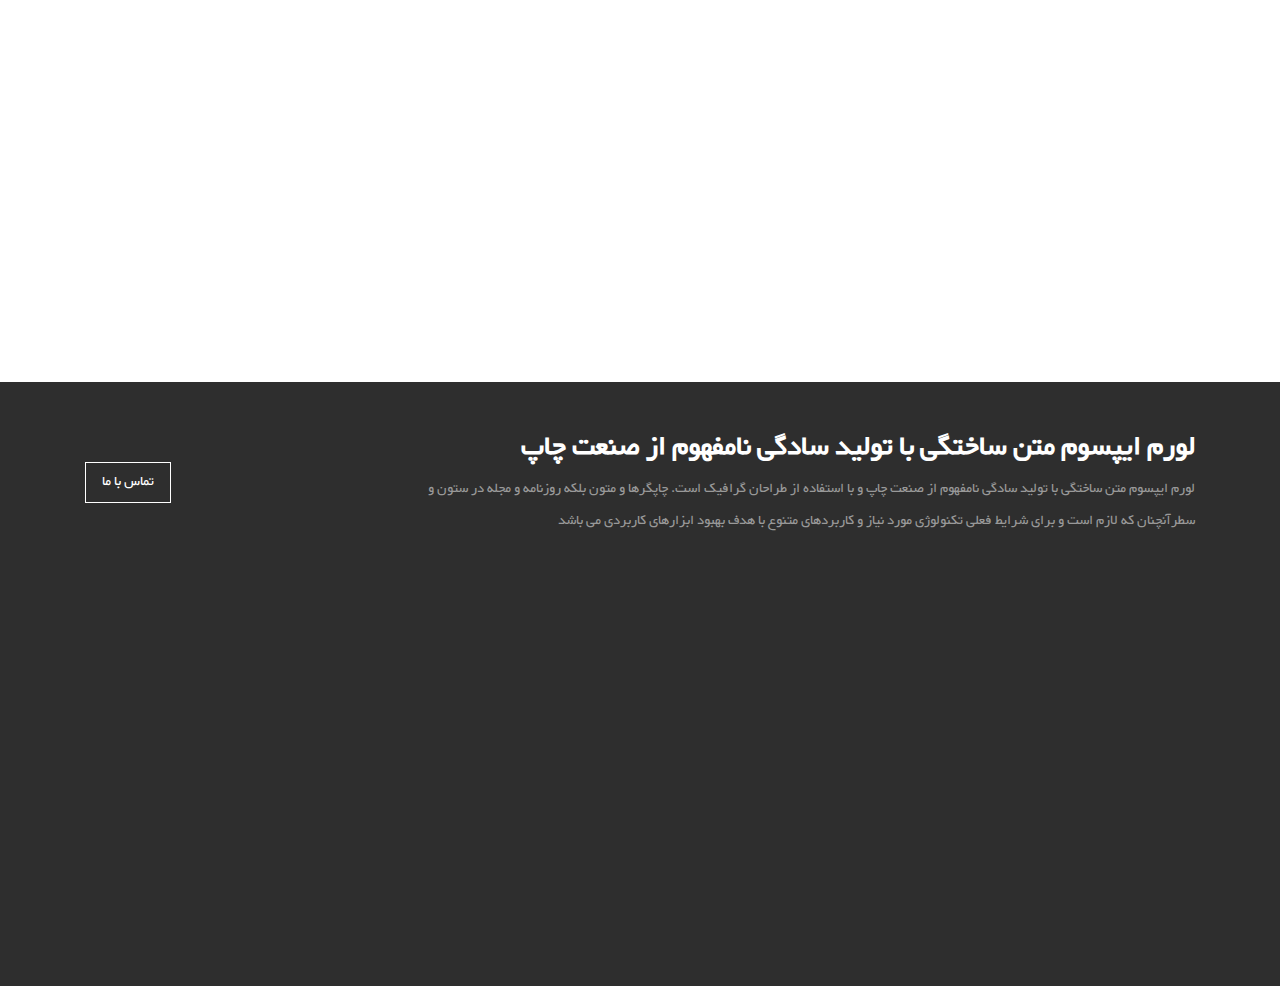
<file: single.html>
<!DOCTYPE html>
<html>

<head>
    <title> تک صفحه</title>
    <!-- for-mobile-apps -->
    <meta name="viewport" content="width=device-width, initial-scale=1">
    <meta http-equiv="Content-Type" content="text/html; charset=utf-8" />
    <meta name="keywords" content="Classic Style Responsive web template, Bootstrap Web Templates, Flat Web Templates, Android Compatible web template, 
Smartphone Compatible web template, free webdesigns for Nokia, Samsung, LG, SonyEricsson, Motorola web design" />
    <script type="application/x-javascript">
        addEventListener("load", function() {
            setTimeout(hideURLbar, 0);
        }, false);

        function hideURLbar() {
            window.scrollTo(0, 1);
        }
    </script>
    <!-- //for-mobile-apps -->
    <link href="css/bootstrap.css" rel="stylesheet" type="text/css" media="all" />
    <link href="css/style.css" rel="stylesheet" type="text/css" media="all" />
    <!-- js -->
    <script src="js/jquery.min.js"></script>
    <!-- //js -->
    <!-- cart -->
    <script src="js/simpleCart.min.js"></script>
    <!-- cart -->
    <!-- for bootstrap working -->
    <script type="text/javascript" src="js/bootstrap-3.1.1.min.js"></script>
    <!-- //for bootstrap working -->
    <!-- animation-effect -->
    <link href="css/animate.min.css" rel="stylesheet">
    <script src="js/wow.min.js"></script>
    <script>
        new WOW().init();
    </script>
    <!-- //animation-effect -->
    <link href='//fonts.googleapis.com/css?family=Cabin:400,500,600,700' rel='stylesheet' type='text/css'>
    <link href='//fonts.googleapis.com/css?family=Lato:400,100,300,700,900' rel='stylesheet' type='text/css'>
</head>

<body>
    <!-- header -->
    <div class="header">
        <div class="header-grid">
            <div class="container">
                <div class="header-right animated wow fadeInRight" data-wow-delay=".5s">
                    <ul>
                        <li><i class="glyphicon glyphicon-headphones"></i><a href="#">24x7 در پشتیبانی زنده</a></li>
                        <li><i class="glyphicon glyphicon-envelope"></i><a href="#">@mohamadhoseini.com</a></li>
                        <li><i class="glyphicon glyphicon-earphone"></i>+000 000 000</li>

                    </ul>
                </div>
                <div class="header-left animated wow fadeInLeft" data-wow-delay=".5s">
                    <div class="header-left1 ">
                        <ul>

                            <li><i class="glyphicon glyphicon-log-in"></i><a href="login.html">ورود</a></li>
                            <li><i class="glyphicon glyphicon-book"></i><a href="register.html">ثبت نام</a></li>
                        </ul>
                    </div>
                    <div class="header-left2">
                        <div class="cart box_1">
                            <a href="checkout.html">
                                <h3>
                                    <div class="total">
                                        <span class="simpleCart_total"></span> (<span id="simpleCart_quantity" class="simpleCart_quantity"></span> آیتم ها)</div>
                                    <img src="images/cart.png" alt="" />
                                </h3>
                            </a>
                            <p><a href="javascript:;" class="simpleCart_empty">سبد خرید خالی</a></p>
                            <div class="clearfix"> </div>
                        </div>
                    </div>
                    <div class="clearfix"> </div>
                </div>
                <div class="clearfix"> </div>
            </div>
        </div>
        <div class="container">
            <div class="logo-nav">

                <nav class="navbar navbar-default">
                    <!-- Brand and toggle get grouped for better mobile display -->
                    <div class="navbar-header nav_2">
                        <button type="button" class="navbar-toggle collapsed navbar-toggle1" data-toggle="collapse" data-target="#bs-megadropdown-tabs">
							<span class="sr-only">تعویض ناوبری</span>
							<span class="icon-bar"></span>
							<span class="icon-bar"></span>
							<span class="icon-bar"></span>
						</button>
                        <div class="navbar-brand logo-nav-right wow fadeInRight animated" data-wow-delay=".5s">
                            <h1 class="animated wow pulse" data-wow-delay=".5s"><a href="index.html">
کلاسیک<span>
سبک</span></a></h1>
                        </div>

                    </div>
                    <div class="collapse navbar-collapse" id="bs-megadropdown-tabs">
                        <ul class="nav navbar-nav">
                            <li class="active"><a href="index.html" class="act">صفحه اصلی</a></li>
                            <!-- Mega Menu -->
                            <li class="dropdown">
                                <a href="#" class="dropdown-toggle" data-toggle="dropdown">زن<b class="caret"></b></a>
                                <ul class="dropdown-menu multi">
                                    <div class="row">
                                        <div class="col-sm-4">
                                            <ul class="multi-column-dropdown">
                                                <h6>زیر منو 1</h6>

                                                <li><a href="products.html">
تجهیزات جانبی</a></li>
                                                <li><a href="products.html">
کیف</a></li>
                                                <li><a href="products.html">کلاه و شال گردن</a></li>
                                                <li><a href="products.html">مانتو و شلوار</a></li>

                                            </ul>
                                        </div>
                                        <div class="col-sm-4">
                                            <ul class="multi-column-dropdown">
                                                <h6>زیر منو 2</h6>
                                                <li><a href="products.html">
کت و پالتو</a></li>
                                                <li><a href="products.html">
شلوار جین</a></li>
                                                <li><a href="products.html">
جواهرات و اشیای قیمتی</a></li>
                                                <li><a href="products.html">
لباس و ژاکت</a></li>
                                                <li><a href="products.html">
کاپشن چرم</a></li>
                                                <li><a href="products.html">
آستین بلند تی شرت</a></li>

                                            </ul>
                                        </div>
                                        <div class="col-sm-4">
                                            <ul class="multi-column-dropdown">
                                                <h6>زیر منو 3</h6>
                                                <li><a href="products.html">
پیراهن</a></li>
                                                <li><a href="products.html">
کفش، چکمه و مربیان</a></li>
                                                <li><a href="products.html">
عینک افتابی</a></li>
                                                <li><a href="products.html">کفش</a></li>
                                                <li><a href="products.html">
لباس شنا</a></li>
                                                <li><a href="products.html">زیورالات</a></li>

                                            </ul>
                                        </div>
                                        <div class="clearfix"></div>
                                    </div>
                                    <div class="row-top">
                                        <div class="col-sm-6 row1">
                                            <a href="products.html"><img src="images/me.jpg" alt="" class="img-responsive"></a>
                                        </div>
                                        <div class=" col-sm-6 row2">
                                            <a href="products.html"><img src="images/me1.jpg" alt="" class="img-responsive"></a>
                                        </div>
                                        <div class="clearfix"></div>
                                    </div>
                                </ul>
                            </li>
                            <li class="dropdown">
                                <a href="#" class="dropdown-toggle" data-toggle="dropdown">مرد<b class="caret"></b></a>
                                <ul class="dropdown-menu multi multi1">
                                    <div class="row">
                                        <div class="col-sm-4">
                                            <ul class="multi-column-dropdown">
                                                <h6>زیر منو 1</h6>

                                                <li><a href="products1.html">
تجهیزات جانبی</a></li>
                                                <li><a href="products1.html">
کیف</a></li>
                                                <li><a href="products1.html">کلاه و شال گردن</a></li>
                                                <li><a href="products1.html">مانتو شلوار</a></li>

                                            </ul>
                                        </div>
                                        <div class="col-sm-4">
                                            <ul class="multi-column-dropdown">
                                                <h6>زیر منو 2</h6>
                                                <li><a href="products.html">
کت و پالتو</a></li>
                                                <li><a href="products.html">
شلوار جین</a></li>
                                                <li><a href="products.html">
جواهرات و اشیای قیمتی</a></li>
                                                <li><a href="products.html">
لباس و ژاکت</a></li>
                                                <li><a href="products.html">
کاپشن چرم</a></li>
                                                <li><a href="products.html">
آستین بلند تی شرت</a></li>

                                            </ul>
                                        </div>
                                        <div class="col-sm-4">
                                            <ul class="multi-column-dropdown">
                                                <h6>زیر منو 3</h6>
                                                <li><a href="products.html">
پیراهن</a></li>
                                                <li><a href="products.html">
کفش، چکمه و مربیان</a></li>
                                                <li><a href="products.html">
عینک افتابی</a></li>
                                                <li><a href="products.html">کفش</a></li>
                                                <li><a href="products.html">
لباس شنا</a></li>
                                                <li><a href="products.html">زیورالات</a></li>

                                            </ul>
                                        </div>
                                        <div class="clearfix"></div>
                                    </div>
                                    <div class="row-top">
                                        <div class="col-sm-6 row1">
                                            <a href="products1.html"><img src="images/me2.jpg" alt="" class="img-responsive"></a>
                                        </div>
                                        <div class=" col-sm-6 row2">
                                            <a href="products1.html"><img src="images/me3.jpg" alt="" class="img-responsive"></a>
                                        </div>
                                        <div class="clearfix"></div>
                                    </div>
                                </ul>
                            </li>

                            <li><a href="contact.html">تماس با ما</a></li>
                        </ul>
                    </div>
                </nav>
            </div>

        </div>
    </div>
    <!-- //header -->
    <!--banner-->
    <div class="banner-top">
        <div class="container">
            <h2 class="animated wow fadeInRight" data-wow-delay=".5s">تک صفحه</h2>
            <h3 class="animated wow fadeInLeft" data-wow-delay=".5s"><a href="index.html">صفحه اصلی</a><label>/</label>تک صفحه</h3>
            <div class="clearfix"> </div>
        </div>
    </div>
    <!--content-->
    <div class="product">
        <div class="container">
            <div class="col-md-3 product-bottom ">
                <!--categories-->
                <div class="categories animated wow fadeInUp animated" data-wow-delay=".5s">
                    <h3>دسته بندی ها</h3>
                    <ul class="cate">
                        <li><i class="glyphicon glyphicon-menu-left"></i><a href="products.html">
بهترین فروش</a> <span>(15)</span></li>
                        <li><i class="glyphicon glyphicon-menu-left"></i><a href="products.html">مرد</a> <span>(16)</span></li>
                        <ul>
                            <li><i class="glyphicon glyphicon-menu-left"></i><a href="products.html">
تجهیزات جانبی</a> <span>(2)</span></li>
                            <li><i class="glyphicon glyphicon-menu-left"></i><a href="products.html">کتهای و. [جدید]</a> <span>(5)</span></li>
                            <li><i class="glyphicon glyphicon-menu-left"></i><a href="products.html">
شلوار جین</a> <span>(1)</span></li>
                            <li><i class="glyphicon glyphicon-menu-left"></i><a href="products.html">
تازه رسیده ها</a> <span>(0)</span></li>
                            <li><i class="glyphicon glyphicon-menu-left"></i><a href="products.html">
لباس</a> <span>(1)</span></li>
                            <li><i class="glyphicon glyphicon-menu-left"></i><a href="products.html">
پیراهن</a> <span>(0)</span></li>
                        </ul>
                        <li><i class="glyphicon glyphicon-menu-left"></i><a href="products.html">
حراجی</a> <span>(15)</span></li>
                        <li><i class="glyphicon glyphicon-menu-left"></i><a href="products.html">زن</a> <span>(15)</span></li>
                        <ul>
                            <li><i class="glyphicon glyphicon-menu-left"></i><a href="products.html">
تجهیزات جانبی</a> <span>(2)</span></li>
                            <li><i class="glyphicon glyphicon-menu-left"></i><a href="products.html">
تازه رسیده ها</a> <span>(0)</span></li>
                            <li><i class="glyphicon glyphicon-menu-left"></i><a href="products.html">
لباس</a> <span>(1)</span></li>
                            <li><i class="glyphicon glyphicon-menu-left"></i><a href="products.html">
پیراهن</a> <span>(0)</span></li>
                            <li><i class="glyphicon glyphicon-menu-left"></i><a href="products.html">
شلوار کوتاه</a> <span>(4)</span></li>
                        </ul>
                    </ul>
                </div>
                <!--//menu-->
                <!--price-->
                <div class="price animated wow fadeInUp animated" data-wow-delay=".5s">
                    <h3>
                        حدود قیمت</h3>
                    <div class="price-head">
                        <div class="col-md-6 price-head1">
                            <div class="price-top1">
                                <span class="price-top">$</span>
                                <input type="text" value="0">
                            </div>
                        </div>
                        <div class="col-md-6 price-head2">
                            <div class="price-top1">
                                <span class="price-top">$</span>
                                <input type="text" value="500">
                            </div>
                        </div>
                        <div class="clearfix"></div>
                    </div>
                </div>
                <!--//price-->
                <!--colors-->
                <div class="colors animated wow fadeInRight animated" data-wow-delay=".5s">
                    <h3>رنگ ها</h3>

                    <div class="color-top">
                        <ul>
                            <li><a href="#"><i></i></a></li>
                            <li><a href="#"><i class="color1"></i></a></li>
                            <li><a href="#"><i class="color2"></i></a></li>
                            <li><a href="#"><i class="color3"></i></a></li>
                            <li><a href="#"><i class="color4"></i></a></li>
                            <li><a href="#"><i class="color5"></i></a></li>
                            <li><a href="#"><i class="color6"></i></a></li>
                            <li><a href="#"><i class="color7"></i></a></li>
                        </ul>
                    </div>
                </div>


                <!--//colors-->
                <div class="sellers animated wow fadeInUp" data-wow-delay=".5s">

                    <h3 class="best">
                        بهترین فروشندگان</h3>
                    <div class="product-head">
                        <div class="product-go">
                            <div class=" fashion-grid">
                                <a href="single.html"><img class="img-responsive " src="images/pcc.jpg" alt=""></a>

                            </div>
                            <div class=" fashion-grid1">
                                <h6 class="best2"><a href="single.html">

لورم ایپسوم </a></h6>
                                <span class=" price-in1"> <del>$50.00</del>$40.00</span>
                                <p>لورم ایپسوم متن ساختگی با تولید سادگی نامفهوم از صنعت چاپ</p>
                            </div>

                            <div class="clearfix"> </div>
                        </div>
                        <div class="product-go">
                            <div class=" fashion-grid">
                                <a href="single.html"><img class="img-responsive " src="images/pcc1.jpg" alt=""></a>

                            </div>
                            <div class=" fashion-grid1">
                                <h6 class="best2"><a href="single.html">

لورم ایپسوم  </a></h6>
                                <span class=" price-in1"> <del>$50.00</del>$40.00</span>
                                <p>لورم ایپسوم متن ساختگی با تولید سادگی نامفهوم از صنعت چاپ</p>
                            </div>
                            <div class="clearfix"> </div>
                        </div>

                    </div>
                </div>
                <!---->
            </div>
            <div class="col-md-9 animated wow fadeInLeft" data-wow-delay=".5s">
                <div class="col-md-5 grid-im">
                    <div class="flexslider" dir=ltr>
                        <ul class="slides">
                            <li data-thumb="images/si.jpg">
                                <div class="thumb-image"> <img src="images/si.jpg" data-imagezoom="true" class="img-responsive"> </div>
                            </li>
                            <li data-thumb="images/si1.jpg">
                                <div class="thumb-image"> <img src="images/si1.jpg" data-imagezoom="true" class="img-responsive"> </div>
                            </li>
                            <li data-thumb="images/si2.jpg">
                                <div class="thumb-image"> <img src="images/si2.jpg" data-imagezoom="true" class="img-responsive"> </div>
                            </li>
                        </ul>
                    </div>
                </div>
                <div class="col-md-7 single-top-in">
                    <div class="span_2_of_a1 simpleCart_shelfItem">
                        <h3>لورم ایپسوم متن ساختگی</h3>
                        <p class="in-para">لورم ایپسوم متن ساختگی با تولید سادگی نامفهوم از صنعت چاپ و با استفاده از طراحان گرافیک است</p>
                        <div class="price_single">
                            <span class="reducedfrom item_price">$140.00</span>
                            <a href="#" data-text="Add To Cart" class="but-hover1 item_add">
افزودن به سبد خرید</a>
                            <div class="clearfix"></div>
                        </div>



                        <div class="clearfix"> </div>
                    </div>
                    <!----- tabs-box ---->
                    <div class="sap_tabs">
                        <div id="horizontalTab" style="display: block; width: 100%; margin: 0px;">
                            <ul class="resp-tabs-list">
                                <li class="resp-tab-item " aria-controls="tab_item-0" role="tab"><span>
توضیحات محصول</span></li>
                                <li class="resp-tab-item" aria-controls="tab_item-1" role="tab"><span>
اطلاعات اضافی</span></li>
                                <li class="resp-tab-item" aria-controls="tab_item-2" role="tab"><span>
بررسی</span></li>
                                <div class="clearfix"></div>
                            </ul>
                            <div class="resp-tabs-container">
                                <h2 class="resp-accordion resp-tab-active" role="tab" aria-controls="tab_item-0"><span class="resp-arrow"></span> توضیحات محصول</h2>
                                <div class="tab-1 resp-tab-content resp-tab-content-active" aria-labelledby="tab_item-0" style="display:block">
                                    <div class="facts">
                                        <p>لورم ایپسوم متن ساختگی با تولید سادگی نامفهوم از صنعت چاپ و با استفاده از طراحان گرافیک است</p>
                                        <ul>
                                            <li>
                                                پژوهش</li>
                                            <li>
                                                طراحی و توسعه</li>
                                            <li>
                                                پورت و بهینه سازی</li>
                                            <li>
                                                یکپارچه سازی سیستم ها</li>
                                            <li>
                                                تایید، اعتبار سنجی و تست</li>
                                            <li>
                                                تعمیر و نگهداری و پشتیبانی</li>
                                        </ul>
                                    </div>

                                </div>
                                <h2 class="resp-accordion" role="tab" aria-controls="tab_item-1"><span class="resp-arrow"></span> اطلاعات اضافی</h2>
                                <div class="tab-1 resp-tab-content" aria-labelledby="tab_item-1">
                                    <div class="facts1">

                                        <div class="color">
                                            <p>رنگ</p>
                                            <span>
آبی، سیاه، قرمز</span>
                                            <div class="clearfix"></div>
                                        </div>
                                        <div class="color">
                                            <p>اندازه</p>
                                            <span>S, M, L, XL</span>
                                            <div class="clearfix"></div>
                                        </div>

                                    </div>
                                </div>
                                <h2 class="resp-accordion" role="tab" aria-controls="tab_item-2"><span class="resp-arrow"></span> بررسی
                                </h2>
                                <div class="tab-1 resp-tab-content" aria-labelledby="tab_item-2">
                                    <div class="comments-top-top">
                                        <div class="top-comment-right">
                                            <img class="img-responsive" src="images/co.png" alt="">
                                        </div>
                                        <div class="top-comment-left">
                                            <h6><a href="#">

لورم ایپسوم</a> - September 3, 2019</h6>

                                            <p>
                                                وای خوب!</p>
                                        </div>
                                        <div class="clearfix"> </div>
                                        <a class="add-re" href="single.html">
اضافه کردن نظر</a>
                                    </div>


                                </div>
                            </div>
                        </div>
                        <script src="js/easyResponsiveTabs.js" type="text/javascript"></script>
                        <script type="text/javascript">
                            $(document).ready(function() {
                                $('#horizontalTab').easyResponsiveTabs({
                                    type: 'default', //Types: default, vertical, accordion           
                                    width: 'auto', //auto or any width like 600px
                                    fit: true // 100% fit in a container
                                });
                            });
                        </script>
                        <!---->
                    </div>
                </div>
                <!----->
                <div class="clearfix"> </div>
                <div class=" col-md-si">
                    <div class="col-sm-4 item-grid simpleCart_shelfItem">
                        <div class="grid-pro">
                            <div class=" grid-product ">
                                <figure>
                                    <a href="single.html">
                                        <div class="grid-img">
                                            <img src="images/pr1.jpg" class="img-responsive" alt="">
                                        </div>
                                        <div class="grid-img">
                                            <img src="images/pr.jpg" class="img-responsive" alt="">
                                        </div>
                                    </a>
                                </figure>
                            </div>
                            <div class="women">
                                <a href="#"><img src="images/ll.png" alt=""></a>
                                <h6><a href="single.html">

لورم ایپسوم یا طرح‌نما</a></h6>
                                <p><del>$100.00</del><em class="item_price">$70.00</em></p>
                                <a href="#" data-text="Add To Cart" class="but-hover1 item_add">
افزودن به سبد خرید</a>
                            </div>
                        </div>
                    </div>

                    <div class="col-sm-4 item-grid simpleCart_shelfItem">
                        <div class="grid-pro">
                            <div class=" grid-product ">
                                <figure>
                                    <a href="single.html">
                                        <div class="grid-img">
                                            <img src="images/pr3.jpg" class="img-responsive" alt="">
                                        </div>
                                        <div class="grid-img">
                                            <img src="images/pr2.jpg" class="img-responsive" alt="">
                                        </div>
                                    </a>
                                </figure>
                            </div>
                            <div class="women">
                                <a href="#"><img src="images/ll.png" alt=""></a>
                                <h6><a href="single.html">

لورم ایپسوم یا طرح‌نما</a></h6>
                                <p><del>$100.00</del><em class="item_price">$70.00</em></p>
                                <a href="#" data-text="Add To Cart" class="but-hover1 item_add">افزودن به سبد خرید</a>
                            </div>
                        </div>
                    </div>
                    <div class="col-sm-4 item-grid simpleCart_shelfItem">
                        <div class="grid-pro">
                            <div class=" grid-product ">
                                <figure>
                                    <a href="single.html">
                                        <div class="grid-img">
                                            <img src="images/pr5.jpg" class="img-responsive" alt="">
                                        </div>
                                        <div class="grid-img">
                                            <img src="images/pr4.jpg" class="img-responsive" alt="">
                                        </div>
                                    </a>
                                </figure>
                            </div>
                            <div class="women">
                                <a href="#"><img src="images/ll.png" alt=""></a>
                                <h6><a href="single.html">

لورم ایپسوم یا طرح‌نما</a></h6>
                                <p><del>$100.00</del><em class="item_price">$70.00</em></p>
                                <a href="#" data-text="Add To Cart" class="but-hover1 item_add">افزودن به سبد خرید</a>
                            </div>
                        </div>
                    </div>
                    <div class="clearfix"> </div>
                </div>
            </div class="clearfix">
        </div>
    </div>
    </div>
    <!--//products-->
    <div class="social animated wow fadeInUp" data-wow-delay=".1s">
        <div class="container">
            <div class="col-sm-3 social-ic">
                <a href="#">FACEBOOK</a>
            </div>
            <div class="col-sm-3 social-ic">
                <a href="#">TWITTER</a>
            </div>
            <div class="col-sm-3 social-ic">
                <a href="#">GOOGLE+</a>
            </div>
            <div class="col-sm-3 social-ic">
                <a href="#">PINTEREST</a>
            </div>
            <div class="clearfix"></div>
        </div>
    </div>

    <!-- footer -->
    <div class="footer">
        <div class="container">
            <div class="footer-top">
                <div class="col-md-9 footer-top1">
                    <h4>لورم ایپسوم متن ساختگی با تولید سادگی نامفهوم از صنعت چاپ</h4>
                    <p>لورم ایپسوم متن ساختگی با تولید سادگی نامفهوم از صنعت چاپ و با استفاده از طراحان گرافیک است. چاپگرها و متون بلکه روزنامه و مجله در ستون و سطرآنچنان که لازم است و برای شرایط فعلی تکنولوژی مورد نیاز و کاربردهای متنوع با هدف بهبود ابزارهای
                        کاربردی می باشد</p>
                </div>
                <div class="col-md-3 footer-top2">
                    <a href="contact.html">تماس با ما</a>
                </div>
                <div class="clearfix"> </div>
            </div>
            <div class="footer-grids">
                <div class="col-md-4 footer-grid animated wow fadeInRight" data-wow-delay=".5s">
                    <h3>درباره ما</h3>
                    <p>لورم ایپسوم متن ساختگی با تولید سادگی نامفهوم از صنعت چاپ <span>لورم ایپسوم متن ساختگی با تولید سادگی نامفهوم از صنعت چاپ و با استفاده از طراحان گرافیک است</span></p>
                </div>
                <div class="col-md-4 footer-grid animated wow fadeInRight" data-wow-delay=".6s">
                    <h3>
                        اطلاعات تماس</h3>
                    <ul>
                        <li><i class="glyphicon glyphicon-map-marker"></i>فرهنگیان- خ جمهوری<span>ایران- همدان</span></li>
                        <li class="foot-mid"><i class="glyphicon glyphicon-envelope"></i><a href="#">info@mohamadhoseini.com</a></li>
                        <li><i class="glyphicon glyphicon-earphone"></i>+000 000 000</li>
                    </ul>
                </div>
                <div class="col-md-4 footer-grid animated wow fadeInRight" data-wow-delay=".7s">
                    <h3>
                        ثبت نام برای خبرنامه</h3>
                    <form>
                        <input type="text" placeholder="ایمیل" required="">
                        <input type="submit" value="ارسال">
                    </form>

                </div>

                <div class="clearfix"> </div>
            </div>

            <div class="copy-left animated wow fadeInUp" data-wow-delay=".5s">
                <p>کلیه حقوق مادی و معنوی برای سیدمحمدحسین حسینی محفوظ می باشد<a href="#"> سیدمحمدحسین حسینی</a></p>
            </div>
        </div>
    </div>
    <!-- //footer -->
    <script src="js/imagezoom.js"></script>

    <!-- jQuery (necessary for Bootstrap's JavaScript plugins) -->
    <script defer src="js/jquery.flexslider.js"></script>
    <link rel="stylesheet" href="css/flexslider.css" type="text/css" media="screen" />

    <script>
        // Can also be used with $(document).ready()
        $(window).load(function() {
            $('.flexslider').flexslider({
                animation: "slide",
                controlNav: "thumbnails"
            });
        });
    </script>

</body>

</html>
</file>
<file: css/style.css>
@font-face {
    font-family: "Yekan";
    src: url( "../fonts/W_YEKAN_0.TTF" );
    src: local( "?" ), url( "../fonts/W_YEKAN_0.TTF" )format( "truetype" );
}
*{
font-family:Yekan;
}

body{ 
direction:rtl;
}
html, body{
    font-size: 100%;
	background:	#fff;
	font-family: 'Cabin', sans-serif;
}
p{
	margin:0;
}
h1,h2,h3,h4,h5,h6{
	margin:0;
}
ul,label{
	margin:0;
	padding:0;
}
 a{
	transition:.5s ease-in-out;
	-webkit-transition:.5s ease-in-out;
	-moz-transition:.5s ease-in-out;
	-o-transition:.5s ease-in-out;
	-ms-transition:.5s ease-in-out;
}
/*-- header --*/
.header-grid{
	padding:0.3em 0;
	background: #2f2f2f;
	/*-
	border-bottom:1px solid #DEDEDE;
	-*/
}
.logo-nav{
	padding:1em 0;
}
.header-right{
	float:right;
	margin-top: 7px;
}
.header-right ul li,.header-left ul li{
	display:inline-block;
	font-size:14px;
	color:#fff;
	margin: 0 1em;
}
.header-right ul li i,.header-left ul li i{
	right:-.5em;
}
.header-right ul li a,.header-left ul li a{
	text-decoration:none;
	color:#fff;
}
.header-right ul li a:hover,.header-left ul li a:hover{
	color:#FF7000;
}
.header-left1{
	float:right;
	margin-top: 7px;
}
.header-left2{
	float:left;
}
.header-left {
    float: left;
	width: 30%;
}
.logo-nav-right {
    padding: 0;
	height:auto;
}
.logo-nav-right h1 {
	font-size:2.5em;
   text-transform: uppercase;
    font-family: 'Lato', sans-serif;
    font-weight: 700;
}
.logo-nav-right h1 a{
	
	    color:#01CFCF;
    text-decoration: none;
    
}
.logo-nav-right h1 a span{
    color: #000;
	font-weight: 300;
}

.logo-nav-right1 ul li a{
	font-size:1em;
    color: #222;
    text-decoration: none;
	padding: 0;
    margin: 0 1em;
}
.logo-nav-right1 ul li.active a.act{
	color:#01CFCF !important;
}
ul.nav.navbar-nav {
    float: right;
}
ul.nav.navbar-nav  li a{
   padding:0;
   margin:1em;
}
.navbar-default .navbar-nav > .active > a, .navbar-default .navbar-nav > .active > a:hover, 
.navbar-default .navbar-nav > .active > a:focus {
    color: #01CFCF;
}
/*----*/
.box_1 {
  float: left;
}
.box_1 h3 {
  color:#fff;
  font-size: 0.9em;
  margin: 0;
}
.total {
  display: inline-block;
  vertical-align: middle;
}
.box_1 a img {
  margin: 3px 0 0 0px;
}
.box_1 p {
	margin: 0;
    color: #fff;
    font-size: 14px;
}
a.simpleCart_empty {
	color:#fff;
    font-size: 13px;
    text-decoration: none;
    text-align: left;
    display: block;
}
.multi-column-dropdown li a {
    color: #999 !important;
}
.navbar-default .navbar-nav > .active > a, .navbar-default .navbar-nav > .active > a:hover, .navbar-default .navbar-nav > .active > a:focus {
    background-color: transparent;
}
.navbar-default .navbar-collapse, .navbar-default .navbar-form {
    border: none;
}
.nav .open > a{
    color: #01CFCF;
}
.navbar-default {
    background: none;
    border: none;
}
.navbar-collapse {
    padding: 0;
}
ul.multi-column-dropdown h6 {
    font-size: 1.5em;
    color:#222222;
    margin: 0 0 1em;
    padding-bottom: 1em;
    border-bottom: 1px solid #E4E4E4;
    text-transform: capitalize;
}
.multi-column-dropdown li {
    list-style-type: none;
    margin: 7px 0;
}
.multi-column-dropdown li a {
    display: block;
    clear: both;
    line-height: 1.428571429;
    color: #999 !important;
    white-space: normal;
	font-weight:500 !important;
}
.multi-column-dropdown li a:hover {
    color: #FF7000 !important;
}
.dropdown-menu.multi {
    min-width: 700px;
    padding: 30px 30px;
}
.nav .open > a, .nav .open > a:hover, .nav .open > a:focus {
    background: none;
    border: none;
}
.navbar-default .navbar-nav > .open > a, .navbar-default .navbar-nav > .open > a:hover, .navbar-default .navbar-nav > .open > a:focus {
    background-color: transparent;
}
.nav > li > a:hover {
    background: none;
	color:#01CFCF !important;
}

.navbar {
    min-height: auto;
    margin-bottom: 0px;
}
.dropdown-menu {
    top: 131%;
    right: -159%;
}
.multi1{
	right: -330%;
}
.row1 {
    padding-right: 0;
	padding-left:7px;
}
.row2{
	padding-left: 0;
	padding-right:7px;
}
.row-top {
    margin-top: 1em;
}
/*-- //header --*/
/*-- banner section --*/
#slideshow-controller {
  position: absolute;
  bottom: 10px;
  right: 45%;
}
#slideshow-banner ul { 
	position: relative; 
}
#slideshow-banner ul .slideshow-item { 
	position: absolute; 
}
#controller-right {
  position: absolute;
  right: 2%;
  top: 45%;
  cursor: pointer;
}
#controller-left {
  position: absolute;
  left: 2%;
  top: 45%;
  cursor: pointer;
}
.controller-item {
  display: inline-block;
  width: 10px;
  height: 10px;
  background: #f00;
  margin-left: 10px;
  border-radius: 10px;
  opacity: 0.5;
  cursor: pointer;
}
.controller-item-hover {
  opacity: 1;
  background: #ccc;
  transform: rotateX(360deg);
  transition: transform 2s;
}
.slideshow-transform {
  transform: scale(1.5, 1.5);
  transition: transform 5s;
}
* 	{ 
	margin:0; 
	padding:0; 
}
div#slideshow-banner { 
	height:500px; 
	width:100%; 
	overflow:hidden; 
	position:relative; 
	margin:0px auto; 
}
div#slideshow-banner ul ,div#slideshow-banner ul li { 
	width:100%; 
	height:100%; 
}
div#slideshow-banner ul li img{
	width:100%;
	height:100%;
} 
ul li {
	list-style-type:none;
}
/*-- /banner section --*/
#flexiselDemo1 ,#flexiselDemo2{
	display: none;
}
.nbs-flexisel-container {
	position: relative;
	max-width: 100%;
}
.nbs-flexisel-ul {
	position: relative;
	width: 9999px;
	list-style-type: none;
	text-align:center;
}
.nbs-flexisel-inner {
	overflow: hidden;
	width:90%;
	margin: 0 auto;
}
.nbs-flexisel-item {
	float: left;
	position: relative;
	line-height: 0px;
}
.nbs-flexisel-item > img {
	cursor: pointer;
	position: relative;	
}
/*---- Navigation ---*/
.nbs-flexisel-nav-right, .nbs-flexisel-nav-left {
	width:40px;
	height:40px;
	position: absolute;
	cursor: pointer;
	z-index: 100;
}
.nbs-flexisel-nav-right {
	left: 8px;
	background: url(../images/ar.png) no-repeat 0px 0px ;
}
.nbs-flexisel-nav-left {
	right: 0px;
	background: url(../images/ar1.png) no-repeat 0px 0px;
}
.banner-left {
        width: 39%;
    background: rgba(0, 0, 0, 0.59);
    height: auto;
    min-height: 590px;
}
.banner-grid{
	background:#fff;
	width:50%;
	margin:4.5em auto;
}
.banner-grid h2{
	background:#000;
	padding:0.4em 0;
	color:#fff;
	font-size:1.7em;
	font-family: 'Yekan','Lato', sans-serif;
}
.wome{
	padding:2em ;
}
/*-- /banner section --*/

.banner{
    min-height: 590px;
    background:  url(../images/15.jpg) no-repeat;
	width:100%;
	background-size:cover;
}
.ba-price{
	line-height:1.3em ;
}

/*--content--*/
.col-pic{
	position:absolute;
	top:0;
	background:rgba(0, 0, 0, 0.42);
	width:100%;
	height:100%;
	text-align:center;
	padding-top: 13.5em;
}
.col-pic p{
	color:#fff;
	font-size:1.1em;
}
.col-pic h5{
	color: #01CFCF;
    font-size: 3em;
    font-family: 'Yekan','Lato', sans-serif;
}

/*--//--*/
.col-m1 {
    padding: 0;
}
.col-2 {
    padding: 0;
}
.col-m2 {
    padding: 0;
    background: #D6D6D6;
}
.col-p {
    padding:2.9em 2em;
	text-align:left;
}
.col-p h5{
	color:#000;
	font-size:2.2em;
    font-family: 'Yekan','Lato', sans-serif;
    font-weight: 700;	
}
.col-p p{
	color:#999;
	font-size:1em;
    line-height: 1.8em;
    margin: 0.5em 0 1em;	
}

a.shop {
  position: relative;
  overflow: hidden;
  color: #01CFCF;
  text-decoration: none;
  border-bottom: 2px solid #01CFCF;
  font-weight: normal;
  line-height: normal;
  font-size: 1.1em;
    text-decoration: none;
}
a.shop:before {
  -moz-transition: max-width 0.2s ease-out;
  -o-transition: max-width 0.2s ease-out;
  -webkit-transition: max-width 0.2s ease-out;
  transition: max-width 0.2s ease-out;
  content: attr(data-hover);
  position: absolute;
  top: 0;
  right: 0;
  overflow: hidden;
  white-space: nowrap;
  max-width: 0;
  color: #000;
}
a.shop:hover:before {
  max-width: 100%;
}
a.shop:before {
  border-bottom: 2px solid #000;
}
/*----*/

/*----*/
.col-md1 {
    padding: 0;
}
.col-md2 {
    padding: 3.8em 2.5em;
}
.women {
    text-align: center;
	    margin-top: 1em;
}
.women h6 {
    font-size: 1.15em;
	margin-top:0.4em;
	font-family: 'Lato', sans-serif;
}
.women h6 a{
    color:#01CFCF;
	text-decoration:none;
}
.women h6 a:hover {
    color: #000000;
}
.women p {
    font-size: 1em;
    color: #999;
    margin: 0.9em 0;
}
.women p del{
    font-size: 0.9em;
	margin-left:4px;
}
em.item_price {
    font-style: normal;
    color: #000;
    font-weight: 600;
}

.but,
[class*="but-"] {
	position: relative;
	display: inline-block;
	overflow: hidden;
	padding: 0 0.6em;
	height: 27px;
	font: 300 1em/3.5em 'Cabin', sans-serif;
	text-decoration: none;
      line-height: 1.9em;
	color: #fff;
	background: #FF7000;
	-moz-transition: ease 0.35s all;
	-ms-transition: ease 0.35s all;
	-o-transition: ease 0.35s all;
	-webkit-transition: ease 0.35s all;
	transition: ease 0.35s all;
	text-decoration:none;
	font-size:0.9em;
	font-family:'Yekan';
}
.but:hover,
[class*="but-"]:hover {
	background:#01CFCF;
	color:#fff;
	text-decoration:none;
}

.but-hover1:hover {
	line-height: 7.4em;
}
.but-hover1:before {
	content: attr(data-text);
	color: #fff;
	position: absolute;
	top: -2.75em;
}
/*-----*/
.item {
    padding: 2em;
}
 a.shop-2{
    text-decoration: none;
    color: #000;
    border-bottom: 1px solid #000;
    font-size: 1.2em;
    display: inline-block;
    transform: rotate(90deg);
    position: absolute;
    top: 42%;
    left: 0%;
}
 a.shop-2:hover{
    color: #01CFCF;
    border-bottom: 1px solid #01CFCF;
}

/*--social--*/
.social {
    padding: 5em 0;
}
.social a{
    color:#000;
	font-size:2em;
	    text-decoration: none;
}
/*--social--*/

/* Shop */

.grid-pro .grid-product figure {
  position: relative;
  display: block;
  overflow: hidden;
  margin: 0 0 20px 0;
  width: 100%;
}
.grid-pro .grid-product figure:hover .grid-img + .grid-img{
  left: 100%;
}


.grid-pro .grid-product figure > a {
  display: block;
  float: right;
  width: 100%;
  z-index: 1;
}
.grid-pro .grid-product figure > a .grid-img {
  width: 100%;
  line-height: 0;
  will-change: left;
  -moz-transform: translateZ(0);
  -webkit-transform: translateZ(0);
  transform: translateZ(0);
}
.grid-pro .grid-product figure > a .grid-img img {
  width: 100%;
}
.grid-pro .grid-product figure > a .grid-img + .grid-img {
  position: absolute;
  top: 0;
  left: 0;
  -moz-transition: left 0.7s cubic-bezier(0.75, 0, 0.175, 1), opacity 0.7s cubic-bezier(0.75, 0, 0.175, 1);
  -o-transition: left 0.7s cubic-bezier(0.75, 0, 0.175, 1), opacity 0.7s cubic-bezier(0.75, 0, 0.175, 1);
  -webkit-transition: left 0.7s cubic-bezier(0.75, 0, 0.175, 1), opacity 0.7s cubic-bezier(0.75, 0, 0.175, 1);
  transition: left 0.7s cubic-bezier(0.75, 0, 0.175, 1), opacity 0.7s cubic-bezier(0.75, 0, 0.175, 1);
}
.grid-pro .grid-product figure > a .grid-img + .grid-img img {
  max-width: none;
}

.grid-product {
    width: 70%;
    margin: 0 auto;
}
/*-- footer --*/
.footer{
	background:#2E2E2E;
	padding:3em 0;
}
.footer-top1 h4{
    color: #fff;
    font-size: 2em;
	font-family: 'Yekan','Lato', sans-serif;
    font-weight: 700;
}
.footer-top1 p{
    color: #999;
    font-size: 1em;
    line-height: 2em;
    margin-top: 0.5em;
}
.footer-top2 {
    margin-top: 2em;
	text-align: left;
}
.footer-top2 a{
    color: #fff;
    font-size: 1em;
	padding:0.5em 1em;
	border:1px solid #fff;
	text-decoration:none;
	display: inline-block;
}
.footer-top2 a:hover{
    color: #fff;
	background:#01CFCF;
	text-decoration:none;
}
.footer-top {
    padding-bottom: 4em;
}
.footer-grid h3{
	font-size:2em;
	color:#fff;
	margin:0 0 1.5em;
    font-family: 'Yekan','Lato', sans-serif;
    font-weight: 700;	
}
.footer-grid p{
	font-size:14px;
	color:#999;
	line-height:1.8em;
	margin:0;
}
.footer-grid p span{
	display:block;
	margin:1em 0 0;
}
.footer-grid ul li{
	list-style-type:none;
	color:#999;
	font-size:1em;
}
.foot-mid {
    padding: 1em 0;
    margin: 1em 0;
    display: block;
    border-bottom: 1px solid rgba(193, 189, 189, 0.44);
    border-top: 1px solid rgba(193, 189, 189, 0.44);
}
.footer-grid ul li i{
	color: #999;
    margin-left: 1em;
}
.footer-grid ul li span{
	display:block;
	margin-right: 3em;
}
.footer-grid ul li a{
	color:#999;
	text-decoration:none;
}
.footer-grid ul li a:hover{
	color:#fff;
}

.footer-grid input[type="text"] {
    outline: none;
    padding: 14px 10px;
    color: #848484;
    font-size: 16px;
    border: 1px solid #dadada;
    width: 68%;
}
.footer-grid input[type="submit"] {
    color: #fff;
    background:#01CFCF;
    border: none;
    padding: 13px 20px 14px;
    font-size: 18px;
    outline: none;
    text-transform: uppercase;
    margin: 0 0 0 -4px;
}
.footer-grid input[type="submit"]:hover {
    background:#FF7000;
	    transition: .5s ease-in-out;
    -webkit-transition: .5s ease-in-out;
    -moz-transition: .5s ease-in-out;
    -o-transition: .5s ease-in-out;
    -ms-transition: .5s ease-in-out;
}
.copy-left p{
	text-align:center;
	color:#999;
	font-size:1em;
	line-height:1.8em;
}
.copy-left p a{
	color:#fff;
	text-decoration:none;
}
.copy-left p a:hover{
	color:#999;
}
.copy-left {
    padding-top: 4em;
}
/*-- //footer --*/
/*--product--*/
.banner-top{
	text-align: center;
    width: 100%;
    height: 150px;
    display: block;
    background: url(../images/back.jpg)no-repeat center;
    padding: 3em 0;
    background-size: cover;
}
.banner-top h2{
	font-size:2.5em;
	color:#fff;
	float:right;
	    font-family: 'Yekan','Lato', sans-serif;
    font-weight: 700;
	    text-transform: uppercase;
}
.banner-top h3{
	font-size:0.9em;
	color:#fff;
	margin-top:1em;
	float:left;
}
.banner-top h3 a{
	color:#FF7000;
}
.banner-top h3 label{
	margin:0 0.4em;
}
	
/*--banner--*/
.categories h3, .price h3, .colors h3 ,.sellers h3 {
    font-size: 1.5em;
    color: #FFFFFF;
    margin: 0;
    padding: .5em;
    background: #000000;
    text-transform: uppercase;
    text-align: center;
    letter-spacing: 3px;
    font-family: 'Yekan','Lato', sans-serif;
}
ul.cate,.price-head,.color-top{
    padding: 2em 0;
}
.product-head {
    padding: 2em 0 0;
}
.categories ul li {
    display: block;
    color: #999;
    font-size: 1em;
    margin-bottom: 1em;
}
.categories ul li i{
    margin-left: 1em;
	color: #FF7000;
}
.categories ul li a:hover {
    color: #01CFCF;
}
.categories ul li a {
    color: #999;
    text-decoration: none;
}
ul.cate ul {
    margin-right: 2em;
}
.price-head1{
	padding-right:0;
}
.price-head2{
	padding-left:0;
}
/*--price--*/
.price-top1 {
    border: 1px solid #999;
}
span.price-top {
    display: inline-block;
    color:#999;
    font-size: 1em;
	    padding: 3px 6px;
}
.price-top1 input[type="text"] {
    width: 75%;
	border: none;
	border-right: 1px solid #999;
        padding: 3px 6px;
    outline: none;
	color: #999;
    font-size: 1em;
}
/*--//price--*/
/*--color--*/
.color-top ul li{
	display:inline-block;
}
.color-top ul li a{
	text-decoration:none;
}
.color-top ul li a i{
	width: 30px;
    height: 30px;
    display: block;
    background: #d52685;
    margin: 0 6px 5px;
    border: 1px solid #8C8C8C;
}
.color-top ul li a i.color7{
    background: #553a99;
}
.color-top ul li a i.color1{
    background: #6cbc35;
}
.color-top ul li a i.color2{
    background: #fd9f3e;
}
.color-top ul li a i.color3{
    background: #08538c;
}
.color-top ul li a i.color4{
    background: #fff;
}
.color-top ul li a i.color5{
    background: #51B6F3;
}
.color-top ul li a i.color6{
    background: #F93333;
}
/*--//color--*/
/*----*/
.fashion-grid {
    float: right;
    width: 24%;
}
h6.best2 {
    font-size: 1.5em;
	font-family: 'Lato', sans-serif;
	    font-weight: 800;
}
h6.best2 a{
    color:#01CFCF;
	text-decoration:none;
}
h6.best2 a:hover {
    color: #FF7000;
}
.fashion-grid1 {
    float: left;
    width: 68%;
}
span.price-in1 {
    font-size: 1em;
    padding: 0.5em 0 0.2em;
    display: block;
    color: #000;
}
span.price-in1 del{
    font-size: 0.8em;
    color: #999;
	margin-left: 0.5em;
}
.fashion-grid1 p {
    font-size: 0.9em;
    line-height: 1.8em;
    color: #999;
}
.product-go{
	margin-bottom:1em;
}
/*----*/
.mens-toolbar p {
    color: #000;
    font-size: 1em;
	    display: inline-block;
}
.mens-toolbar p  select {
    color: #000;
    font-size: 0.9em;
    outline: none;
    cursor: pointer;
    padding: 0.3em;
	border:none;
}
.mens-toolbar {
    padding: 0 1em 1em;
}
.showing{
	margin:0 3em;
}
.product{
	padding:5em 0 0;
}
.item-gr{
	margin-bottom:2em;	
}
.item-gr:nth-child(7),.item-gr:nth-child(8),.item-gr:nth-child(9){
	margin-bottom:0em;	
}
.grid-pro {
    border: 1px solid #E2E2E2;
    border: 5px solid #ffffff;
    -webkit-box-shadow: 0 0 10px rgba(0, 0, 0, 0.15);
    -moz-box-shadow: 0 0 10px rgba(0, 0, 0, 0.15);
    box-shadow: 0 0 10px rgba(0, 0, 0, 0.15);
    padding: 1em;
}
/*--//product--*/
/*--single--*/
.span_2_of_a1 h3 {
	color: #000;
    text-transform: uppercase;
    font-size: 1.8em;
        font-family: 'Yekan','Lato', sans-serif;
    font-weight: 700;
}
p.in-para{
    color: #999;
    font-size: 1em;
    line-height: 2em;
    margin: 1em 0;
    border-bottom: 1px solid #f0f0f0;
    border-top: 3px double #f0f0f0;
    padding: 1em 0;
}
.price_single {
	border-bottom: 1px solid #f0f0f0;
    padding-bottom: 1em;
}
span.reducedfrom {
	color: #01CFCF;
    font-size: 1.5em;
    float: right;
}
.price_single a {
    float: left;
    margin-top: 0.5em;
}
/*----*/
/* start tabs */
.sap_tabs{
	padding: 1em 0;
}
.resp-tabs-list {
	width: 100%;
	list-style: none;
	padding: 0;
	background:#ECECEC;
}
.resp-tab-item:first-child{
	border-right:none;
}
.resp-tab-item{
	cursor: pointer;
	padding: 12px 18px;
	display: inline-block;
	margin: 0 ;
	text-align: center;
	list-style: none;
	float: right;
	outline: none;
	-webkit-transition: all 0.3s ease-out;
	-moz-transition: all 0.3s ease-out;
	-ms-transition: all 0.3s ease-out;
	-o-transition: all 0.3s ease-out;
	transition: all 0.3s ease-out;
	    background: #ECECEC;
}
.resp-tab-active{
	background:#FF7000;
	color:#fff;	
}
.resp-tab-item span{
	font-size:1em;
}
.resp-tabs-container {
	padding: 0px;
	clear: right;
}
h2.resp-accordion {
	cursor: pointer;
	padding: 5px;
	display: none;
}
.resp-tab-content {
	display: none;
}
.resp-content-active, .resp-accordion-active {
   display: block;
}
h2.resp-accordion {
	font-size:1em;
	margin: 0px;
	padding: 10px 15px;
	background:#f77462;
	margin:10px 0;
	color:#fff;
}
h2.resp-accordion:hover{
	background:#6CC5D9;
	text-shadow: none;
	color: #FFF;
}
.facts{
	
padding: 1em 0;
}
.facts p{
	color:#999;
	font-size:1em;
	line-height:1.7em;
	padding:0 0 1em;
}
.facts ul li{
	list-style:none;
	color:#999;
	font-size:1em;
	padding:0.3em 0;
}
.color {
	background:#eee;
	  margin: 1em 0;
  padding: 1em;
}
.color p,.color span{
	color:#000;
	font-size:1em;
	    float: right;
		font-weight:300;
}
.color p{
	width:40%;
}
.top-comment-right{
	float: right;
	width: 13%;
}
.top-comment-left{
	float: right;
	width:80%;
	margin-right:1em;
	background:#f8f8f8;
	padding:0 2em 2em ;
}
.top-comment-left h6{
	color:#000;
	font-size:0.8em;
}
.top-comment-left p{
	color:#000;
	font-size:1em;
	  margin: 1em 0em 0 1em;
}
a.add-re{
	text-decoration: none;
  color: #fff;
  background: #01CFCF;
  padding: 0.4em 0.8em;
  font-size: 1em;
  margin-top: 2em;
  display: inline-block;
}
a.add-re:hover{	
  background: #FF7000;
}
.top-comment-left h6 a{
	color:#000;
	font-size:1.5em;
	text-decoration:none;
}
.comments-top-top {
	margin: 2em 0;	
}
.col-md-si {
    padding-top: 3em;
}
/*-- contact --*/
.contact {
    padding: 5em 0;
}
.contact h2{
text-align: center;
    font-size: 3.5em;
    color: #01CFCF;
    margin-bottom: 1em;
       font-family: 'Lato', sans-serif;
    font-weight: 700;
}
.contact-grid1{
	text-align: center;
    background:#EAEAEA;
}
.contact-grid1 i {
    font-size: 1.5em;
    color: #01CFCF;
    margin-top: 1.4em;
}
.contact-grid1 h4{
	    font-size: 1.5em;
    color: #FF7000;
    margin: 0em 0 0.4em;
       font-family: 'Yekan','Lato', sans-serif;
    font-weight: 700;
}
.contact-grid1 p{
	font-size:1em;
	color:#999;
	line-height:1.5em;
	margin:0;
}
.contact-grid1 p a{
	color:#999;
	text-decoration:none;
}
.contact-grid1 p a:hover{
	color:#01CFCF;
}
.contact-grid1 p span{
	display:block;
}
.contact-form2 h4,.contact-me h4{
	font-size:1em;
	color:#797979;
	margin:0 0 .5em;
}
.contact-form2 input[type="text"],.contact-form2 input[type="email"],.contact-me textarea{
	outline:none;
	padding:10px;
	border:1px solid #DFDFDF;
	background:none;
	font-size:1em;
	color:#999;
	width:100%;
}
.contact-me textarea{
	min-height:300px;
	resize:none;
}
.contact-grids1 input[type="submit"]{
	outline: none;
    padding: 10px 0;
    border: none;
    background: #FF7000;
    font-size: 1em;
    color: #fff;
    width: 30%;
    margin: 1em 0 0 0em;
}
.contact-grids1 input[type="submit"]:hover{
	background:#01CFCF;
	    transition: 0.5s all;
    -webkit-transition: 0.5s all;
    -o-transition: 0.5s all;
    -moz-transition: 0.5s all;
    -ms-transition: 0.5s all;
}
.map iframe{
	width:100%;
	min-height:500px;
}
.contact-form2 {
    margin-bottom: 2em;
}
/*----*/
.contact-grid2{
	    background: url(../images/co.jpg) no-repeat top;
    background-size: cover;
    -webkit-background-size: cover;
    -o-background-size: cover;
    -ms-background-size: cover;
    -moz-background-size: cover;
    min-height: 100px;
}
.contact-grid4{
	background: url(../images/co1.jpg) no-repeat top;
}
.contact-grid5{
	background: url(../images/co2.jpg) no-repeat top;
}
.contact-grid3 {
    padding: 1.5em;
}
.contact-grid {
    margin-bottom: 2em;
}
.contact-grid:nth-child(3) {
    margin-bottom: 0em;
}
/*-- //contact --*/
/*--login--*/
.login {
    padding: 5em 0 0em;
}
.login-mail{
	border: 1px solid #E9E9E9;
	margin-bottom: 2em;
	padding: 0.5em 1em;
}
.login-mail i{
	color: #999;
}
.login-mail input[type="text"],.login-mail input[type="password"]{
	border: none;
	outline:none;
	font-size: 0.9em;
    color: #999;
    width: 96%;
}
.login-do input[type="submit"]{
	border: none;
    outline: none;
    font-size: 1em;
    padding: 0.5em 1em;
    color: #fff;   
    width: 100%;
    -webkit-appearance: none;
    cursor: pointer;
    background: none;
    font-weight: 200;	
}
.login-do a{
	    font-size: 1em;
    padding: 0.5em 1em;
    color: #fff;
    display: block;
    text-align: center;	
    text-decoration: none;
    background: #ff7000;    
}
.login-do p{
	font-size: 0.9em;
    color: #999;	
    margin: 0.7em 0;
}
.checkbox1 {
	margin-bottom: 4px;
	padding-right: 27px;
	font-size: 1.2em;
	line-height: 27px;
	cursor: pointer;
	position: relative;
	color:#555;
}
.checkbox1:last-child {
	margin-bottom: 0;
}
.news-letter {
	color: #555;
	font-size: 0.8em;
	margin-bottom: 1em;
	display: block;
	transition: 0.5s all;
	-webkit-transition: 0.5s all;
	-moz-transition: 0.5s all;
	-o-transition: 0.5s all;
	clear: both;
}
.checkbox1 i {
	position: absolute;
	bottom: 5px;
	right: 0;
	display: block;
	width:20px;
	height:20px;
	outline: none;
	border: 2px solid #E1DFDF;
}
.checkbox1 input + i:after {
	content: '';
	background: url("../images/tick1.png") no-repeat 1px 2px;
	top: -1px;
	right: -1px;
	width: 15px;
	height: 15px;
	font: normal 12px/16px FontAwesome;
	text-align: center;
}
.checkbox1 input + i:after {
	position: absolute;
	opacity: 0;
	transition: opacity 0.1s;
	-o-transition: opacity 0.1s;
	-ms-transition: opacity 0.1s;
	-moz-transition: opacity 0.1s;
	-webkit-transition: opacity 0.1s;
}
.checkbox1 input {
	position: absolute;
	right: -9999px;
}
.checkbox1 input:checked + i:after {
	opacity: 1;
}
.news-letter:hover {
	color:#00BFF0;
}

/* Sweep To Top */
.hvr-sweep-to-top {
  display: inline-block;
  vertical-align: middle;
  -webkit-transform: translateZ(0);
  transform: translateZ(0);
  box-shadow: 0 0 1px rgba(0, 0, 0, 0);
  -webkit-backface-visibility: hidden;
  backface-visibility: hidden;
  -moz-osx-font-smoothing: grayscale;
  position: relative;
  -webkit-transition-property: color;
  transition-property: color;
  -webkit-transition-duration: 0.3s;
  transition-duration: 0.3s;
  width:100%;
}
.hvr-sweep-to-top:before {
  content: "";
  position: absolute;
  z-index: -1;
  top: 0;
  right: 0;
  left: 0;
  bottom: 0;
  background: #01CFCF;
  -webkit-transform: scaleY(0);
  transform: scaleY(0);
  -webkit-transform-origin: 50% 100%;
  transform-origin: 50% 100%;
  -webkit-transition-property: transform;
  transition-property: transform;
  -webkit-transition-duration: 0.3s;
  transition-duration: 0.3s;
  -webkit-transition-timing-function: ease-out;
  transition-timing-function: ease-out;
}
.hvr-sweep-to-top:hover, .hvr-sweep-to-top:focus, .hvr-sweep-to-top:active {
  color: white;
}
.hvr-sweep-to-top:hover:before, .hvr-sweep-to-top:focus:before, .hvr-sweep-to-top:active:before {
  -webkit-transform: scaleY(1);
  transform: scaleY(1);
}

/* Shutter In Horizontal */
.hvr-shutter-in-horizontal {
  display: inline-block;
  vertical-align: middle;
  -webkit-transform: translateZ(0);
  transform: translateZ(0);
  box-shadow: 0 0 1px rgba(0, 0, 0, 0);
  -webkit-backface-visibility: hidden;
  backface-visibility: hidden;
  -moz-osx-font-smoothing: grayscale;
  position: relative;
  background: #FF7000;
  -webkit-transition-property: color;
  transition-property: color;
  -webkit-transition-duration: 0.3s;
  transition-duration: 0.3s;
   width: 100%;
}
.hvr-shutter-in-horizontal:before {
  content: "";
  position: absolute;
  z-index: -1;
  top: 0;
  bottom: 0;
  right: 0;
  left: 0;
  background: #01CFCF;
  -webkit-transform: scaleX(1);
  transform: scaleX(1);
  -webkit-transform-origin: 50%;
  transform-origin: 50%;
  -webkit-transition-property: transform;
  transition-property: transform;
  -webkit-transition-duration: 0.3s;
  transition-duration: 0.3s;
  -webkit-transition-timing-function: ease-out;
  transition-timing-function: ease-out;
}
.hvr-shutter-in-horizontal:hover, .hvr-shutter-in-horizontal:focus, .hvr-shutter-in-horizontal:active {
  color: white;
}
.hvr-shutter-in-horizontal:hover:before, .hvr-shutter-in-horizontal:focus:before, .hvr-shutter-in-horizontal:active:before {
  -webkit-transform: scaleX(0);
  transform: scaleX(0);
}
.login-sub{
	background: #01CFCF;
}
.login-sub:before {
	background: #FF7000; 
}
/*--//login--*/
.page {
    padding:3em 0 0;
}
/*--typo--*/

.page-header h3{
	font-size: 2.5em;
	color:#FF7000;
	    font-family: 'Lato', sans-serif;
    font-weight: 700;
}
.table > thead > tr > th, .table > tbody > tr > th, .table > tfoot > tr > th, .table > thead > tr > td, .table > tbody > tr > td, .table > tfoot > tr > td {
  padding: 8px;
  line-height: 1.42857143;
  vertical-align: top;
  border-top: none;
}
.grid1 {
  margin: 1.5em 0 0;
}
ul.nav.nav-pills {
  margin: 1.5em 0 0;
}
.grid2{
	margin: 1em 0 0;
}

.form-horizontal .control-label {
  text-align: right;
}
/*--//typo--*/
/*--checkout--*/
.ring-in{
	position:relative;
}
.close1,.close2,.close3{
  background: url('../images/circle.png') no-repeat 0px 0px;
  cursor: pointer;
  width: 28px;
  height: 28px;
  position: absolute;
   left:10%;
  top: 52px;
  -webkit-transition: color 0.2s ease-in-out;
  -moz-transition: color 0.2s ease-in-out;
  -o-transition: color 0.2s ease-in-out;
  transition: color 0.2s ease-in-out;
}
/*--checkout--*/
.check-out{
	padding:5em 0 0;
}
table.table{
	width:100%;
}
td.t-data {
    padding: 10px !important;
	color:#000;
	vertical-align: middle !important;
}
th.t-head {
 background: #01CFCF;
    color: #FFFFFF;
    font-size: 2em;
    padding: 0.6em !important;
    font-family: 'Yekan','Lato', sans-serif;
    font-weight: 700;
}
a.at-in {
  float: right;
}
.sed {
    float: left;
	width: 74%;
}
.check{
	width:6%;
}
.ring-in{
	width:45%;
}
.sed h5 {
    color: #000000;
    font-size: 1.4em;
    font-weight: 600;
    margin-top: 3em;
}

/*----*/
.cart-total {
    float: left;
}
.continue {
    font-size: 2em;
    color: #000;
    display: block;
    font-weight: 600;
    margin-bottom: 1em;
	font-family: 'Yekan','Lato', sans-serif;
}
.price-details h3 {
    color: #000;
    font-size: 1.2em;
    margin-bottom: 1em;
}
.price-details span {
    width: 50%;
    float: right;
    font-size: 0.8125em;
    color: #000;
    line-height: 1.8em;
}
.price-details span {
    width: 50%;
    float: right;
    font-size: 0.8125em;
    color: #000;
    line-height: 1.8em;
}
ul.total_price li.last_price {
    width: 50%;
    float: right;
}
ul.total_price {
    padding: 0;
    margin: 1em 0 0 0;
    list-style: none;
}
.cart-total a {
    color: #fff;
    background: #FF7000;
    text-decoration: none;
    padding: 0.5em 1em;
    font-size: 1em;
    display: inline-block;
    margin-top: 1em;
}
.cart-total a:hover {
    background: #01CFCF;
}
/*--quantity-starts--*/
.quantity{
	margin: 1.5em 0;
	float:right;
}
 .value-minus,
.value-plus{
    height: 40px;
    line-height: 24px;
    width: 40px;
    margin-left: 3px;
    display: inline-block;
    cursor: pointer;
    position: relative;
    font-size: 18px;
    color: #fff;
    text-align: center;
    -webkit-user-select: none;
    -moz-user-select: none;
	border:1px solid #b2b2b2;
	    vertical-align: bottom;
}
.quantity-select .entry.value-minus:before,
.quantity-select .entry.value-plus:before{
	content: ""; 
	width: 13px;
	height: 2px; 
	background: #000;
	right: 50%;
	margin-right: -7px; 
	top: 50%;
	margin-top: -0.5px;
	position: absolute;
}
.quantity-select .entry.value-plus:after{
	content: "";
	height: 13px;
	width: 2px; 
	background: #000;
	right: 50%; 
	margin-right: -1.4px;
    top: 50%;
    margin-top: -6.2px;
	position: absolute;
}
.value  {
    cursor: default;
    width: 40px;
	height:40px;
    padding: 8px 0px;
    color: #A9A9A9;
    line-height: 24px;
    border: 1px solid #E5E5E5;
    background-color: #E5E5E5;
    text-align: center;
    display: inline-block;
	margin-left: 3px;
}
.quantity-select .entry.value-minus:hover,
 .quantity-select .entry.value-plus:hover{
	background: #E5E5E5;
}

.quantity-select .entry.value-minus{
    margin-right: 0;
}
span.span-1 {
    margin: 0 !important;
}
/*--quantity-end--*/
@media(max-width:1440px){
.women h6 {
    font-size: 1.05em;
}
.dropdown-menu {
    right: -330%;
}
/* .multi1 {
    right: -567%;
} */
.item {
    padding:1.05em 1em;
}
.col-p {
    padding: 2.14em 2em;
}
}
@media(max-width:1366px){
.col-p h5 {
    font-size: 2em;
}
.col-md2 {
    padding: 2.6em 1em;
}
.col-p {
    padding: 1.85em 2em;
}
.item {
    padding: 0.93em 1em;
}
}
@media(max-width:1280px){
.col-p h5 {
    font-size: 1.7em;
}
.col-p {
    padding: 1.5em 1em;
}
.women h6 {
    font-size: 0.95em;
}
}
@media(max-width:1080px){
.header-left {
    width: 32%;
}
.col-p h5 {
    font-size: 1.5em;
}
.col-p p {
    font-size: 0.82em;
	    margin: 0.4em 0 0.5em;
}

.col-p {
    padding: 1em 1em;
}
.women h6 {
    font-size: 0.78em;
}
.grid-pro {
    padding: 0.5em;
}
.col-pic {
    padding-top: 8.5em;
}
.col-md2 {
    padding: 1.3em 1em;
}
.footer-grid input[type="text"] {
    width: 63%;
}

.categories h3, .price h3, .colors h3, .sellers h3 {
    font-size: 1.2em;
}
.resp-tab-item {
    padding: 9px 9px;
}
.resp-tab-item span {
    font-size: 0.9em;
}
.facts p ,.facts ul li{
    font-size: 0.9em;
}
.login-mail input[type="text"], .login-mail input[type="password"] {
    width: 94%;
}
.banner-grid{
	width:70%;
	margin:4.5em auto;
}
.banner-left {
    width: 50%;
}
/*--typo--*/
h1.grid2 {
  font-size: 2.3em;
}
}
@media(max-width:991px){
.logo-nav-right h1 {
    font-size: 2.2em;
}
.header-left {
    width: 37%;
}
.col-2 img{
    margin:0 auto;
}
.col-p p {
    font-size: 1em;
}
.col-p {
    width: 50%;
    margin: 0 auto;
}
.col-md1 img{
   width:100%;
}
.col-pic {
    padding-top: 15.5em;
}
.women h6 {
    font-size: 1em;
}
.footer-top2 {
    text-align: center;
}
.footer-grid h3 {
	margin: 0 0 0.5em;
}
.social a {
    font-size: 1.5em;
}
.social {
    padding: 4em 0;
}
.footer-grid{
    margin-bottom: 2em;
}
.copy-left {
    padding-top: 2em;
}
.header-right ul li, .header-left ul li {
    margin: 0 0.5em;
}
.con {
    width: 50%;
    float: right;
}
.banner-grid{
	width:85%;
	margin:2.5em auto;
}
.banner-left {
    width: 50%;
	    min-height: 525px;
}
.banner {
    min-height: 525px;
}
/*----*/
.product {
    padding: 4em 0 0;
}
.price-head1 {
    float: right;
    width: 50%;
}
.price-head2 {
    float: right;
    width: 50%;
}
.col-md-9 {
    padding: 0;
}
.contact {
    padding: 4em 0;
}
.contact-grids {
    width: 60%;
    margin: 0 auto;
    padding-top: 2em;
}
.map iframe {
    min-height: 300px;
}
.login {
    padding: 4em 0 0em;
}
a.at-in {
    width: 20%;
}
.check-out {
    padding: 4em 0 0;
}
.contact-me textarea {
    min-height: 200px;
}
.grid-im {
    width: 60%;
}
.sed h5 {
    font-size: 1.2em;
    margin-top: 2em;
}
.close1, .close2, .close3 {
    top: 13px;
}	
.dropdown-menu {
    right: -359%;
}
.multi1 {
    right: -619%;
}
/*--typo--*/
h1.grid2 {
  font-size: 2.3em;
}
.short-top h3 {
    top: 47%;
}
}
@media (max-width: 800px){
.col-p {
    width: 63%;
    margin: 0 auto;
}
}
@media (max-width: 768px){
.col-p {
    width: 65%;
    margin: 0 auto;
}
}
@media(max-width:760px){
.navbar-toggle {
    margin-top: 7px;
    margin-left: 0px;
}
.header-right {
    width: 100%;
    text-align: center;
}
.header-left {
    width: 100%;
    float: none;
    margin-top: 1em;
}
ul.nav.navbar-nav {
    float: none;
    margin-top: 0px;
}
.logo-nav-right1 ul li a {
    margin: 1em 0em;
}
.navbar-nav {
    margin: 7.5px 0px;
}
.navbar-default .navbar-toggle .icon-bar {
    background-color: #FFF;
}
.navbar-toggle ,.navbar-default .navbar-toggle:hover, .navbar-default .navbar-toggle:focus {
    background-color: #FF7000;
}
.navbar-default .navbar-toggle {
    border-color: #FF7000;
}
.row1 {
    width: 50%;
    float: right;
}
.row2 {
    float: right;
    width: 50%;
}
.dropdown-menu.multi {
    min-width: 570px;
}
.col-pic {
    padding-top: 13.5em;
}
.item-grid {
    width: 33.3%;
    float: right;
	padding: 0 5px;
}	
.social-ic {
    float: right;
    width: 25%;
}
.footer-top1 h4 {
    font-size: 1.55em;
}
.footer-top {
    padding-bottom: 2em;
}
.footer-grid h3 {
    font-size: 1.7em;
}

/*----*/
.social {
    padding: 3em 0;
}
.contact {
    padding: 3em 0;
}
.map iframe {
    min-height: 250px;
}
.login {
    padding: 3em 0 0em;
}
.check-out {
    padding: 3em 0 0;
}
.contact-me textarea {
    min-height: 180px;
}
th.t-head {
    font-size: 1.2em;
}
.ring-in {
    width: 41%;
}
.sed h5 {
    font-size: 1em;
    margin-top: 2em;
}
.contact-grids {
    width: 73%;
}
.product {
    padding: 3em 0 0;
}
.span_2_of_a1 h3 {
    font-size: 1.5em;
}
.row1 a, .row2 a {
    margin:0 !important;
}
.banner-grid h2{
	font-size:1.3em;
}
.wome{
	padding:1em ;
}
.banner-grid{
	width:85%;
	margin:2em auto;
}
.banner-left {
    width: 50%;
	    min-height: 452px;
}
.banner {
    min-height: 452px;
}

.nbs-flexisel-nav-left {
    left: -8px;
}
/*--typo--*/
button.btn.btn-lg {
  font-size: 1.1em;
}
h1.grid2 {
  font-size: 2em;
}
h2.grid2 {
  font-size: 1.9em;
}
.b-wrapper1.long-img {
    padding-top: 16em;
}
td.add-check a {
    width: 106px;
}
.heart li a {
    margin: 0 0.3em;
}
.page-header h3 {
    font-size: 2.5em;
}
}
@media(max-width:600px){
.logo-nav-right h1 {
    font-size: 2em;
}
.col-p {
    width: 100%;
}
.social a {
    font-size: 1.2em;
}
.social {
    padding: 2.5em 0;
}
.item-grid {
    width: 65%;
    float: none;
    padding: 0 5px;
    margin: 0 auto 1em;
}
.col-pic {
    padding-top: 9em;
}
.copy-left {
    padding-top: 0em;
}
.logo-nav {
    padding: 1em 0 0.7em;
}
.dropdown-menu.multi {
    padding: 10px;
}
.banner-grid h2{
	font-size:1.3em;
}
.wome{
	padding:1em ;
}
.banner-grid{
	width:85%;
	margin:2em auto;
}
.banner-left {
    width: 60%;
	    min-height: 430px;
}
.banner {
    min-height:430px;
	
}
.nbs-flexisel-nav-left {
    left: -8px;
}
/*----*/
.social {
    padding: 2em 0;
}
.contact {
    padding: 2em 0;
}
.map iframe {
    min-height: 200px;
}
.login {
    padding: 2em 0 0em;
}
.check-out {
    padding: 2em 0 0;
}
.contact-me textarea {
    min-height: 150px;
}
.banner-top h2 {
    font-size: 2em;
}
.showing {
    margin: 0 0.5em;
}
.mens-toolbar p {
    font-size: 0.9em;
}
.item-gr {
    margin-bottom: 1em;
}
.banner-top {
    height: 130px;
}
.contact-grids {
    width: 100%;
    padding-top: 2em;
}
.contact-grid {
    margin-bottom: 1em;
}
.contact-grid:nth-child(3) {
    margin-bottom: 0em;
}
.login-mail input[type="text"], .login-mail input[type="password"] {
    width: 93%;
}
.contact-form2 {
    margin-bottom: 1em;
}
.social-ic {
    width: 50%;
    margin-bottom: 1em;
}
.social-ic:nth-child(3),.social-ic:nth-child(4) {
    margin-bottom: 0em;
}
.product {
    padding: 2em 0 0;
}
.row1 ,.row2{
    width: 100%;
    float: none;
	padding:0;
}
.row2{
    margin-top:1em;
}
.dropdown-menu.multi {
    min-width: 400px;
}
.footer-top1 h4 {
    font-size: 1.3em;
}
.grid-im {
    width: 90%;
}
.span_2_of_a1 h3 {
    font-size: 1.4em;
}
a.at-in {
    width: 76%;
}
td.t-data {
    font-size: 0.7em;
}
.sed {
    width: 100%;
}
.sed h5 {
    font-size: 1.2em;
    margin-top: 1em;
}
.value-minus, .value-plus {
    height: 28px;
    width: 28px;
}
.value {
    width: 28px;
    height: 28px;
    padding: 2px 0px;
}
.col-md-si {
    padding-top: 1.5em;
}
/*--typo--*/
.page-header h3 {
  font-size: 2em; 
}
button.btn.btn-lg {
  font-size: 1em;
  padding: 7px;
}
button.btn.btn-1 {
  font-size: 0.9em;
  padding: 8px;
}
button.btn.btn-sm {
  font-size: 0.8em;
  padding: 9px;
}
h1#h1-bootstrap-heading {
  font-size: 2.2em;
}
h2#h2-bootstrap-heading {
  font-size: 2em;
}
h1.grid2 {
  font-size: 1.45em;
}
h2.grid2 {
  font-size: 1.35em;
}
h3.grid2 {
  font-size: 1.3em;
}
h4.grid2 {
  font-size: 1.2em;
}
.media-1 {
    padding-right: 0em;
}
}
@media(max-width:414px){
.logo-nav-right h1 {
    font-size: 1.6em;
}
.navbar-toggle {
    margin-top: 0px;
    margin-left: 0px;
    margin-bottom: 0;
}
.dropdown-menu.multi {
    min-width: 300px;
}

.product-bottom {
    padding: 0;
}
.categories h3, .price h3, .colors h3, .sellers h3 {
    font-size: 1.1em;
}
.categories ul li {
    font-size: 0.9em;
    margin-bottom: 0.4em;
}
ul.cate, .price-head, .color-top {
    padding: 1em 0;
}
.mens-toolbar {
    padding: 0 0em 1em;
}
.item-grid {
    width: 90%;
    padding: 0 ;
}
.footer-top1 h4 {
    font-size: 1.2em;
    line-height: 1.7em;
}
.footer {
    padding: 2em 0;
}
.footer-top1 p {
    font-size: 0.9em;
}
.footer-top2 {
    margin-top: 1em;
}
.footer-grid {
    margin-bottom: 1em;
    padding: 0;
}
.footer-grid h3 {
    font-size: 1.4em;
}
.footer-grid input[type="text"] {
    padding: 12px 10px;
    font-size: 15px;
    width: 62%;
}
.footer-grid input[type="submit"] {
    padding: 13px 20px 14px;
    font-size: 14px;
}
.copy-left p {
    font-size: 0.9em;
}
.col-pic h5 {
    font-size: 2em;
}
.col-pic {
    padding-top: 5.8em;
}
.product-head {
    padding: 1em 0 0;
}
h6.best2 {
    font-size: 1.2em;
}
.contact-form2 input[type="text"], .contact-form2 input[type="email"], .contact-me textarea {
    padding: 7px;;
}
.contact-grids {
    padding:1em 0 0;
}
.login-do,.login-do1 {
    padding: 0;
}
.login-mail input[type="text"], .login-mail input[type="password"] {
    width: 91%;
}
.login-mail {
    margin-bottom: 1em;
}
.banner-grid h2{
	font-size:1.1em;
}
.wome{
	padding:0.5em ;
}
.banner-grid{
	width:85%;
	margin:1em auto;
}
.banner-left {
    width: 80%;
	    min-height: 367px;
		margin:0 auto;
}
.banner {
    min-height:367px;
	    background: url(../images/15.jpg) no-repeat  0px 0px;
}
.nbs-flexisel-nav-left {
    left: -12px;
}
.nbs-flexisel-nav-right {
    right: 3px;
}
.grid-im {
    width: 100%;
}
.span_2_of_a1 h3 {
    font-size: 1.2em;
}
th.t-head {
    font-size: 1em;
}
td.t-data {
    padding: 6px !important;
}
th.t-head {
    font-size: 0.9em;
}
.close1, .close2, .close3 {
    top: 10px;
    left: -16%;
}
.cart-total a {
    padding: 0.4em 1em;
    font-size: 0.9em;
}
.continue {
    font-size: 1.5em;
    margin-bottom: 0.7em;
}
.footer-top2 a {
    font-size: 0.9em;
}
.contact-grids1 {
    padding: 0;
}
.contact-grids1 input[type="submit"] {
    padding: 6px 0;
}
a.add-re{
  font-size: 0.9em;
  margin-top: 1em;
}
.sap_tabs {
    padding: 1em 0 0;
}
.col-md-si {
    padding-top: 0em;
}
.button, [class*="button-"] {
    height: 36px;
    line-height: 2em;

}
.button-hover:hover {
    line-height: 7.5em;
}
/*--typo--*/
h1#h1-bootstrap-heading {
  font-size: 1.6em;
}
h2#h2-bootstrap-heading {
  font-size: 1.5em;
}
h3#h3-bootstrap-heading {
  font-size: 1.4em;
}
button.btn.btn-lg {
  font-size: 0.9em;
  margin: 0 0 0.5em 0px;
  padding: 9px;
}
.grid1 {
  margin: 0.7em 0 0;
}
button.btn.btn-1 {
  font-size: 0.8em;
  margin: 0 0 0.5em;
}
button.btn.btn-sm {
  font-size: 0.7em;
  padding: 5px;
  margin: 0 0 0.5em;
}
button.btn.btn-xs {
  font-size: 0.7em;
}
ul.nav.nav-pills a{
	padding: 0.5em;
  font-size: 0.9em;
}
span.label {
  margin: 0 0 0.5em;
  display: inline-block;
}
.page {
  padding: 3em 0 1em;
}
.page-header {
  margin: 16px 0 9px;
}
.grid2 {
  margin: 0.4em 0 0;
}
.bs-example {
  padding: 1em 0 0;
}
.page-header h3 {
    font-size: 1.6em;
}
td.add-check a {
    width: 86px;
}
}
@media (max-width: 384px){

.value-minus, .value-plus {
    margin-left: 11px;
}
}
@media(max-width:320px){

.value-minus, .value-plus {
    margin-left: 3px;
}
}
</file>
<file: css/flexslider.css>
/* ====================================================================================================================
 * FONT-FACE
 * ====================================================================================================================*/
@font-face {
  font-family: 'flexslider-icon';
  src: url('../fonts/webfont/flexslider-icon.eot');
  src: url('../fonts/webfonts/flexslider-icon.eot?#iefix') format('embedded-opentype'), url('../fonts/webfonts/flexslider-icon.woff') format('woff'), url('../fonts/webfonts/flexslider-icon.ttf') format('truetype'), url('../fonts/webfonts/flexslider-icon.svg#flexslider-icon') format('svg');
  font-weight: normal;
  font-style: normal;
}
/* ====================================================================================================================
 * RESETS
 * ====================================================================================================================*/
.flex-container a:hover,
.flex-slider a:hover,
.flex-container a:focus,
.flex-slider a:focus {
  outline: none;
}
.slides,
.slides > li,
.flex-control-nav,
.flex-direction-nav {
  margin: 0;
  padding: 0;
  list-style: none;
}
.flex-direction-nav {
display:none;
}
.flex-pauseplay span {
  text-transform: capitalize;
}
/* ====================================================================================================================
 * BASE STYLES
 * ====================================================================================================================*/
.flexslider {
  margin: 0;
  padding: 0;
}
.flexslider .slides > li {
  display: none;
  -webkit-backface-visibility: hidden;
}
.flexslider .slides img {
  width: 100%;
  display: block;
}
.flexslider .slides:after {
  content: "\0020";
  display: block;
  clear: both;
  visibility: hidden;
  line-height: 0;
  height: 0;
}
html[xmlns] .flexslider .slides {
  display: block;
}
* html .flexslider .slides {
  height: 1%;
}
.no-js .flexslider .slides > li:first-child {
  display: block;
}
/* ====================================================================================================================
 * DEFAULT THEME
 * ====================================================================================================================*/
.flexslider {
  margin: 0 0 10px;
  background: #ffffff;
  border: 4px solid #ffffff;
  position: relative;
  zoom: 1;
  -webkit-border-radius: 4px;
  -moz-border-radius: 4px;
  border-radius: 4px;
  -webkit-box-shadow: '' 0 1px 4px rgba(0, 0, 0, 0.2);
  -moz-box-shadow: '' 0 1px 4px rgba(0, 0, 0, 0.2);
  -o-box-shadow: '' 0 1px 4px rgba(0, 0, 0, 0.2);
  box-shadow: '' 0 1px 4px rgba(0, 0, 0, 0.2);
}
.flexslider .slides {
  zoom: 1;
}
.flexslider .slides img {
  height: auto;
}
.flex-viewport {
  max-height: 450px;
  -webkit-transition: all 1s ease;
  -moz-transition: all 1s ease;
  -ms-transition: all 1s ease;
  -o-transition: all 1s ease;
  transition: all 1s ease;
  border: 1px solid #D1CFCF;

}

.loading .flex-viewport {
  max-height: 300px;
}
.carousel li {
  margin-left: 5px;
}
.flex-direction-nav {
  *height: 0;
}

.flex-direction-nav .flex-disabled {
  opacity: 0!important;
  filter: alpha(opacity=0);
  cursor: default;
}
.flex-pauseplay a {
  display: block;
  width: 20px;
  height: 20px;
  position: absolute;
  bottom: 5px;
  right: 10px;
  opacity: 0.8;
  z-index: 10;
  overflow: hidden;
  cursor: pointer;
  color: #000;
}
.flex-pauseplay a:before {
  font-family: "flexslider-icon";
  font-size: 20px;
  display: inline-block;
  content: '\f004';
}
.flex-pauseplay a:hover {
  opacity: 1;
}
.flex-pauseplay a .flex-play:before {
  content: '\f003';
}
.flex-control-nav {
  width: 100%;
  position: absolute;
  bottom: -40px;
  text-align: center;
}
.flex-control-nav li {
  margin: 0 6px;
  display: inline-block;
  zoom: 1;
  *display: inline;
}
.flex-control-paging li a {
  width: 11px;
  height: 11px;
  display: block;
  background: #666;
  background: rgba(0, 0, 0, 0.5);
  cursor: pointer;
  text-indent: -9999px;
  -webkit-box-shadow: inset 0 0 3px rgba(0, 0, 0, 0.3);
  -moz-box-shadow: inset 0 0 3px rgba(0, 0, 0, 0.3);
  -o-box-shadow: inset 0 0 3px rgba(0, 0, 0, 0.3);
  box-shadow: inset 0 0 3px rgba(0, 0, 0, 0.3);
  -webkit-border-radius: 20px;
  -moz-border-radius: 20px;
  border-radius: 20px;
}
.flex-control-paging li a:hover {
  background: #333;
  background: rgba(0, 0, 0, 0.7);
}
.flex-control-paging li a.flex-active {
  background: #000;
  background: rgba(0, 0, 0, 0.9);
  cursor: default;
}
.flex-control-thumbs {
  margin: 5px 0 0;
  position: static;
  overflow: hidden;
}
.flex-control-thumbs li {
  width: 32.2%;
  float: right;
  margin: 0 1% 0 0;
}
.flex-control-thumbs li:nth-child(4){
	margin:0;
}
.flex-control-thumbs img {
  width: 100%;
  height: auto;
  display: block;
  opacity: .7;
  cursor: pointer;
  -webkit-transition: all 1s ease;
  -moz-transition: all 1s ease;
  -ms-transition: all 1s ease;
  -o-transition: all 1s ease;
  transition: all 1s ease;
    border: 1px solid #D1CFCF;
}
.flex-control-thumbs img:hover {
  opacity: 1;
}
.flex-control-thumbs .flex-active {
  opacity: 1;
  cursor: default;
}
/* ====================================================================================================================
 * RESPONSIVE
 * ====================================================================================================================*/
@media screen and (max-width: 860px) {
  .flex-direction-nav .flex-prev {
    opacity: 1;
    right: 10px;
  }
  .flex-direction-nav .flex-next {
    opacity: 1;
    left: 10px;
  }
}
</file>
